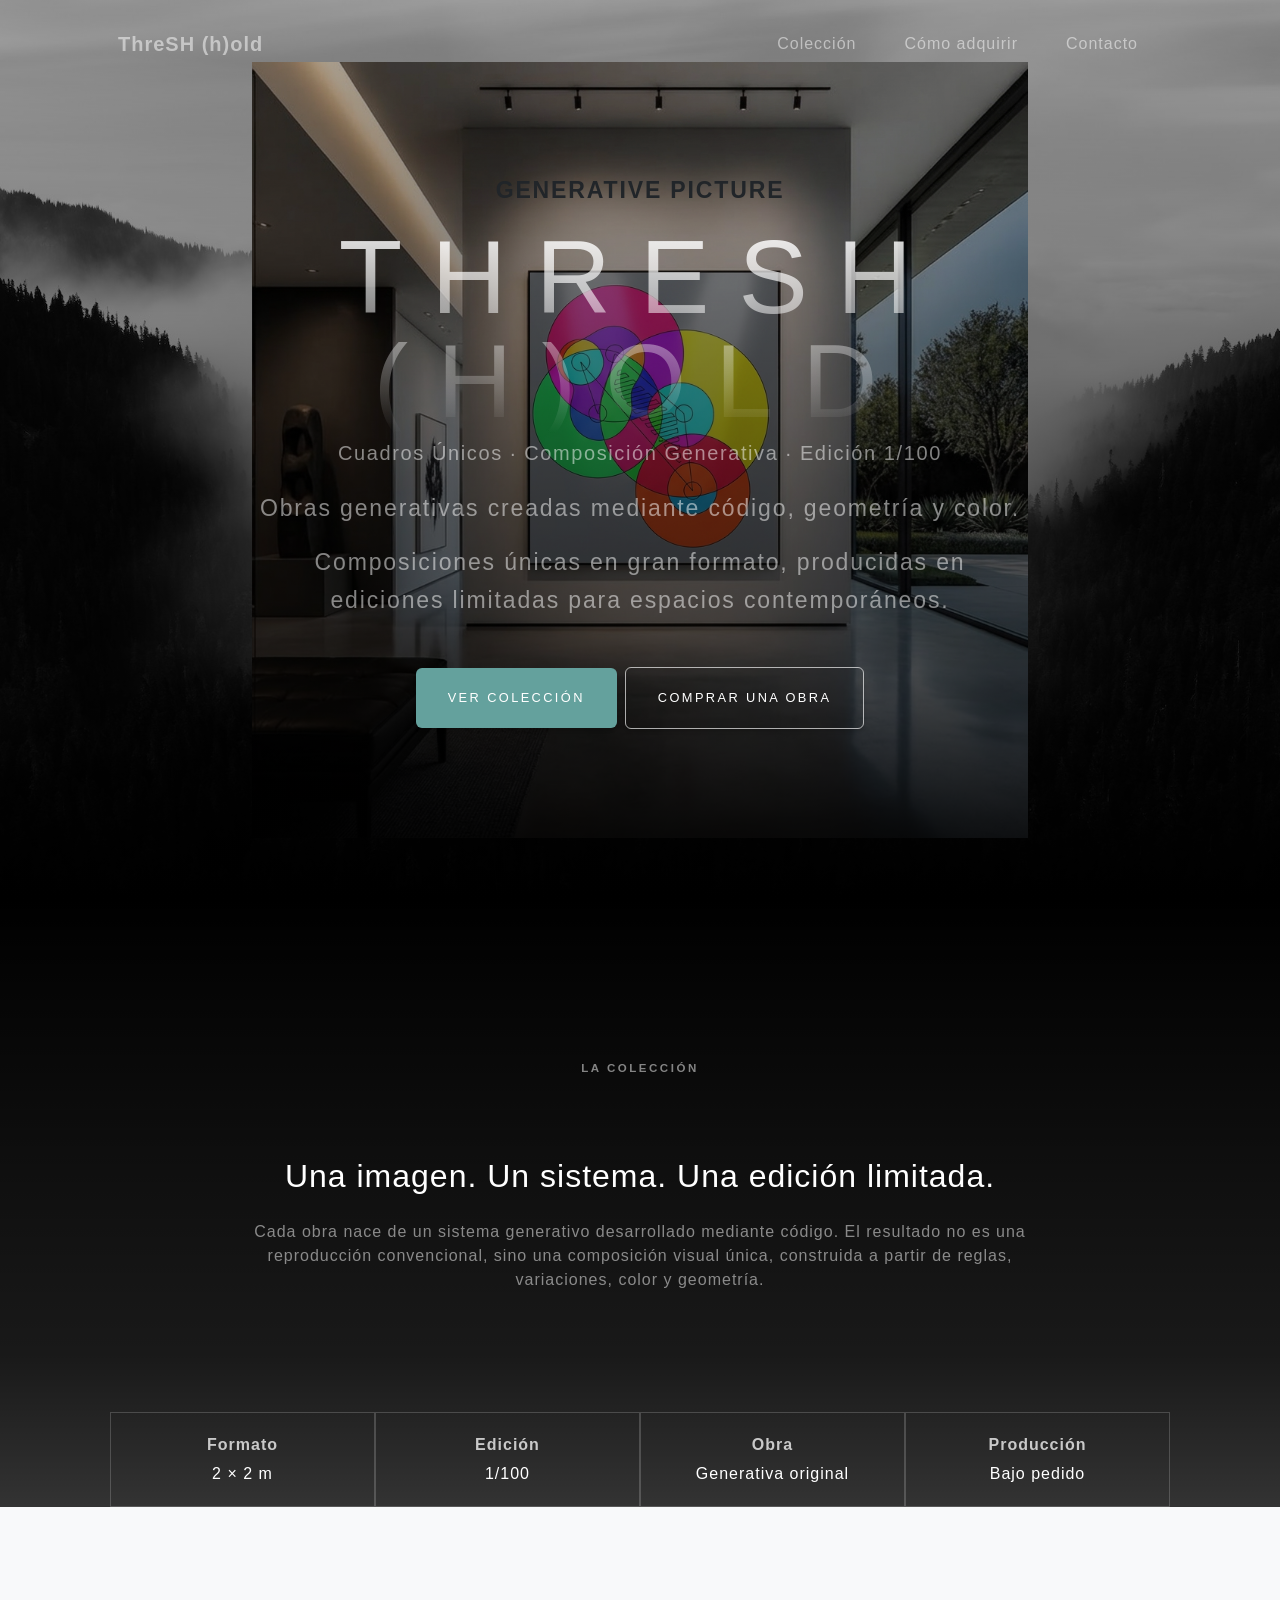
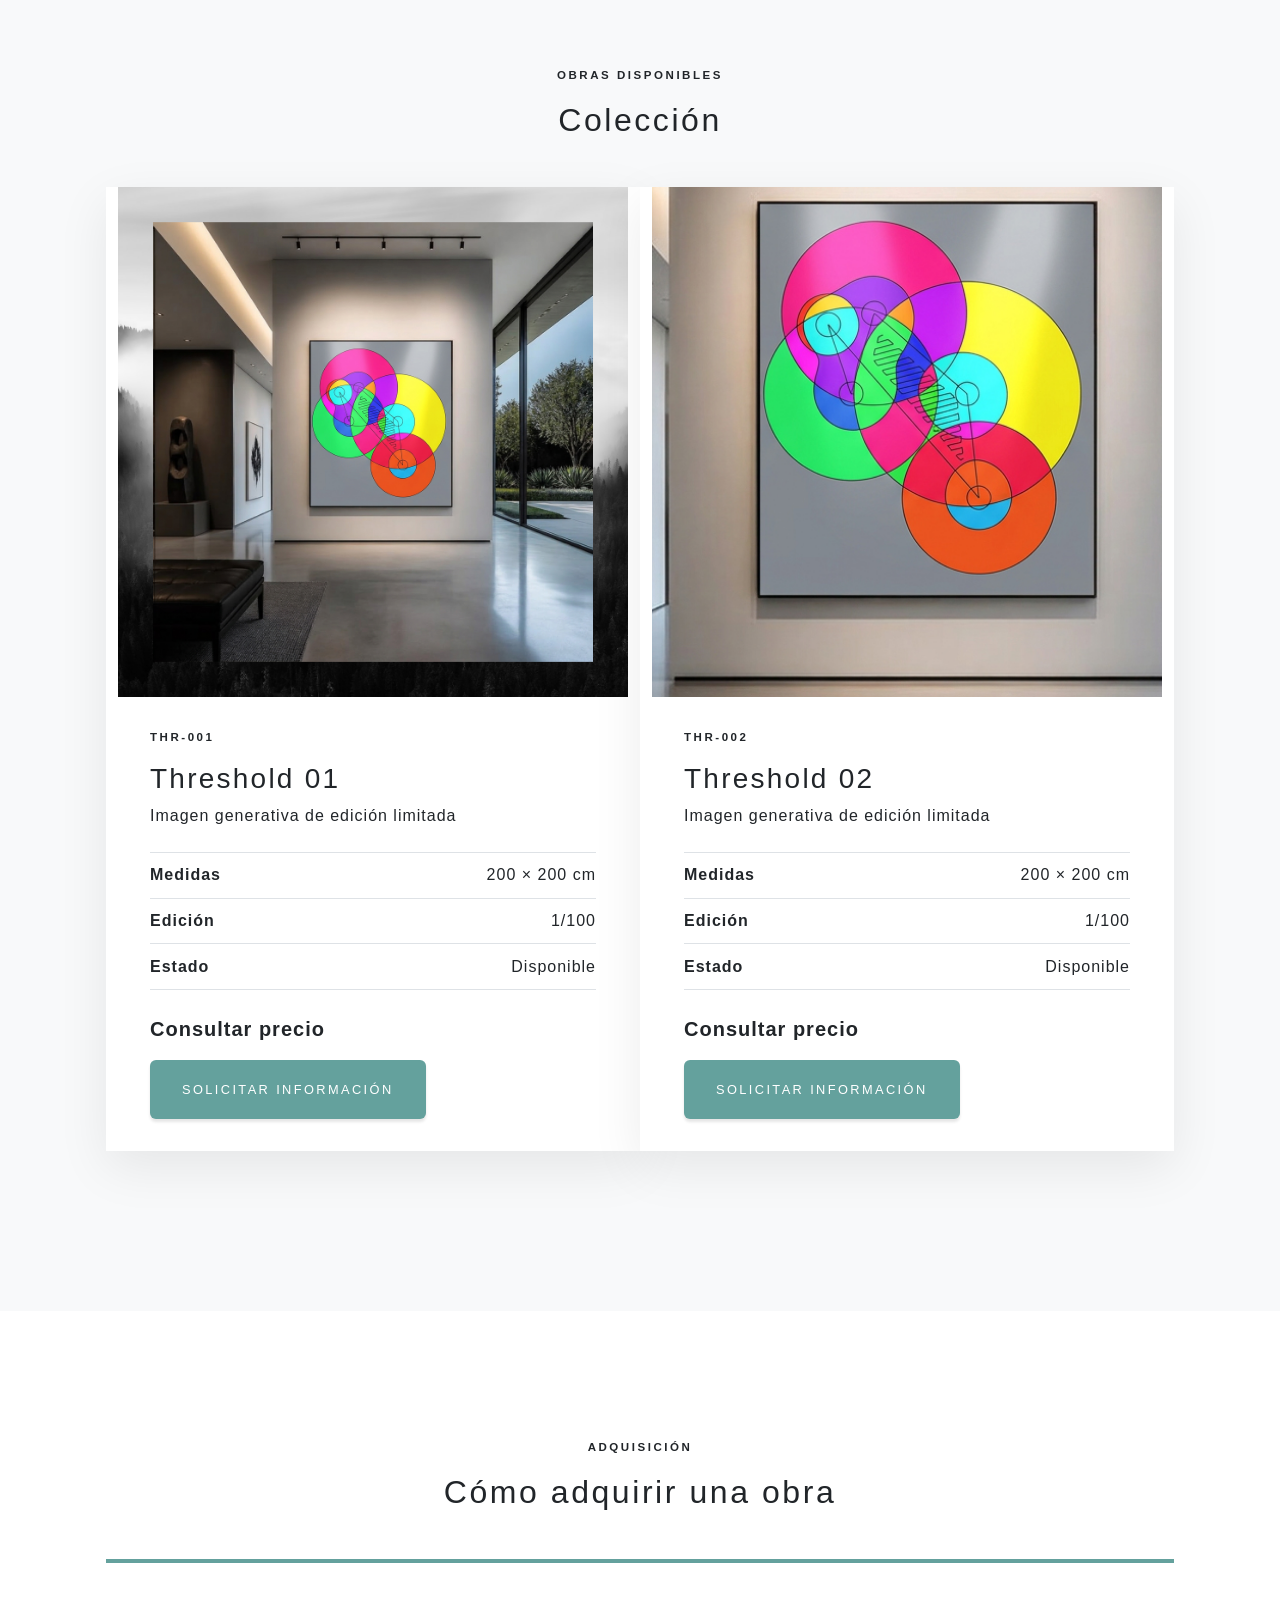
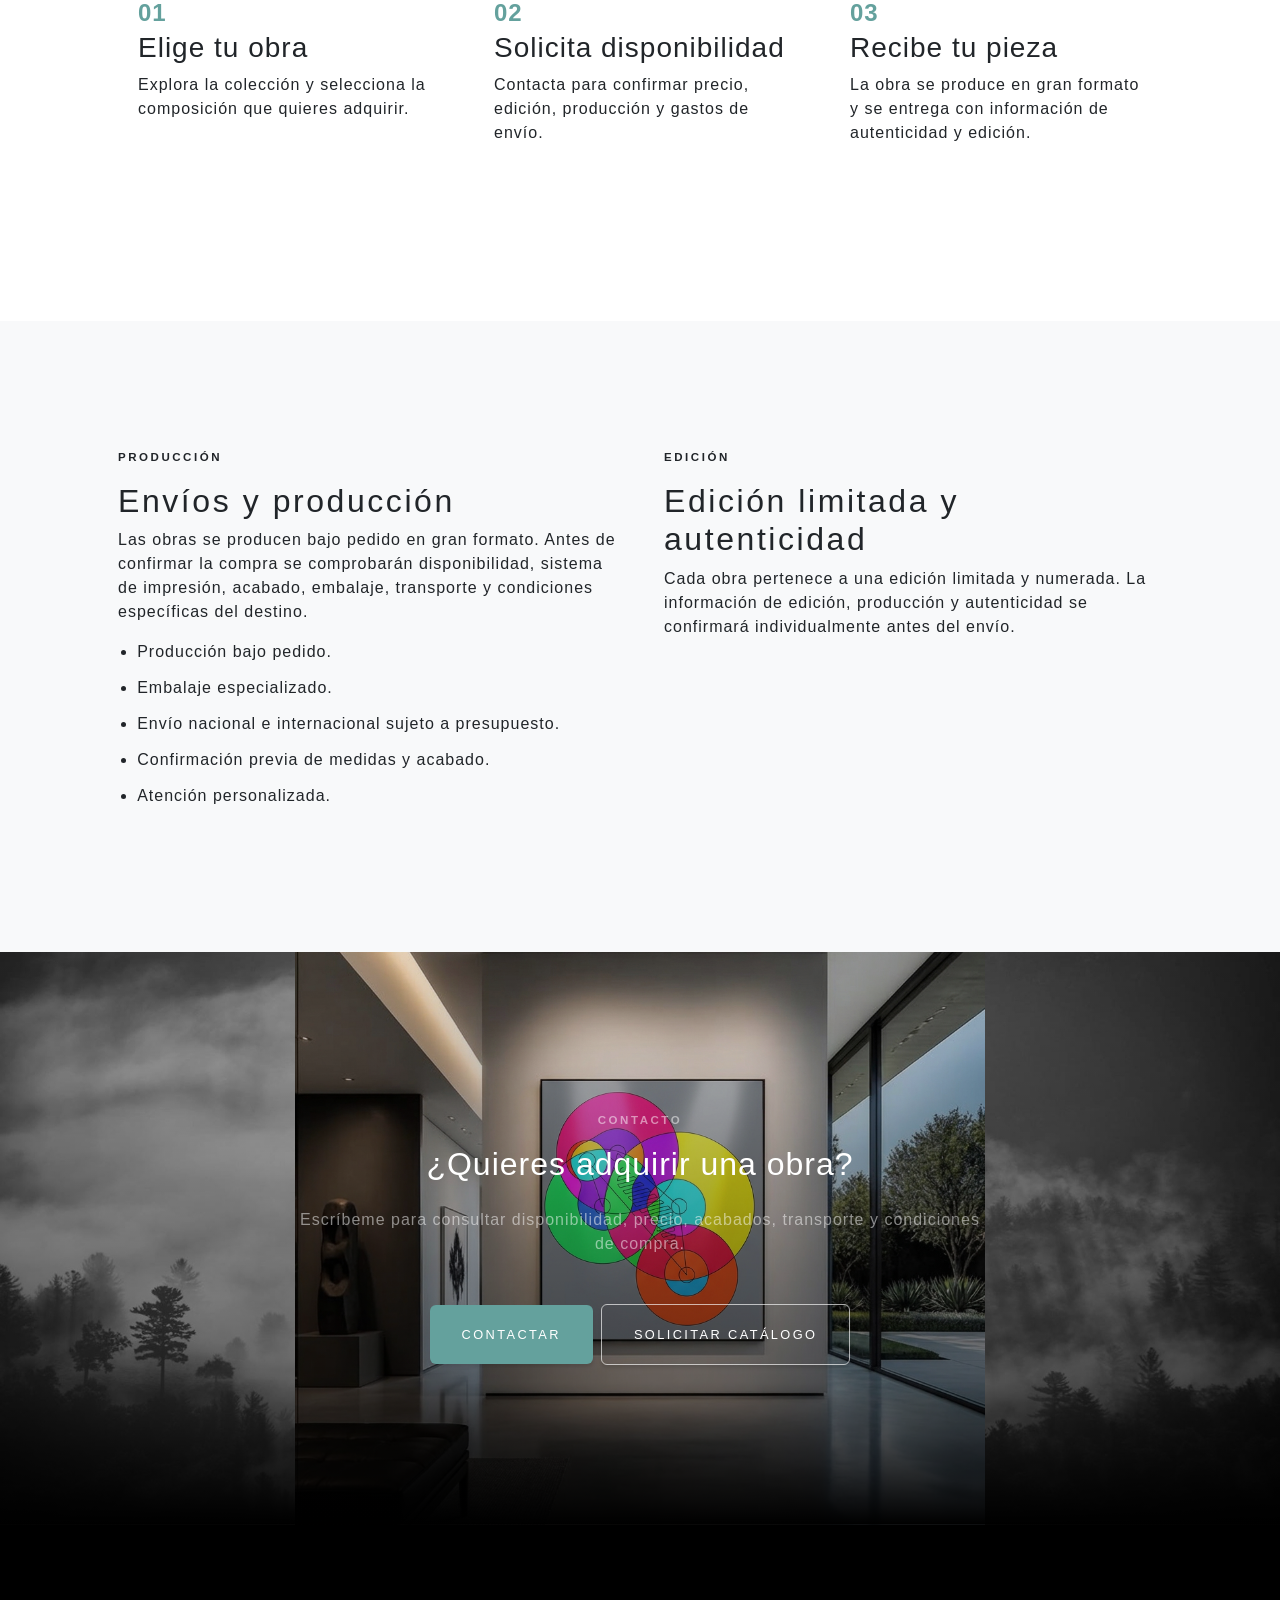
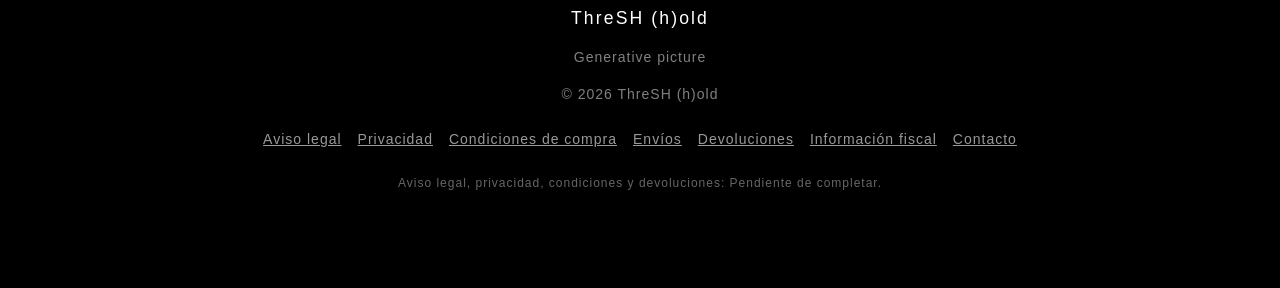
<file: index.html>
<!DOCTYPE html>
<html lang="es">
<head>
    <meta charset="utf-8" />
    <meta name="viewport" content="width=device-width, initial-scale=1" />
    <meta name="description" content="Cuadros generativos originales de ThreSH (h)old." />
    <title>ThreSH (h)old · Generative picture</title>
    <link rel="icon" type="image/x-icon" href="assets/favicon.ico" />
    <link href="css/styles.css" rel="stylesheet" />
</head>
<body id="page-top">
    <nav class="navbar navbar-expand-lg navbar-light fixed-top" id="mainNav"><div class="container px-4 px-lg-5"><a class="navbar-brand" href="#page-top">ThreSH (h)old</a><button class="navbar-toggler navbar-toggler-right" type="button" aria-controls="navbarResponsive" aria-expanded="false" aria-label="Abrir menú">Menú</button><div class="collapse navbar-collapse" id="navbarResponsive"><ul class="navbar-nav ms-auto"><li class="nav-item"><a class="nav-link" href="#coleccion">Colección</a></li><li class="nav-item"><a class="nav-link" href="#proceso">Cómo adquirir</a></li><li class="nav-item"><a class="nav-link" href="#contacto">Contacto</a></li></ul></div></div></nav>
    <header class="masthead" id="inicio"><div class="container px-4 px-lg-5 d-flex h-100 align-items-center justify-content-center"><div class="text-center hero-copy"><p class="eyebrow">Generative picture</p><h1 class="mx-auto my-0 text-uppercase">ThreSH (h)old</h1><h2 class="text-white-50 mx-auto mt-2 mb-4">Cuadros Únicos · Composición Generativa · Edición 1/100</h2><p class="text-white-50 mx-auto">Obras generativas creadas mediante código, geometría y color.</p><p class="text-white-50 mx-auto mb-5">Composiciones únicas en gran formato, producidas en ediciones limitadas para espacios contemporáneos.</p><a class="btn btn-primary me-2" href="#coleccion">Ver colección</a><a class="btn btn-outline-light" href="#contacto">Comprar una obra</a></div></div></header>
    <main>
        <section class="about-section text-center" id="sobre-la-coleccion"><div class="container px-4 px-lg-5"><div class="row justify-content-center"><div class="col-lg-9"><p class="eyebrow text-white-50">La colección</p><h2 class="text-white mb-4">Una imagen. Un sistema. Una edición limitada.</h2><p class="text-white-50">Cada obra nace de un sistema generativo desarrollado mediante código. El resultado no es una reproducción convencional, sino una composición visual única, construida a partir de reglas, variaciones, color y geometría.</p></div></div><div class="collection-facts row g-3 mt-4"><div class="col-md-3"><strong>Formato</strong><span>2 × 2 m</span></div><div class="col-md-3"><strong>Edición</strong><span>1/100</span></div><div class="col-md-3"><strong>Obra</strong><span>Generativa original</span></div><div class="col-md-3"><strong>Producción</strong><span>Bajo pedido</span></div></div></div></section>
        <section class="projects-section bg-light" id="coleccion"><div class="container px-4 px-lg-5"><div class="section-heading text-center"><p class="eyebrow">Obras disponibles</p><h2>Colección</h2></div><div class="row g-4"><article class="col-lg-6 artwork-card"><img class="img-fluid" src="assets/img/bg-masthead.jpg" alt="Threshold 01, composición generativa en tonos oscuros" /><div class="artwork-info"><p class="eyebrow">THR-001</p><h3>Threshold 01</h3><p>Imagen generativa de edición limitada</p><dl><dt>Medidas</dt><dd>200 × 200 cm</dd><dt>Edición</dt><dd>1/100</dd><dt>Estado</dt><dd>Disponible</dd></dl><strong class="artwork-price">Consultar precio</strong><div class="artwork-actions"><!-- FUTURO ENLACE DE PAGO PAYPAL O STRIPE --><a class="btn btn-primary" href="mailto:hola@threshhold.com?subject=Consulta%20sobre%20Threshold%2001">Solicitar información</a></div></div></article><article class="col-lg-6 artwork-card"><img class="img-fluid" src="assets/img/demo-image-01.jpg" alt="Threshold 02, marcador visual provisional" /><div class="artwork-info"><p class="eyebrow">THR-002</p><h3>Threshold 02</h3><p>Imagen generativa de edición limitada</p><dl><dt>Medidas</dt><dd>200 × 200 cm</dd><dt>Edición</dt><dd>1/100</dd><dt>Estado</dt><dd>Disponible</dd></dl><strong class="artwork-price">Consultar precio</strong><div class="artwork-actions"><!-- Imagen provisional: sustituir cuando exista el recurso definitivo. --><!-- FUTURO ENLACE DE PAGO PAYPAL O STRIPE --><a class="btn btn-primary" href="mailto:hola@threshhold.com?subject=Consulta%20sobre%20Threshold%2002">Solicitar información</a></div></div></article></div></div></section>
        <section class="process-section" id="proceso"><div class="container px-4 px-lg-5"><div class="section-heading text-center"><p class="eyebrow">Adquisición</p><h2>Cómo adquirir una obra</h2></div><div class="row g-4"><div class="col-md-4 process-step"><span>01</span><h3>Elige tu obra</h3><p>Explora la colección y selecciona la composición que quieres adquirir.</p></div><div class="col-md-4 process-step"><span>02</span><h3>Solicita disponibilidad</h3><p>Contacta para confirmar precio, edición, producción y gastos de envío.</p></div><div class="col-md-4 process-step"><span>03</span><h3>Recibe tu pieza</h3><p>La obra se produce en gran formato y se entrega con información de autenticidad y edición.</p></div></div></div></section>
        <section class="info-section bg-light" id="envios"><div class="container px-4 px-lg-5"><div class="row g-5"><div class="col-lg-6"><p class="eyebrow">Producción</p><h2>Envíos y producción</h2><p>Las obras se producen bajo pedido en gran formato. Antes de confirmar la compra se comprobarán disponibilidad, sistema de impresión, acabado, embalaje, transporte y condiciones específicas del destino.</p><ul class="feature-list"><li>Producción bajo pedido.</li><li>Embalaje especializado.</li><li>Envío nacional e internacional sujeto a presupuesto.</li><li>Confirmación previa de medidas y acabado.</li><li>Atención personalizada.</li></ul></div><div class="col-lg-6"><p class="eyebrow">Edición</p><h2>Edición limitada y autenticidad</h2><p>Cada obra pertenece a una edición limitada y numerada. La información de edición, producción y autenticidad se confirmará individualmente antes del envío.</p></div></div></div></section>
        <section class="signup-section" id="contacto"><div class="container px-4 px-lg-5"><div class="row justify-content-center"><div class="col-lg-8 text-center"><p class="eyebrow text-white-50">Contacto</p><h2 class="text-white mb-4">¿Quieres adquirir una obra?</h2><p class="text-white-50 mb-5">Escríbeme para consultar disponibilidad, precio, acabados, transporte y condiciones de compra.</p><a class="btn btn-primary me-2" href="mailto:hola@threshhold.com">Contactar</a><a class="btn btn-outline-light" href="mailto:hola@threshhold.com?subject=Solicitud%20de%20catálogo">Solicitar catálogo</a></div></div></div></section>
    </main>
    <footer class="footer bg-black small text-center text-white-50"><div class="container px-4 px-lg-5"><p class="brand-footer">ThreSH (h)old</p><p>Generative picture</p><p>© 2026 ThreSH (h)old</p><nav class="footer-links"><a href="legal.html">Aviso legal</a><a href="privacidad.html">Privacidad</a><a href="compra.html">Condiciones de compra</a><a href="envios.html">Envíos</a><a href="devoluciones.html">Devoluciones</a><a href="fiscal.html">Información fiscal</a><a href="contacto.html">Contacto</a></nav><p class="pending-note">Aviso legal, privacidad, condiciones y devoluciones: Pendiente de completar.</p></div></footer>
    <script src="js/scripts.js"></script>
    <script>
        document.querySelectorAll('a[href^="mailto:"]').forEach(function (link) {
            link.href = 'contacto.html';
        });
    </script>
</body>
</html>
</file>
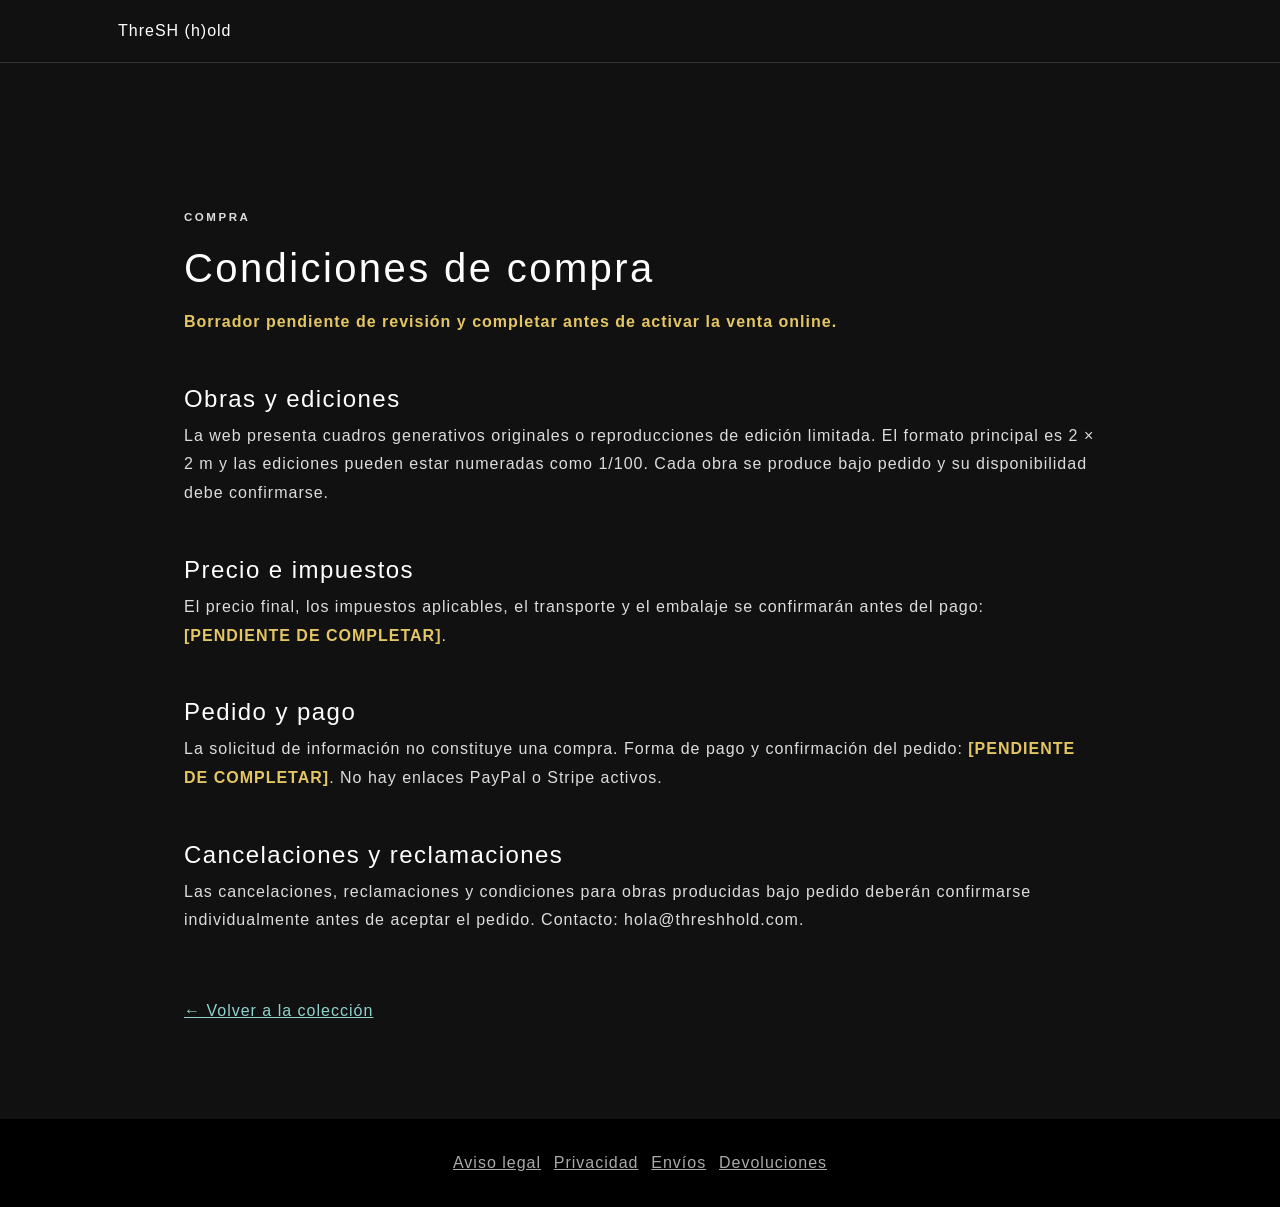
<file: compra.html>
<!doctype html><html lang="es"><head><meta charset="utf-8"><meta name="viewport" content="width=device-width,initial-scale=1"><title>Condiciones de compra · ThreSH (h)old</title><link rel="stylesheet" href="css/styles.css"><link rel="stylesheet" href="legal.css"></head><body class="legal-page"><nav class="legal-nav"><div class="container px-4 px-lg-5"><a href="index.html">ThreSH (h)old</a></div></nav><main class="legal-main"><p class="eyebrow">Compra</p><h1>Condiciones de compra</h1><p class="pending">Borrador pendiente de revisión y completar antes de activar la venta online.</p><h2>Obras y ediciones</h2><p>La web presenta cuadros generativos originales o reproducciones de edición limitada. El formato principal es 2 × 2 m y las ediciones pueden estar numeradas como 1/100. Cada obra se produce bajo pedido y su disponibilidad debe confirmarse.</p><h2>Precio e impuestos</h2><p>El precio final, los impuestos aplicables, el transporte y el embalaje se confirmarán antes del pago: <span class="pending">[PENDIENTE DE COMPLETAR]</span>.</p><h2>Pedido y pago</h2><p>La solicitud de información no constituye una compra. Forma de pago y confirmación del pedido: <span class="pending">[PENDIENTE DE COMPLETAR]</span>. No hay enlaces PayPal o Stripe activos.</p><h2>Cancelaciones y reclamaciones</h2><p>Las cancelaciones, reclamaciones y condiciones para obras producidas bajo pedido deberán confirmarse individualmente antes de aceptar el pedido. Contacto: hola@threshhold.com.</p><a class="legal-back" href="index.html">← Volver a la colección</a></main><footer class="legal-footer"><a href="legal.html">Aviso legal</a><a href="privacidad.html">Privacidad</a><a href="envios.html">Envíos</a><a href="devoluciones.html">Devoluciones</a></footer></body></html>
</file>
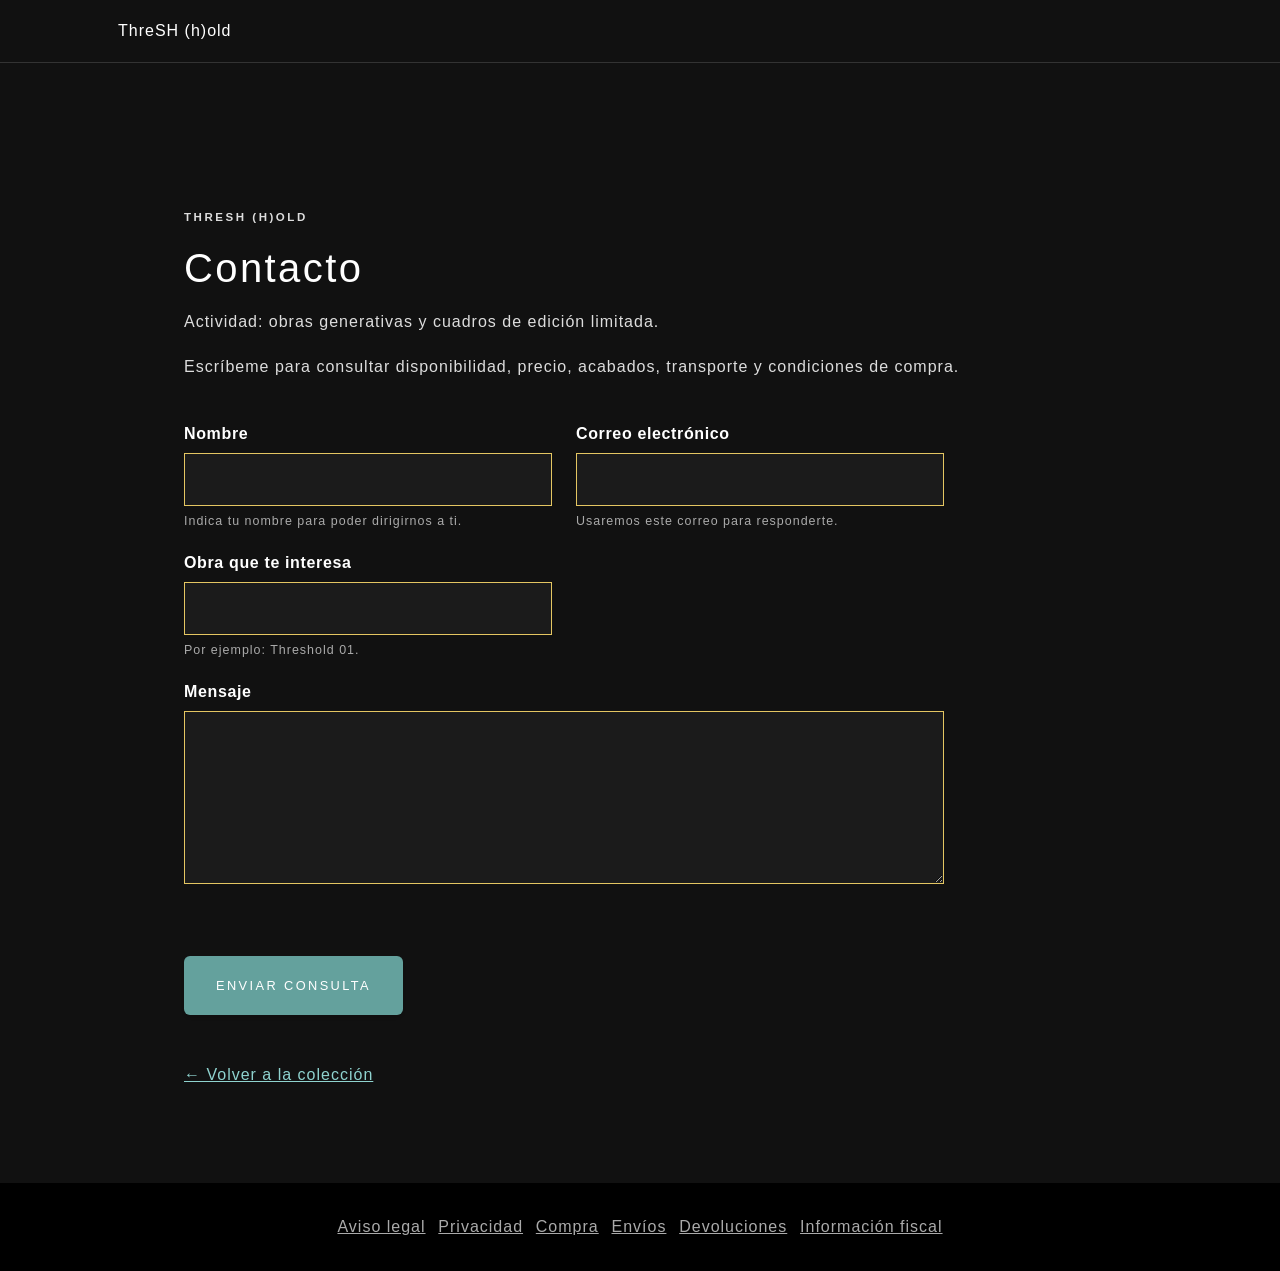
<file: contacto.html>
<!doctype html>
<html lang="es">
<head>
    <meta charset="utf-8">
    <meta name="viewport" content="width=device-width, initial-scale=1">
    <title>Contacto · ThreSH (h)old</title>
    <link rel="stylesheet" href="css/styles.css">
    <link rel="stylesheet" href="legal.css">
</head>
<body class="legal-page">
    <nav class="legal-nav"><div class="container px-4 px-lg-5"><a href="index.html">ThreSH (h)old</a></div></nav>
    <main class="legal-main">
        <p class="eyebrow">ThreSH (h)old</p>
        <h1>Contacto</h1>
        <p>Actividad: obras generativas y cuadros de edición limitada.</p>
        <p>Escríbeme para consultar disponibilidad, precio, acabados, transporte y condiciones de compra.</p>
        <form id="contactForm" class="contact-form">
            <div class="contact-honeypot" aria-hidden="true"><label for="website">No rellenar este campo</label><input id="website" name="website" type="text" tabindex="-1" autocomplete="off" maxlength="0"></div>
            <div class="contact-form-field"><label for="nombre">Nombre</label><input id="nombre" name="nombre" type="text" autocomplete="name" required minlength="2" title="Escribe tu nombre (mínimo 2 caracteres)."><small>Indica tu nombre para poder dirigirnos a ti.</small></div>
            <div class="contact-form-field"><label for="email">Correo electrónico</label><input id="email" name="email" type="email" autocomplete="email" required title="Introduce un correo electrónico válido."><small>Usaremos este correo para responderte.</small></div>
            <div class="contact-form-field"><label for="obra">Obra que te interesa</label><input id="obra" name="obra" type="text" required minlength="2" title="Indica la obra que te interesa."><small>Por ejemplo: Threshold 01.</small></div>
            <div class="contact-form-field contact-form-field-full"><label for="mensaje">Mensaje</label><textarea name="mensaje" id="mensaje" rows="6" required minlength="10" title="Escribe tu consulta (mínimo 10 caracteres)."></textarea></div>
            <p class="contact-form-status" id="contactStatus" aria-live="polite"></p>
            <button class="btn btn-primary contact-form-submit" id="contactSubmit" type="submit">ENVIAR CONSULTA</button>
        </form>
        <a class="legal-back" href="index.html">← Volver a la colección</a>
    </main>
    <footer class="legal-footer"><a href="legal.html">Aviso legal</a><a href="privacidad.html">Privacidad</a><a href="compra.html">Compra</a><a href="envios.html">Envíos</a><a href="devoluciones.html">Devoluciones</a><a href="fiscal.html">Información fiscal</a></footer>
    <script src="js/scripts.js"></script>
</body>
</html>
</file>
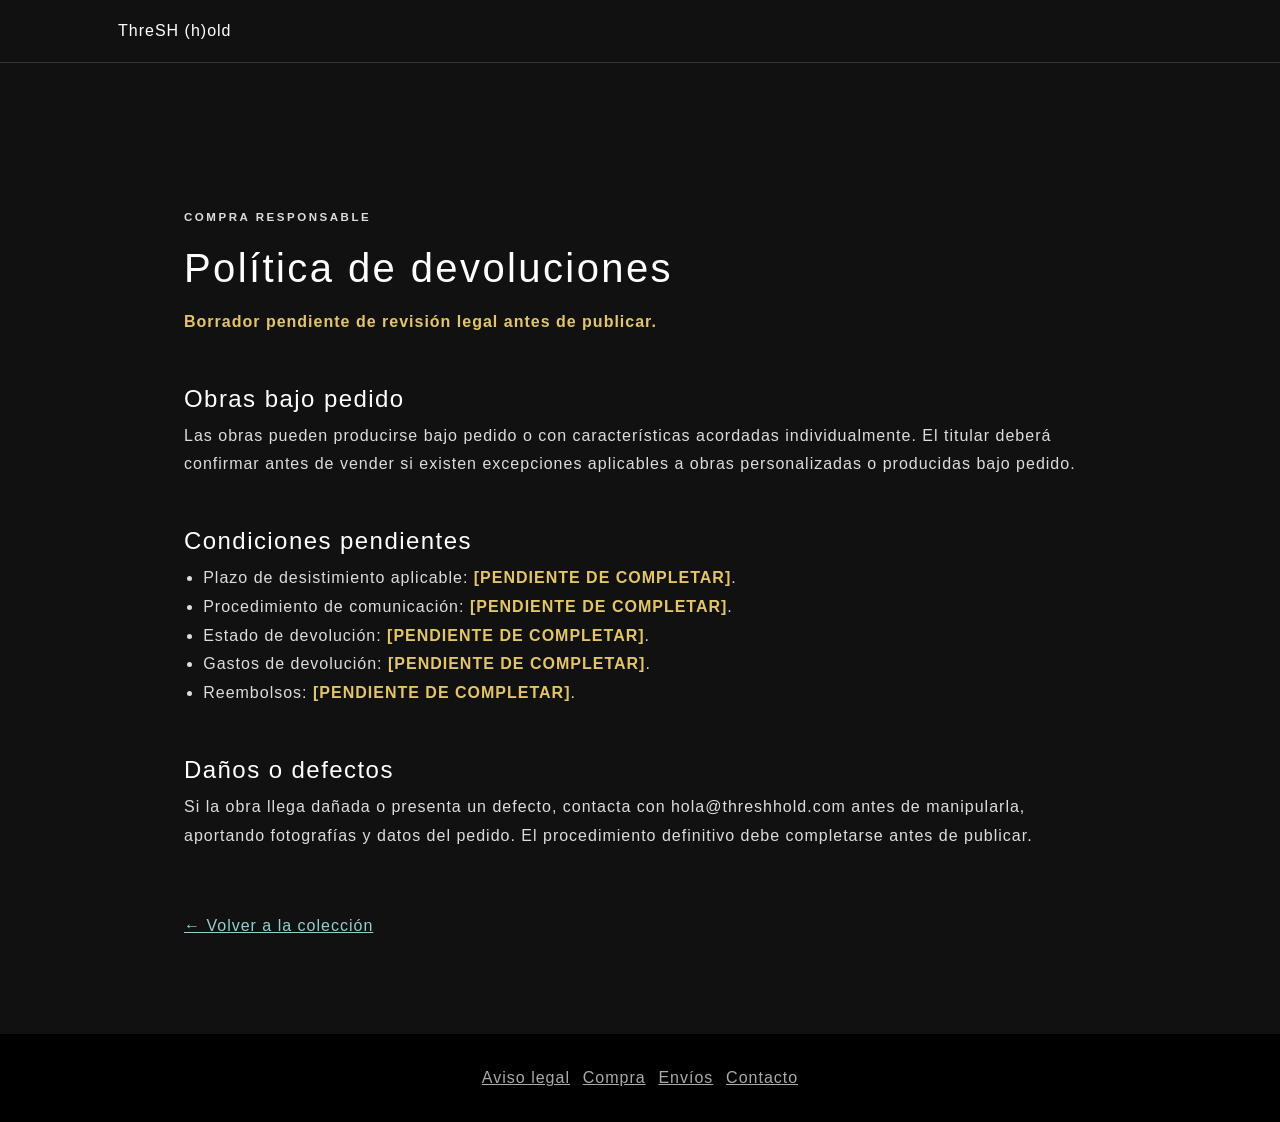
<file: devoluciones.html>
<!doctype html><html lang="es"><head><meta charset="utf-8"><meta name="viewport" content="width=device-width,initial-scale=1"><title>Devoluciones · ThreSH (h)old</title><link rel="stylesheet" href="css/styles.css"><link rel="stylesheet" href="legal.css"></head><body class="legal-page"><nav class="legal-nav"><div class="container px-4 px-lg-5"><a href="index.html">ThreSH (h)old</a></div></nav><main class="legal-main"><p class="eyebrow">Compra responsable</p><h1>Política de devoluciones</h1><p class="pending">Borrador pendiente de revisión legal antes de publicar.</p><h2>Obras bajo pedido</h2><p>Las obras pueden producirse bajo pedido o con características acordadas individualmente. El titular deberá confirmar antes de vender si existen excepciones aplicables a obras personalizadas o producidas bajo pedido.</p><h2>Condiciones pendientes</h2><ul class="legal-list"><li>Plazo de desistimiento aplicable: <span class="pending">[PENDIENTE DE COMPLETAR]</span>.</li><li>Procedimiento de comunicación: <span class="pending">[PENDIENTE DE COMPLETAR]</span>.</li><li>Estado de devolución: <span class="pending">[PENDIENTE DE COMPLETAR]</span>.</li><li>Gastos de devolución: <span class="pending">[PENDIENTE DE COMPLETAR]</span>.</li><li>Reembolsos: <span class="pending">[PENDIENTE DE COMPLETAR]</span>.</li></ul><h2>Daños o defectos</h2><p>Si la obra llega dañada o presenta un defecto, contacta con hola@threshhold.com antes de manipularla, aportando fotografías y datos del pedido. El procedimiento definitivo debe completarse antes de publicar.</p><a class="legal-back" href="index.html">← Volver a la colección</a></main><footer class="legal-footer"><a href="legal.html">Aviso legal</a><a href="compra.html">Compra</a><a href="envios.html">Envíos</a><a href="contacto.html">Contacto</a></footer></body></html>
</file>
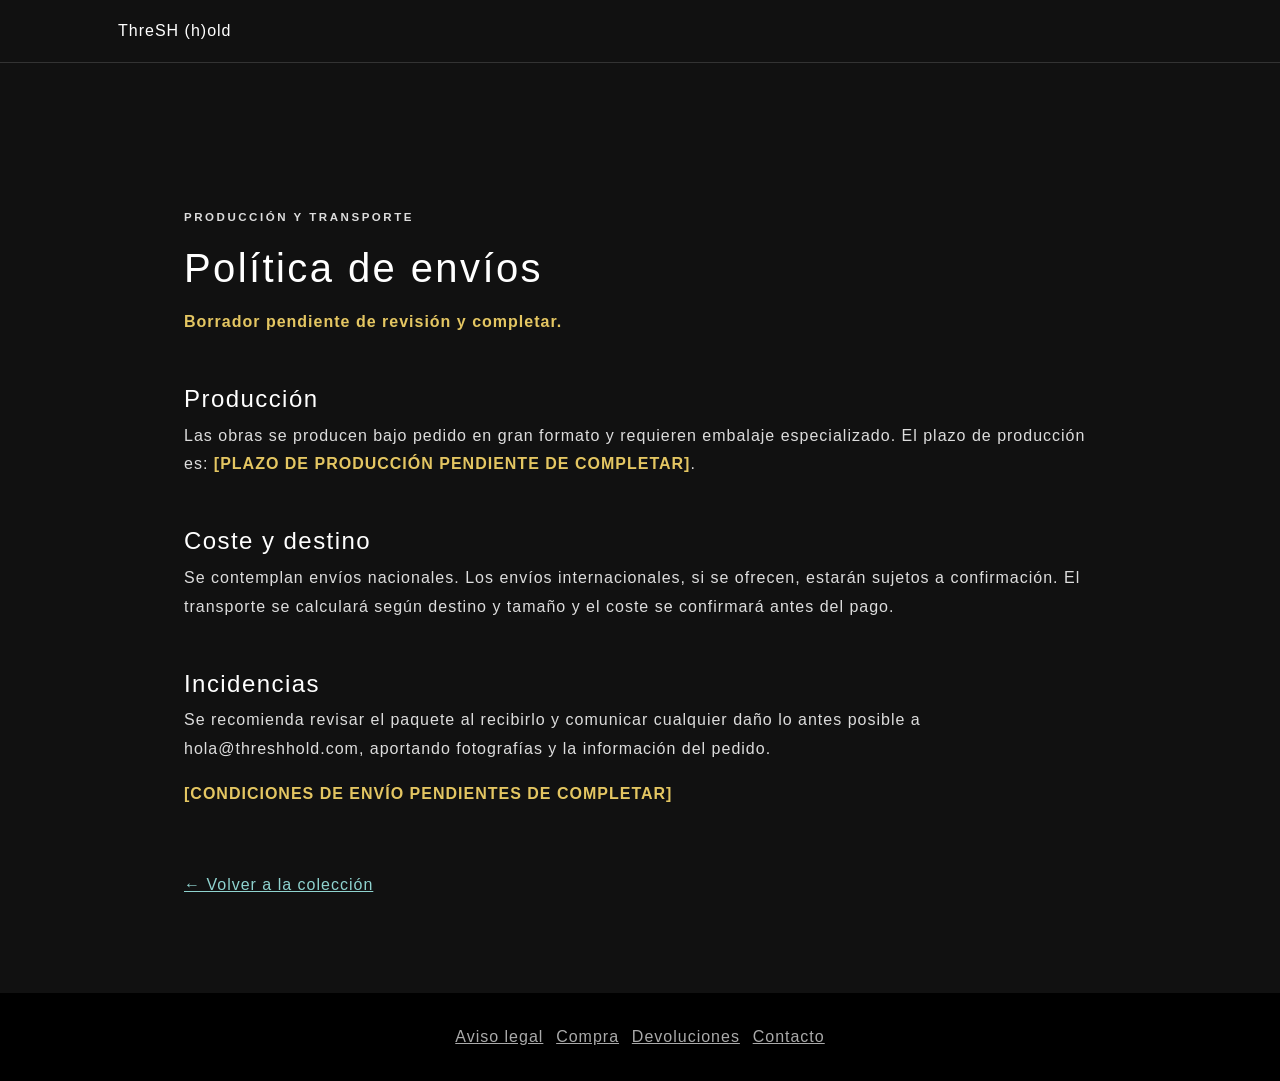
<file: envios.html>
<!doctype html><html lang="es"><head><meta charset="utf-8"><meta name="viewport" content="width=device-width,initial-scale=1"><title>Envíos · ThreSH (h)old</title><link rel="stylesheet" href="css/styles.css"><link rel="stylesheet" href="legal.css"></head><body class="legal-page"><nav class="legal-nav"><div class="container px-4 px-lg-5"><a href="index.html">ThreSH (h)old</a></div></nav><main class="legal-main"><p class="eyebrow">Producción y transporte</p><h1>Política de envíos</h1><p class="pending">Borrador pendiente de revisión y completar.</p><h2>Producción</h2><p>Las obras se producen bajo pedido en gran formato y requieren embalaje especializado. El plazo de producción es: <span class="pending">[PLAZO DE PRODUCCIÓN PENDIENTE DE COMPLETAR]</span>.</p><h2>Coste y destino</h2><p>Se contemplan envíos nacionales. Los envíos internacionales, si se ofrecen, estarán sujetos a confirmación. El transporte se calculará según destino y tamaño y el coste se confirmará antes del pago.</p><h2>Incidencias</h2><p>Se recomienda revisar el paquete al recibirlo y comunicar cualquier daño lo antes posible a hola@threshhold.com, aportando fotografías y la información del pedido.</p><p class="pending">[CONDICIONES DE ENVÍO PENDIENTES DE COMPLETAR]</p><a class="legal-back" href="index.html">← Volver a la colección</a></main><footer class="legal-footer"><a href="legal.html">Aviso legal</a><a href="compra.html">Compra</a><a href="devoluciones.html">Devoluciones</a><a href="contacto.html">Contacto</a></footer></body></html>
</file>
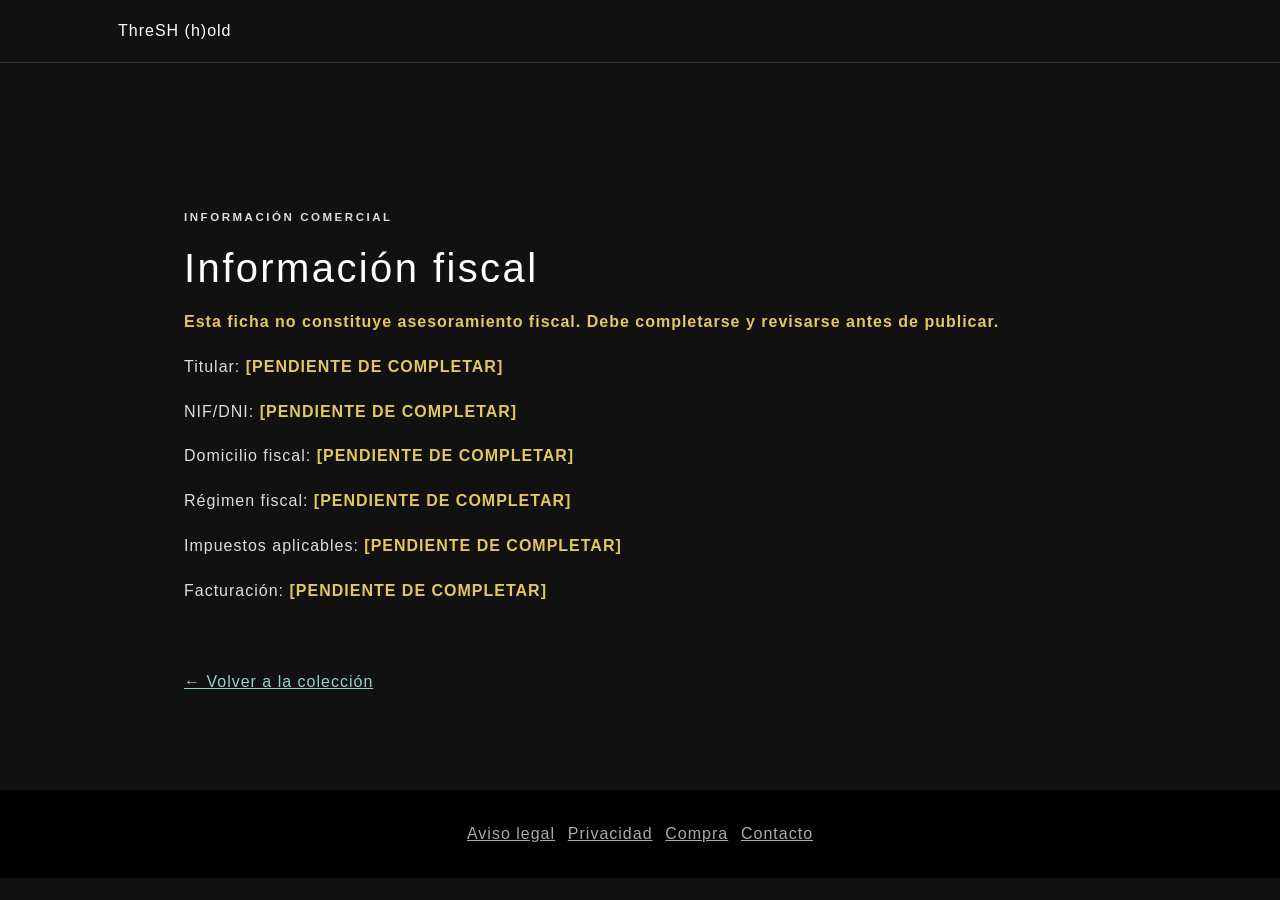
<file: fiscal.html>
<!doctype html><html lang="es"><head><meta charset="utf-8"><meta name="viewport" content="width=device-width,initial-scale=1"><title>Información fiscal · ThreSH (h)old</title><link rel="stylesheet" href="css/styles.css"><link rel="stylesheet" href="legal.css"></head><body class="legal-page"><nav class="legal-nav"><div class="container px-4 px-lg-5"><a href="index.html">ThreSH (h)old</a></div></nav><main class="legal-main"><p class="eyebrow">Información comercial</p><h1>Información fiscal</h1><p class="pending">Esta ficha no constituye asesoramiento fiscal. Debe completarse y revisarse antes de publicar.</p><p>Titular: <span class="pending">[PENDIENTE DE COMPLETAR]</span></p><p>NIF/DNI: <span class="pending">[PENDIENTE DE COMPLETAR]</span></p><p>Domicilio fiscal: <span class="pending">[PENDIENTE DE COMPLETAR]</span></p><p>Régimen fiscal: <span class="pending">[PENDIENTE DE COMPLETAR]</span></p><p>Impuestos aplicables: <span class="pending">[PENDIENTE DE COMPLETAR]</span></p><p>Facturación: <span class="pending">[PENDIENTE DE COMPLETAR]</span></p><a class="legal-back" href="index.html">← Volver a la colección</a></main><footer class="legal-footer"><a href="legal.html">Aviso legal</a><a href="privacidad.html">Privacidad</a><a href="compra.html">Compra</a><a href="contacto.html">Contacto</a></footer></body></html>
</file>
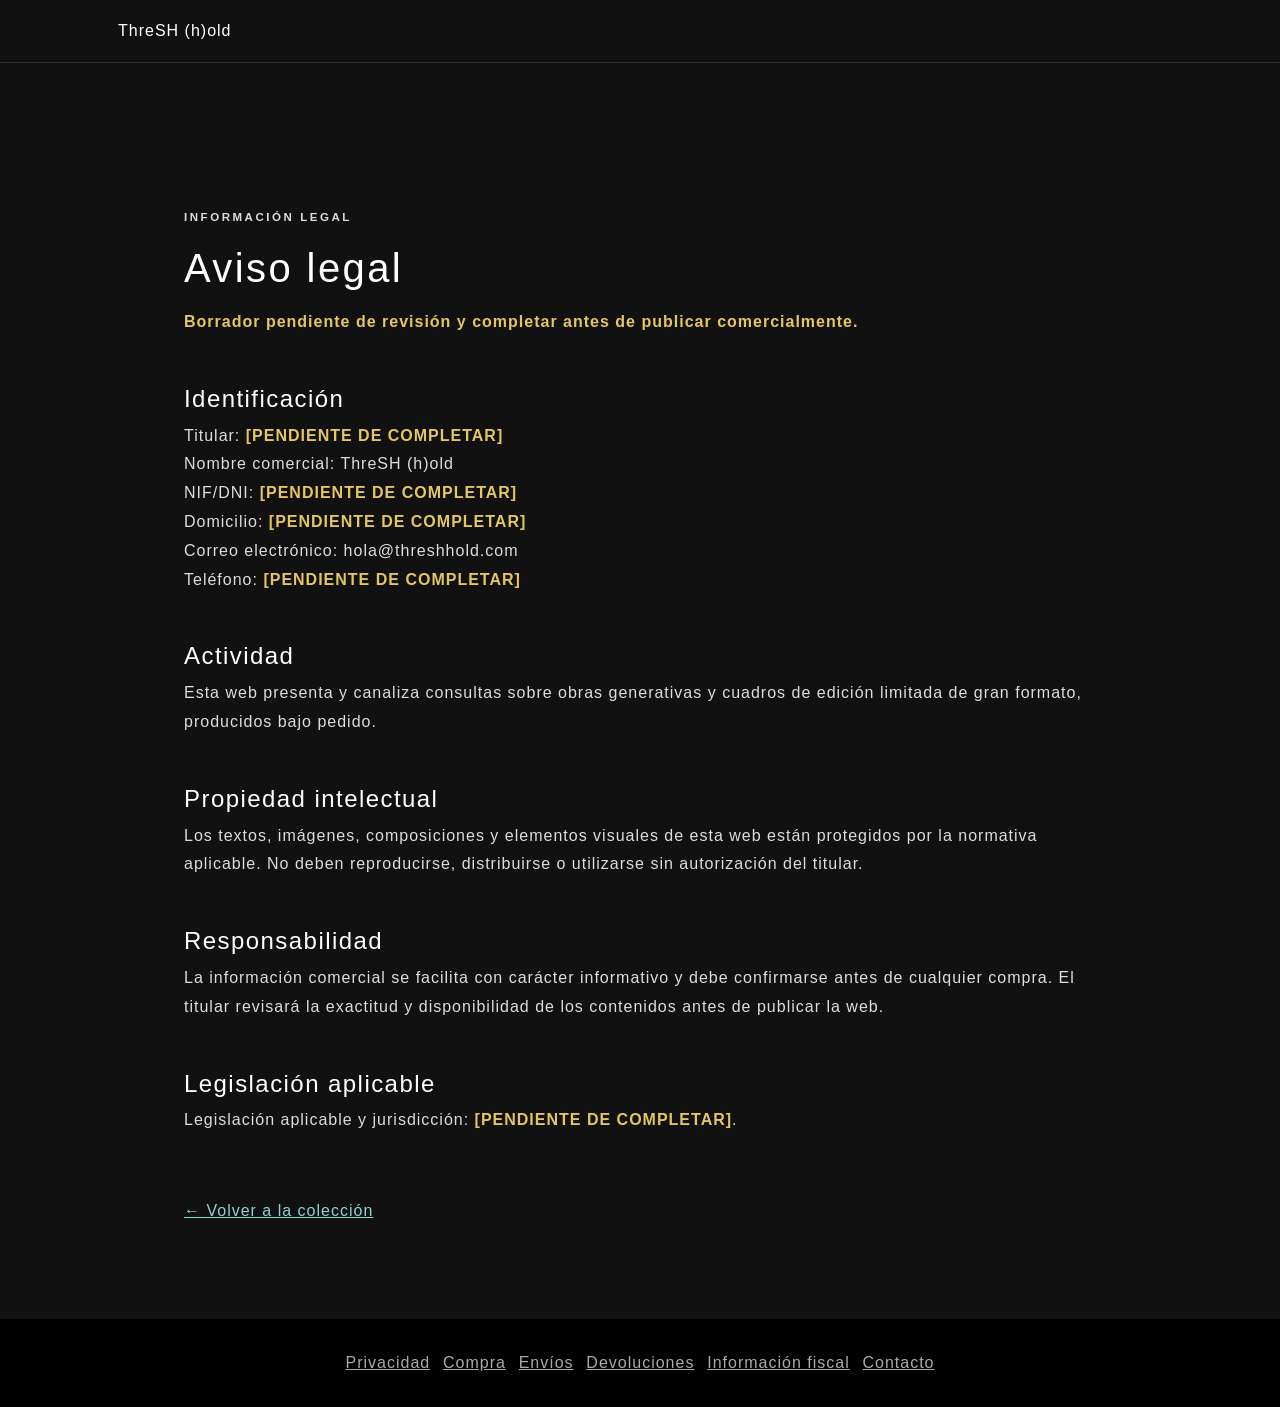
<file: legal.html>
<!doctype html><html lang="es"><head><meta charset="utf-8"><meta name="viewport" content="width=device-width,initial-scale=1"><title>Aviso legal · ThreSH (h)old</title><link rel="stylesheet" href="css/styles.css"><link rel="stylesheet" href="legal.css"></head><body class="legal-page"><nav class="legal-nav"><div class="container px-4 px-lg-5"><a href="index.html">ThreSH (h)old</a></div></nav><main class="legal-main"><p class="eyebrow">Información legal</p><h1>Aviso legal</h1><p class="pending">Borrador pendiente de revisión y completar antes de publicar comercialmente.</p><h2>Identificación</h2><p>Titular: <span class="pending">[PENDIENTE DE COMPLETAR]</span><br>Nombre comercial: ThreSH (h)old<br>NIF/DNI: <span class="pending">[PENDIENTE DE COMPLETAR]</span><br>Domicilio: <span class="pending">[PENDIENTE DE COMPLETAR]</span><br>Correo electrónico: hola@threshhold.com<br>Teléfono: <span class="pending">[PENDIENTE DE COMPLETAR]</span></p><h2>Actividad</h2><p>Esta web presenta y canaliza consultas sobre obras generativas y cuadros de edición limitada de gran formato, producidos bajo pedido.</p><h2>Propiedad intelectual</h2><p>Los textos, imágenes, composiciones y elementos visuales de esta web están protegidos por la normativa aplicable. No deben reproducirse, distribuirse o utilizarse sin autorización del titular.</p><h2>Responsabilidad</h2><p>La información comercial se facilita con carácter informativo y debe confirmarse antes de cualquier compra. El titular revisará la exactitud y disponibilidad de los contenidos antes de publicar la web.</p><h2>Legislación aplicable</h2><p>Legislación aplicable y jurisdicción: <span class="pending">[PENDIENTE DE COMPLETAR]</span>.</p><a class="legal-back" href="index.html">← Volver a la colección</a></main><footer class="legal-footer"><a href="privacidad.html">Privacidad</a><a href="compra.html">Compra</a><a href="envios.html">Envíos</a><a href="devoluciones.html">Devoluciones</a><a href="fiscal.html">Información fiscal</a><a href="contacto.html">Contacto</a></footer></body></html>
</file>
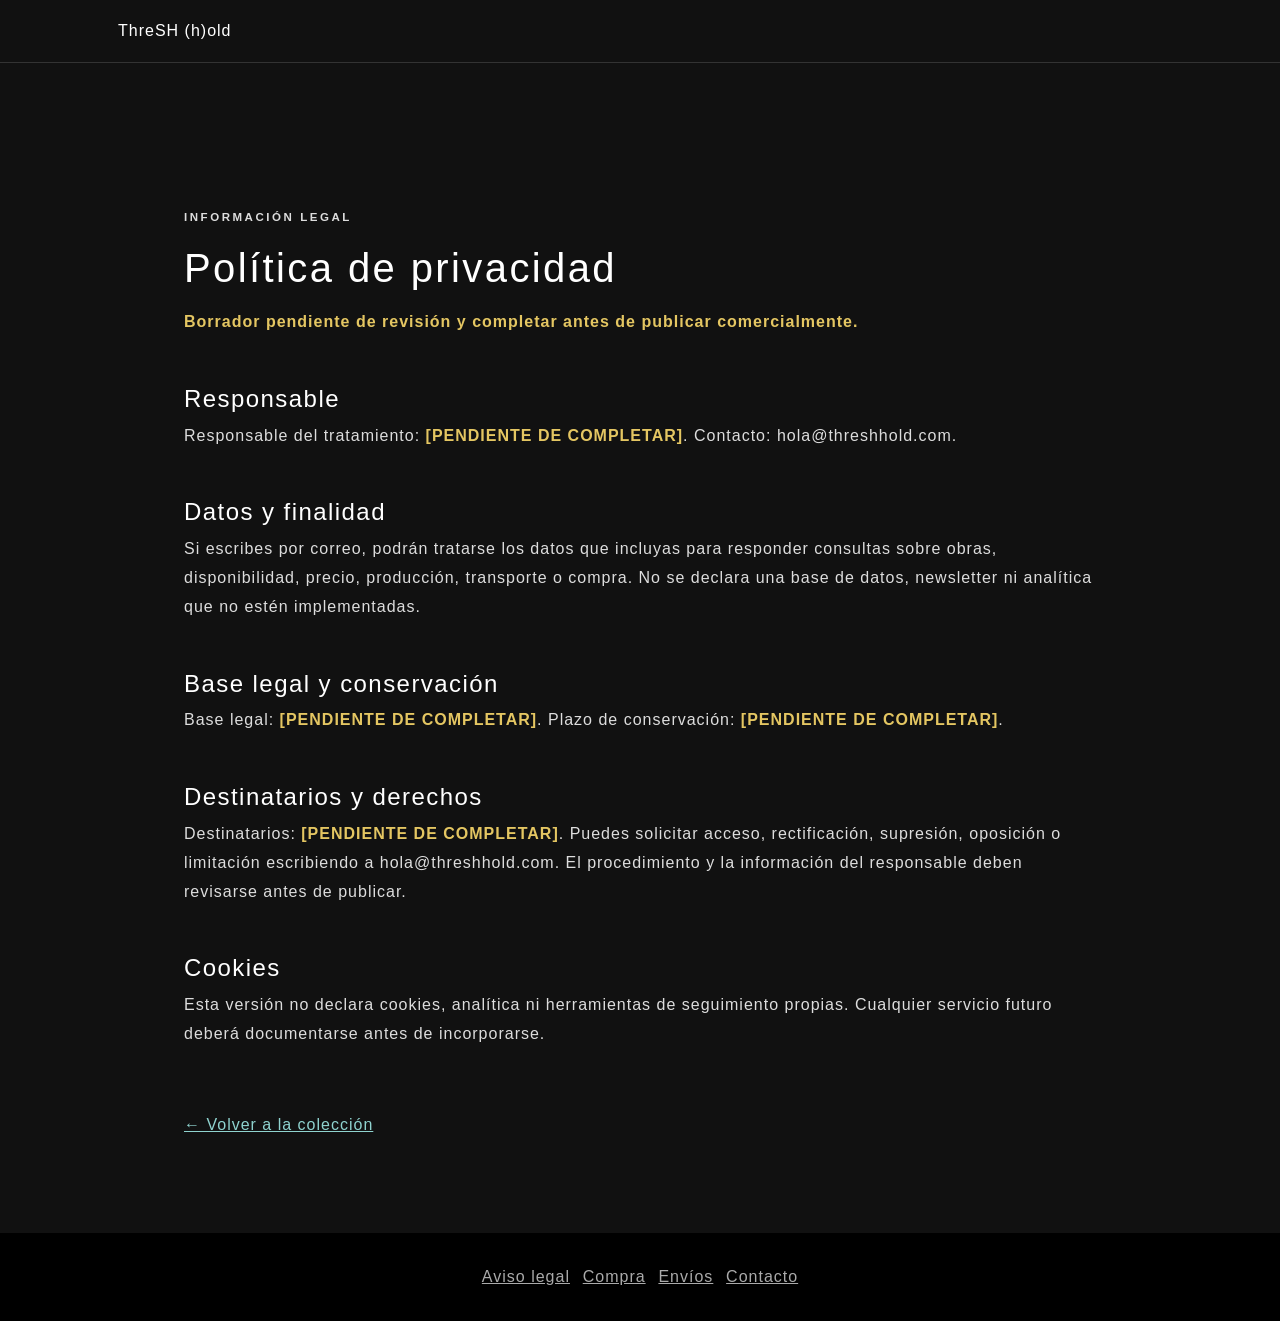
<file: privacidad.html>
<!doctype html><html lang="es"><head><meta charset="utf-8"><meta name="viewport" content="width=device-width,initial-scale=1"><title>Privacidad · ThreSH (h)old</title><link rel="stylesheet" href="css/styles.css"><link rel="stylesheet" href="legal.css"></head><body class="legal-page"><nav class="legal-nav"><div class="container px-4 px-lg-5"><a href="index.html">ThreSH (h)old</a></div></nav><main class="legal-main"><p class="eyebrow">Información legal</p><h1>Política de privacidad</h1><p class="pending">Borrador pendiente de revisión y completar antes de publicar comercialmente.</p><h2>Responsable</h2><p>Responsable del tratamiento: <span class="pending">[PENDIENTE DE COMPLETAR]</span>. Contacto: hola@threshhold.com.</p><h2>Datos y finalidad</h2><p>Si escribes por correo, podrán tratarse los datos que incluyas para responder consultas sobre obras, disponibilidad, precio, producción, transporte o compra. No se declara una base de datos, newsletter ni analítica que no estén implementadas.</p><h2>Base legal y conservación</h2><p>Base legal: <span class="pending">[PENDIENTE DE COMPLETAR]</span>. Plazo de conservación: <span class="pending">[PENDIENTE DE COMPLETAR]</span>.</p><h2>Destinatarios y derechos</h2><p>Destinatarios: <span class="pending">[PENDIENTE DE COMPLETAR]</span>. Puedes solicitar acceso, rectificación, supresión, oposición o limitación escribiendo a hola@threshhold.com. El procedimiento y la información del responsable deben revisarse antes de publicar.</p><h2>Cookies</h2><p>Esta versión no declara cookies, analítica ni herramientas de seguimiento propias. Cualquier servicio futuro deberá documentarse antes de incorporarse.</p><a class="legal-back" href="index.html">← Volver a la colección</a></main><footer class="legal-footer"><a href="legal.html">Aviso legal</a><a href="compra.html">Compra</a><a href="envios.html">Envíos</a><a href="contacto.html">Contacto</a></footer></body></html>
</file>
<file: css/styles.css>
@charset "UTF-8";
/* Base styles */
/* Layout and component styles */
:root {
  --bs-blue: #0d6efd;
  --bs-indigo: #6610f2;
  --bs-purple: #7464a1;
  --bs-pink: #d63384;
  --bs-red: #a16468;
  --bs-orange: #fd7e14;
  --bs-yellow: #e4c662;
  --bs-green: #67c29c;
  --bs-teal: #64a19d;
  --bs-cyan: #1cabc4;
  --bs-black: #000;
  --bs-white: #fff;
  --bs-gray: #6c757d;
  --bs-gray-dark: #343a40;
  --bs-gray-100: #f8f9fa;
  --bs-gray-200: #e9ecef;
  --bs-gray-300: #dee2e6;
  --bs-gray-400: #ced4da;
  --bs-gray-500: #adb5bd;
  --bs-gray-600: #6c757d;
  --bs-gray-700: #495057;
  --bs-gray-800: #343a40;
  --bs-gray-900: #212529;
  --bs-primary: #64a19d;
  --bs-secondary: #7464a1;
  --bs-success: #67c29c;
  --bs-info: #1cabc4;
  --bs-warning: #e4c662;
  --bs-danger: #a16468;
  --bs-light: #f8f9fa;
  --bs-dark: #212529;
  --bs-black: #000;
  --bs-white: #fff;
  --bs-primary-rgb: 100, 161, 157;
  --bs-secondary-rgb: 116, 100, 161;
  --bs-success-rgb: 103, 194, 156;
  --bs-info-rgb: 28, 171, 196;
  --bs-warning-rgb: 228, 198, 98;
  --bs-danger-rgb: 161, 100, 104;
  --bs-light-rgb: 248, 249, 250;
  --bs-dark-rgb: 33, 37, 41;
  --bs-black-rgb: 0, 0, 0;
  --bs-white-rgb: 255, 255, 255;
  --bs-white-rgb: 255, 255, 255;
  --bs-black-rgb: 0, 0, 0;
  --bs-body-color-rgb: 33, 37, 41;
  --bs-body-bg-rgb: 255, 255, 255;
  --bs-font-sans-serif: system-ui, -apple-system, "Segoe UI", Roboto, "Helvetica Neue", "Noto Sans", "Liberation Sans", Arial, sans-serif, "Apple Color Emoji", "Segoe UI Emoji", "Segoe UI Symbol", "Noto Color Emoji";
  --bs-font-monospace: SFMono-Regular, Menlo, Monaco, Consolas, "Liberation Mono", "Courier New", monospace;
  --bs-gradient: linear-gradient(180deg, rgba(255, 255, 255, 0.15), rgba(255, 255, 255, 0));
  --bs-body-font-family: Nunito, -apple-system, BlinkMacSystemFont, Segoe UI, Roboto, Helvetica Neue, Arial, sans-serif, Apple Color Emoji, Segoe UI Emoji, Segoe UI Symbol, Noto Color Emoji;
  --bs-body-font-size: 1rem;
  --bs-body-font-weight: 400;
  --bs-body-line-height: 1.5;
  --bs-body-color: #212529;
  --bs-body-bg: #fff;
  --bs-border-width: 1px;
  --bs-border-style: solid;
  --bs-border-color: #dee2e6;
  --bs-border-color-translucent: rgba(0, 0, 0, 0.175);
  --bs-border-radius: 0.375rem;
  --bs-border-radius-sm: 0.25rem;
  --bs-border-radius-lg: 0.5rem;
  --bs-border-radius-xl: 1rem;
  --bs-border-radius-2xl: 2rem;
  --bs-border-radius-pill: 50rem;
  --bs-link-color: #64a19d;
  --bs-link-hover-color: #50817e;
  --bs-code-color: #d63384;
  --bs-highlight-bg: #faf4e0;
}

*,
*::before,
*::after {
  box-sizing: border-box;
}

@media (prefers-reduced-motion: no-preference) {
  :root {
    scroll-behavior: smooth;
  }
}

body {
  margin: 0;
  font-family: var(--bs-body-font-family);
  font-size: var(--bs-body-font-size);
  font-weight: var(--bs-body-font-weight);
  line-height: var(--bs-body-line-height);
  color: var(--bs-body-color);
  text-align: var(--bs-body-text-align);
  background-color: var(--bs-body-bg);
  -webkit-text-size-adjust: 100%;
  -webkit-tap-highlight-color: rgba(0, 0, 0, 0);
}

hr {
  margin: 1rem 0;
  color: inherit;
  border: 0;
  border-top: 1px solid;
  opacity: 0.25;
}

h6, .h6, h5, .h5, h4, .h4, h3, .h3, h2, .h2, h1, .h1 {
  margin-top: 0;
  margin-bottom: 0.5rem;
  font-weight: 500;
  line-height: 1.2;
}

h1, .h1 {
  font-size: calc(1.375rem + 1.5vw);
}
@media (min-width: 1200px) {
  h1, .h1 {
    font-size: 2.5rem;
  }
}

h2, .h2 {
  font-size: calc(1.325rem + 0.9vw);
}
@media (min-width: 1200px) {
  h2, .h2 {
    font-size: 2rem;
  }
}

h3, .h3 {
  font-size: calc(1.3rem + 0.6vw);
}
@media (min-width: 1200px) {
  h3, .h3 {
    font-size: 1.75rem;
  }
}

h4, .h4 {
  font-size: calc(1.275rem + 0.3vw);
}
@media (min-width: 1200px) {
  h4, .h4 {
    font-size: 1.5rem;
  }
}

h5, .h5 {
  font-size: 1.25rem;
}

h6, .h6 {
  font-size: 1rem;
}

p {
  margin-top: 0;
  margin-bottom: 1rem;
}

abbr[title] {
  -webkit-text-decoration: underline dotted;
          text-decoration: underline dotted;
  cursor: help;
  -webkit-text-decoration-skip-ink: none;
          text-decoration-skip-ink: none;
}

address {
  margin-bottom: 1rem;
  font-style: normal;
  line-height: inherit;
}

ol,
ul {
  padding-left: 2rem;
}

ol,
ul,
dl {
  margin-top: 0;
  margin-bottom: 1rem;
}

ol ol,
ul ul,
ol ul,
ul ol {
  margin-bottom: 0;
}

dt {
  font-weight: 700;
}

dd {
  margin-bottom: 0.5rem;
  margin-left: 0;
}

blockquote {
  margin: 0 0 1rem;
}

b,
strong {
  font-weight: bolder;
}

small, .small {
  font-size: 0.875em;
}

mark, .mark {
  padding: 0.1875em;
  background-color: var(--bs-highlight-bg);
}

sub,
sup {
  position: relative;
  font-size: 0.75em;
  line-height: 0;
  vertical-align: baseline;
}

sub {
  bottom: -0.25em;
}

sup {
  top: -0.5em;
}

a {
  color: var(--bs-link-color);
  text-decoration: underline;
}
a:hover {
  color: var(--bs-link-hover-color);
}

a:not([href]):not([class]), a:not([href]):not([class]):hover {
  color: inherit;
  text-decoration: none;
}

pre,
code,
kbd,
samp {
  font-family: var(--bs-font-monospace);
  font-size: 1em;
}

pre {
  display: block;
  margin-top: 0;
  margin-bottom: 1rem;
  overflow: auto;
  font-size: 0.875em;
}
pre code {
  font-size: inherit;
  color: inherit;
  word-break: normal;
}

code {
  font-size: 0.875em;
  color: var(--bs-code-color);
  word-wrap: break-word;
}
a > code {
  color: inherit;
}

kbd {
  padding: 0.1875rem 0.375rem;
  font-size: 0.875em;
  color: var(--bs-body-bg);
  background-color: var(--bs-body-color);
  border-radius: 0.25rem;
}
kbd kbd {
  padding: 0;
  font-size: 1em;
}

figure {
  margin: 0 0 1rem;
}

img,
svg {
  vertical-align: middle;
}

table {
  caption-side: bottom;
  border-collapse: collapse;
}

caption {
  padding-top: 0.5rem;
  padding-bottom: 0.5rem;
  color: #6c757d;
  text-align: left;
}

th {
  text-align: inherit;
  text-align: -webkit-match-parent;
}

thead,
tbody,
tfoot,
tr,
td,
th {
  border-color: inherit;
  border-style: solid;
  border-width: 0;
}

label {
  display: inline-block;
}

button {
  border-radius: 0;
}

button:focus:not(:focus-visible) {
  outline: 0;
}

input,
button,
select,
optgroup,
textarea {
  margin: 0;
  font-family: inherit;
  font-size: inherit;
  line-height: inherit;
}

button,
select {
  text-transform: none;
}

[role=button] {
  cursor: pointer;
}

select {
  word-wrap: normal;
}
select:disabled {
  opacity: 1;
}

[list]:not([type=date]):not([type=datetime-local]):not([type=month]):not([type=week]):not([type=time])::-webkit-calendar-picker-indicator {
  display: none !important;
}

button,
[type=button],
[type=reset],
[type=submit] {
  -webkit-appearance: button;
}
button:not(:disabled),
[type=button]:not(:disabled),
[type=reset]:not(:disabled),
[type=submit]:not(:disabled) {
  cursor: pointer;
}

::-moz-focus-inner {
  padding: 0;
  border-style: none;
}

textarea {
  resize: vertical;
}

fieldset {
  min-width: 0;
  padding: 0;
  margin: 0;
  border: 0;
}

legend {
  float: left;
  width: 100%;
  padding: 0;
  margin-bottom: 0.5rem;
  font-size: calc(1.275rem + 0.3vw);
  line-height: inherit;
}
@media (min-width: 1200px) {
  legend {
    font-size: 1.5rem;
  }
}
legend + * {
  clear: left;
}

::-webkit-datetime-edit-fields-wrapper,
::-webkit-datetime-edit-text,
::-webkit-datetime-edit-minute,
::-webkit-datetime-edit-hour-field,
::-webkit-datetime-edit-day-field,
::-webkit-datetime-edit-month-field,
::-webkit-datetime-edit-year-field {
  padding: 0;
}

::-webkit-inner-spin-button {
  height: auto;
}

[type=search] {
  outline-offset: -2px;
  -webkit-appearance: textfield;
}

/* rtl:raw:
[type="tel"],
[type="url"],
[type="email"],
[type="number"] {
  direction: ltr;
}
*/
::-webkit-search-decoration {
  -webkit-appearance: none;
}

::-webkit-color-swatch-wrapper {
  padding: 0;
}

::file-selector-button {
  font: inherit;
  -webkit-appearance: button;
}

output {
  display: inline-block;
}

iframe {
  border: 0;
}

summary {
  display: list-item;
  cursor: pointer;
}

progress {
  vertical-align: baseline;
}

[hidden] {
  display: none !important;
}

.lead {
  font-size: 1.25rem;
  font-weight: 300;
}

.display-1 {
  font-size: calc(1.625rem + 4.5vw);
  font-weight: 300;
  line-height: 1.2;
}
@media (min-width: 1200px) {
  .display-1 {
    font-size: 5rem;
  }
}

.display-2 {
  font-size: calc(1.575rem + 3.9vw);
  font-weight: 300;
  line-height: 1.2;
}
@media (min-width: 1200px) {
  .display-2 {
    font-size: 4.5rem;
  }
}

.display-3 {
  font-size: calc(1.525rem + 3.3vw);
  font-weight: 300;
  line-height: 1.2;
}
@media (min-width: 1200px) {
  .display-3 {
    font-size: 4rem;
  }
}

.display-4 {
  font-size: calc(1.475rem + 2.7vw);
  font-weight: 300;
  line-height: 1.2;
}
@media (min-width: 1200px) {
  .display-4 {
    font-size: 3.5rem;
  }
}

.display-5 {
  font-size: calc(1.425rem + 2.1vw);
  font-weight: 300;
  line-height: 1.2;
}
@media (min-width: 1200px) {
  .display-5 {
    font-size: 3rem;
  }
}

.display-6 {
  font-size: calc(1.375rem + 1.5vw);
  font-weight: 300;
  line-height: 1.2;
}
@media (min-width: 1200px) {
  .display-6 {
    font-size: 2.5rem;
  }
}

.list-unstyled {
  padding-left: 0;
  list-style: none;
}

.list-inline {
  padding-left: 0;
  list-style: none;
}

.list-inline-item {
  display: inline-block;
}
.list-inline-item:not(:last-child) {
  margin-right: 0.5rem;
}

.initialism {
  font-size: 0.875em;
  text-transform: uppercase;
}

.blockquote {
  margin-bottom: 1rem;
  font-size: 1.25rem;
}
.blockquote > :last-child {
  margin-bottom: 0;
}

.blockquote-footer {
  margin-top: -1rem;
  margin-bottom: 1rem;
  font-size: 0.875em;
  color: #6c757d;
}
.blockquote-footer::before {
  content: "— ";
}

.img-fluid {
  max-width: 100%;
  height: auto;
}

.img-thumbnail {
  padding: 0.25rem;
  background-color: #fff;
  border: 1px solid var(--bs-border-color);
  border-radius: 0.375rem;
  max-width: 100%;
  height: auto;
}

.figure {
  display: inline-block;
}

.figure-img {
  margin-bottom: 0.5rem;
  line-height: 1;
}

.figure-caption {
  font-size: 0.875em;
  color: #6c757d;
}

.container,
.container-fluid,
.container-xxl,
.container-xl,
.container-lg,
.container-md,
.container-sm {
  --bs-gutter-x: 1.5rem;
  --bs-gutter-y: 0;
  width: 100%;
  padding-right: calc(var(--bs-gutter-x) * 0.5);
  padding-left: calc(var(--bs-gutter-x) * 0.5);
  margin-right: auto;
  margin-left: auto;
}

@media (min-width: 576px) {
  .container-sm, .container {
    max-width: 540px;
  }
}
@media (min-width: 768px) {
  .container-md, .container-sm, .container {
    max-width: 720px;
  }
}
@media (min-width: 992px) {
  .container-lg, .container-md, .container-sm, .container {
    max-width: 960px;
  }
}
@media (min-width: 1200px) {
  .container-xl, .container-lg, .container-md, .container-sm, .container {
    max-width: 1140px;
  }
}
@media (min-width: 1400px) {
  .container-xxl, .container-xl, .container-lg, .container-md, .container-sm, .container {
    max-width: 1320px;
  }
}
.row {
  --bs-gutter-x: 1.5rem;
  --bs-gutter-y: 0;
  display: flex;
  flex-wrap: wrap;
  margin-top: calc(-1 * var(--bs-gutter-y));
  margin-right: calc(-0.5 * var(--bs-gutter-x));
  margin-left: calc(-0.5 * var(--bs-gutter-x));
}
.row > * {
  flex-shrink: 0;
  width: 100%;
  max-width: 100%;
  padding-right: calc(var(--bs-gutter-x) * 0.5);
  padding-left: calc(var(--bs-gutter-x) * 0.5);
  margin-top: var(--bs-gutter-y);
}

.col {
  flex: 1 0 0%;
}

.row-cols-auto > * {
  flex: 0 0 auto;
  width: auto;
}

.row-cols-1 > * {
  flex: 0 0 auto;
  width: 100%;
}

.row-cols-2 > * {
  flex: 0 0 auto;
  width: 50%;
}

.row-cols-3 > * {
  flex: 0 0 auto;
  width: 33.3333333333%;
}

.row-cols-4 > * {
  flex: 0 0 auto;
  width: 25%;
}

.row-cols-5 > * {
  flex: 0 0 auto;
  width: 20%;
}

.row-cols-6 > * {
  flex: 0 0 auto;
  width: 16.6666666667%;
}

.col-auto {
  flex: 0 0 auto;
  width: auto;
}

.col-1 {
  flex: 0 0 auto;
  width: 8.33333333%;
}

.col-2 {
  flex: 0 0 auto;
  width: 16.66666667%;
}

.col-3 {
  flex: 0 0 auto;
  width: 25%;
}

.col-4 {
  flex: 0 0 auto;
  width: 33.33333333%;
}

.col-5 {
  flex: 0 0 auto;
  width: 41.66666667%;
}

.col-6 {
  flex: 0 0 auto;
  width: 50%;
}

.col-7 {
  flex: 0 0 auto;
  width: 58.33333333%;
}

.col-8 {
  flex: 0 0 auto;
  width: 66.66666667%;
}

.col-9 {
  flex: 0 0 auto;
  width: 75%;
}

.col-10 {
  flex: 0 0 auto;
  width: 83.33333333%;
}

.col-11 {
  flex: 0 0 auto;
  width: 91.66666667%;
}

.col-12 {
  flex: 0 0 auto;
  width: 100%;
}

.offset-1 {
  margin-left: 8.33333333%;
}

.offset-2 {
  margin-left: 16.66666667%;
}

.offset-3 {
  margin-left: 25%;
}

.offset-4 {
  margin-left: 33.33333333%;
}

.offset-5 {
  margin-left: 41.66666667%;
}

.offset-6 {
  margin-left: 50%;
}

.offset-7 {
  margin-left: 58.33333333%;
}

.offset-8 {
  margin-left: 66.66666667%;
}

.offset-9 {
  margin-left: 75%;
}

.offset-10 {
  margin-left: 83.33333333%;
}

.offset-11 {
  margin-left: 91.66666667%;
}

.g-0,
.gx-0 {
  --bs-gutter-x: 0;
}

.g-0,
.gy-0 {
  --bs-gutter-y: 0;
}

.g-1,
.gx-1 {
  --bs-gutter-x: 0.25rem;
}

.g-1,
.gy-1 {
  --bs-gutter-y: 0.25rem;
}

.g-2,
.gx-2 {
  --bs-gutter-x: 0.5rem;
}

.g-2,
.gy-2 {
  --bs-gutter-y: 0.5rem;
}

.g-3,
.gx-3 {
  --bs-gutter-x: 1rem;
}

.g-3,
.gy-3 {
  --bs-gutter-y: 1rem;
}

.g-4,
.gx-4 {
  --bs-gutter-x: 1.5rem;
}

.g-4,
.gy-4 {
  --bs-gutter-y: 1.5rem;
}

.g-5,
.gx-5 {
  --bs-gutter-x: 3rem;
}

.g-5,
.gy-5 {
  --bs-gutter-y: 3rem;
}

@media (min-width: 576px) {
  .col-sm {
    flex: 1 0 0%;
  }
  .row-cols-sm-auto > * {
    flex: 0 0 auto;
    width: auto;
  }
  .row-cols-sm-1 > * {
    flex: 0 0 auto;
    width: 100%;
  }
  .row-cols-sm-2 > * {
    flex: 0 0 auto;
    width: 50%;
  }
  .row-cols-sm-3 > * {
    flex: 0 0 auto;
    width: 33.3333333333%;
  }
  .row-cols-sm-4 > * {
    flex: 0 0 auto;
    width: 25%;
  }
  .row-cols-sm-5 > * {
    flex: 0 0 auto;
    width: 20%;
  }
  .row-cols-sm-6 > * {
    flex: 0 0 auto;
    width: 16.6666666667%;
  }
  .col-sm-auto {
    flex: 0 0 auto;
    width: auto;
  }
  .col-sm-1 {
    flex: 0 0 auto;
    width: 8.33333333%;
  }
  .col-sm-2 {
    flex: 0 0 auto;
    width: 16.66666667%;
  }
  .col-sm-3 {
    flex: 0 0 auto;
    width: 25%;
  }
  .col-sm-4 {
    flex: 0 0 auto;
    width: 33.33333333%;
  }
  .col-sm-5 {
    flex: 0 0 auto;
    width: 41.66666667%;
  }
  .col-sm-6 {
    flex: 0 0 auto;
    width: 50%;
  }
  .col-sm-7 {
    flex: 0 0 auto;
    width: 58.33333333%;
  }
  .col-sm-8 {
    flex: 0 0 auto;
    width: 66.66666667%;
  }
  .col-sm-9 {
    flex: 0 0 auto;
    width: 75%;
  }
  .col-sm-10 {
    flex: 0 0 auto;
    width: 83.33333333%;
  }
  .col-sm-11 {
    flex: 0 0 auto;
    width: 91.66666667%;
  }
  .col-sm-12 {
    flex: 0 0 auto;
    width: 100%;
  }
  .offset-sm-0 {
    margin-left: 0;
  }
  .offset-sm-1 {
    margin-left: 8.33333333%;
  }
  .offset-sm-2 {
    margin-left: 16.66666667%;
  }
  .offset-sm-3 {
    margin-left: 25%;
  }
  .offset-sm-4 {
    margin-left: 33.33333333%;
  }
  .offset-sm-5 {
    margin-left: 41.66666667%;
  }
  .offset-sm-6 {
    margin-left: 50%;
  }
  .offset-sm-7 {
    margin-left: 58.33333333%;
  }
  .offset-sm-8 {
    margin-left: 66.66666667%;
  }
  .offset-sm-9 {
    margin-left: 75%;
  }
  .offset-sm-10 {
    margin-left: 83.33333333%;
  }
  .offset-sm-11 {
    margin-left: 91.66666667%;
  }
  .g-sm-0,
  .gx-sm-0 {
    --bs-gutter-x: 0;
  }
  .g-sm-0,
  .gy-sm-0 {
    --bs-gutter-y: 0;
  }
  .g-sm-1,
  .gx-sm-1 {
    --bs-gutter-x: 0.25rem;
  }
  .g-sm-1,
  .gy-sm-1 {
    --bs-gutter-y: 0.25rem;
  }
  .g-sm-2,
  .gx-sm-2 {
    --bs-gutter-x: 0.5rem;
  }
  .g-sm-2,
  .gy-sm-2 {
    --bs-gutter-y: 0.5rem;
  }
  .g-sm-3,
  .gx-sm-3 {
    --bs-gutter-x: 1rem;
  }
  .g-sm-3,
  .gy-sm-3 {
    --bs-gutter-y: 1rem;
  }
  .g-sm-4,
  .gx-sm-4 {
    --bs-gutter-x: 1.5rem;
  }
  .g-sm-4,
  .gy-sm-4 {
    --bs-gutter-y: 1.5rem;
  }
  .g-sm-5,
  .gx-sm-5 {
    --bs-gutter-x: 3rem;
  }
  .g-sm-5,
  .gy-sm-5 {
    --bs-gutter-y: 3rem;
  }
}
@media (min-width: 768px) {
  .col-md {
    flex: 1 0 0%;
  }
  .row-cols-md-auto > * {
    flex: 0 0 auto;
    width: auto;
  }
  .row-cols-md-1 > * {
    flex: 0 0 auto;
    width: 100%;
  }
  .row-cols-md-2 > * {
    flex: 0 0 auto;
    width: 50%;
  }
  .row-cols-md-3 > * {
    flex: 0 0 auto;
    width: 33.3333333333%;
  }
  .row-cols-md-4 > * {
    flex: 0 0 auto;
    width: 25%;
  }
  .row-cols-md-5 > * {
    flex: 0 0 auto;
    width: 20%;
  }
  .row-cols-md-6 > * {
    flex: 0 0 auto;
    width: 16.6666666667%;
  }
  .col-md-auto {
    flex: 0 0 auto;
    width: auto;
  }
  .col-md-1 {
    flex: 0 0 auto;
    width: 8.33333333%;
  }
  .col-md-2 {
    flex: 0 0 auto;
    width: 16.66666667%;
  }
  .col-md-3 {
    flex: 0 0 auto;
    width: 25%;
  }
  .col-md-4 {
    flex: 0 0 auto;
    width: 33.33333333%;
  }
  .col-md-5 {
    flex: 0 0 auto;
    width: 41.66666667%;
  }
  .col-md-6 {
    flex: 0 0 auto;
    width: 50%;
  }
  .col-md-7 {
    flex: 0 0 auto;
    width: 58.33333333%;
  }
  .col-md-8 {
    flex: 0 0 auto;
    width: 66.66666667%;
  }
  .col-md-9 {
    flex: 0 0 auto;
    width: 75%;
  }
  .col-md-10 {
    flex: 0 0 auto;
    width: 83.33333333%;
  }
  .col-md-11 {
    flex: 0 0 auto;
    width: 91.66666667%;
  }
  .col-md-12 {
    flex: 0 0 auto;
    width: 100%;
  }
  .offset-md-0 {
    margin-left: 0;
  }
  .offset-md-1 {
    margin-left: 8.33333333%;
  }
  .offset-md-2 {
    margin-left: 16.66666667%;
  }
  .offset-md-3 {
    margin-left: 25%;
  }
  .offset-md-4 {
    margin-left: 33.33333333%;
  }
  .offset-md-5 {
    margin-left: 41.66666667%;
  }
  .offset-md-6 {
    margin-left: 50%;
  }
  .offset-md-7 {
    margin-left: 58.33333333%;
  }
  .offset-md-8 {
    margin-left: 66.66666667%;
  }
  .offset-md-9 {
    margin-left: 75%;
  }
  .offset-md-10 {
    margin-left: 83.33333333%;
  }
  .offset-md-11 {
    margin-left: 91.66666667%;
  }
  .g-md-0,
  .gx-md-0 {
    --bs-gutter-x: 0;
  }
  .g-md-0,
  .gy-md-0 {
    --bs-gutter-y: 0;
  }
  .g-md-1,
  .gx-md-1 {
    --bs-gutter-x: 0.25rem;
  }
  .g-md-1,
  .gy-md-1 {
    --bs-gutter-y: 0.25rem;
  }
  .g-md-2,
  .gx-md-2 {
    --bs-gutter-x: 0.5rem;
  }
  .g-md-2,
  .gy-md-2 {
    --bs-gutter-y: 0.5rem;
  }
  .g-md-3,
  .gx-md-3 {
    --bs-gutter-x: 1rem;
  }
  .g-md-3,
  .gy-md-3 {
    --bs-gutter-y: 1rem;
  }
  .g-md-4,
  .gx-md-4 {
    --bs-gutter-x: 1.5rem;
  }
  .g-md-4,
  .gy-md-4 {
    --bs-gutter-y: 1.5rem;
  }
  .g-md-5,
  .gx-md-5 {
    --bs-gutter-x: 3rem;
  }
  .g-md-5,
  .gy-md-5 {
    --bs-gutter-y: 3rem;
  }
}
@media (min-width: 992px) {
  .col-lg {
    flex: 1 0 0%;
  }
  .row-cols-lg-auto > * {
    flex: 0 0 auto;
    width: auto;
  }
  .row-cols-lg-1 > * {
    flex: 0 0 auto;
    width: 100%;
  }
  .row-cols-lg-2 > * {
    flex: 0 0 auto;
    width: 50%;
  }
  .row-cols-lg-3 > * {
    flex: 0 0 auto;
    width: 33.3333333333%;
  }
  .row-cols-lg-4 > * {
    flex: 0 0 auto;
    width: 25%;
  }
  .row-cols-lg-5 > * {
    flex: 0 0 auto;
    width: 20%;
  }
  .row-cols-lg-6 > * {
    flex: 0 0 auto;
    width: 16.6666666667%;
  }
  .col-lg-auto {
    flex: 0 0 auto;
    width: auto;
  }
  .col-lg-1 {
    flex: 0 0 auto;
    width: 8.33333333%;
  }
  .col-lg-2 {
    flex: 0 0 auto;
    width: 16.66666667%;
  }
  .col-lg-3 {
    flex: 0 0 auto;
    width: 25%;
  }
  .col-lg-4 {
    flex: 0 0 auto;
    width: 33.33333333%;
  }
  .col-lg-5 {
    flex: 0 0 auto;
    width: 41.66666667%;
  }
  .col-lg-6 {
    flex: 0 0 auto;
    width: 50%;
  }
  .col-lg-7 {
    flex: 0 0 auto;
    width: 58.33333333%;
  }
  .col-lg-8 {
    flex: 0 0 auto;
    width: 66.66666667%;
  }
  .col-lg-9 {
    flex: 0 0 auto;
    width: 75%;
  }
  .col-lg-10 {
    flex: 0 0 auto;
    width: 83.33333333%;
  }
  .col-lg-11 {
    flex: 0 0 auto;
    width: 91.66666667%;
  }
  .col-lg-12 {
    flex: 0 0 auto;
    width: 100%;
  }
  .offset-lg-0 {
    margin-left: 0;
  }
  .offset-lg-1 {
    margin-left: 8.33333333%;
  }
  .offset-lg-2 {
    margin-left: 16.66666667%;
  }
  .offset-lg-3 {
    margin-left: 25%;
  }
  .offset-lg-4 {
    margin-left: 33.33333333%;
  }
  .offset-lg-5 {
    margin-left: 41.66666667%;
  }
  .offset-lg-6 {
    margin-left: 50%;
  }
  .offset-lg-7 {
    margin-left: 58.33333333%;
  }
  .offset-lg-8 {
    margin-left: 66.66666667%;
  }
  .offset-lg-9 {
    margin-left: 75%;
  }
  .offset-lg-10 {
    margin-left: 83.33333333%;
  }
  .offset-lg-11 {
    margin-left: 91.66666667%;
  }
  .g-lg-0,
  .gx-lg-0 {
    --bs-gutter-x: 0;
  }
  .g-lg-0,
  .gy-lg-0 {
    --bs-gutter-y: 0;
  }
  .g-lg-1,
  .gx-lg-1 {
    --bs-gutter-x: 0.25rem;
  }
  .g-lg-1,
  .gy-lg-1 {
    --bs-gutter-y: 0.25rem;
  }
  .g-lg-2,
  .gx-lg-2 {
    --bs-gutter-x: 0.5rem;
  }
  .g-lg-2,
  .gy-lg-2 {
    --bs-gutter-y: 0.5rem;
  }
  .g-lg-3,
  .gx-lg-3 {
    --bs-gutter-x: 1rem;
  }
  .g-lg-3,
  .gy-lg-3 {
    --bs-gutter-y: 1rem;
  }
  .g-lg-4,
  .gx-lg-4 {
    --bs-gutter-x: 1.5rem;
  }
  .g-lg-4,
  .gy-lg-4 {
    --bs-gutter-y: 1.5rem;
  }
  .g-lg-5,
  .gx-lg-5 {
    --bs-gutter-x: 3rem;
  }
  .g-lg-5,
  .gy-lg-5 {
    --bs-gutter-y: 3rem;
  }
}
@media (min-width: 1200px) {
  .col-xl {
    flex: 1 0 0%;
  }
  .row-cols-xl-auto > * {
    flex: 0 0 auto;
    width: auto;
  }
  .row-cols-xl-1 > * {
    flex: 0 0 auto;
    width: 100%;
  }
  .row-cols-xl-2 > * {
    flex: 0 0 auto;
    width: 50%;
  }
  .row-cols-xl-3 > * {
    flex: 0 0 auto;
    width: 33.3333333333%;
  }
  .row-cols-xl-4 > * {
    flex: 0 0 auto;
    width: 25%;
  }
  .row-cols-xl-5 > * {
    flex: 0 0 auto;
    width: 20%;
  }
  .row-cols-xl-6 > * {
    flex: 0 0 auto;
    width: 16.6666666667%;
  }
  .col-xl-auto {
    flex: 0 0 auto;
    width: auto;
  }
  .col-xl-1 {
    flex: 0 0 auto;
    width: 8.33333333%;
  }
  .col-xl-2 {
    flex: 0 0 auto;
    width: 16.66666667%;
  }
  .col-xl-3 {
    flex: 0 0 auto;
    width: 25%;
  }
  .col-xl-4 {
    flex: 0 0 auto;
    width: 33.33333333%;
  }
  .col-xl-5 {
    flex: 0 0 auto;
    width: 41.66666667%;
  }
  .col-xl-6 {
    flex: 0 0 auto;
    width: 50%;
  }
  .col-xl-7 {
    flex: 0 0 auto;
    width: 58.33333333%;
  }
  .col-xl-8 {
    flex: 0 0 auto;
    width: 66.66666667%;
  }
  .col-xl-9 {
    flex: 0 0 auto;
    width: 75%;
  }
  .col-xl-10 {
    flex: 0 0 auto;
    width: 83.33333333%;
  }
  .col-xl-11 {
    flex: 0 0 auto;
    width: 91.66666667%;
  }
  .col-xl-12 {
    flex: 0 0 auto;
    width: 100%;
  }
  .offset-xl-0 {
    margin-left: 0;
  }
  .offset-xl-1 {
    margin-left: 8.33333333%;
  }
  .offset-xl-2 {
    margin-left: 16.66666667%;
  }
  .offset-xl-3 {
    margin-left: 25%;
  }
  .offset-xl-4 {
    margin-left: 33.33333333%;
  }
  .offset-xl-5 {
    margin-left: 41.66666667%;
  }
  .offset-xl-6 {
    margin-left: 50%;
  }
  .offset-xl-7 {
    margin-left: 58.33333333%;
  }
  .offset-xl-8 {
    margin-left: 66.66666667%;
  }
  .offset-xl-9 {
    margin-left: 75%;
  }
  .offset-xl-10 {
    margin-left: 83.33333333%;
  }
  .offset-xl-11 {
    margin-left: 91.66666667%;
  }
  .g-xl-0,
  .gx-xl-0 {
    --bs-gutter-x: 0;
  }
  .g-xl-0,
  .gy-xl-0 {
    --bs-gutter-y: 0;
  }
  .g-xl-1,
  .gx-xl-1 {
    --bs-gutter-x: 0.25rem;
  }
  .g-xl-1,
  .gy-xl-1 {
    --bs-gutter-y: 0.25rem;
  }
  .g-xl-2,
  .gx-xl-2 {
    --bs-gutter-x: 0.5rem;
  }
  .g-xl-2,
  .gy-xl-2 {
    --bs-gutter-y: 0.5rem;
  }
  .g-xl-3,
  .gx-xl-3 {
    --bs-gutter-x: 1rem;
  }
  .g-xl-3,
  .gy-xl-3 {
    --bs-gutter-y: 1rem;
  }
  .g-xl-4,
  .gx-xl-4 {
    --bs-gutter-x: 1.5rem;
  }
  .g-xl-4,
  .gy-xl-4 {
    --bs-gutter-y: 1.5rem;
  }
  .g-xl-5,
  .gx-xl-5 {
    --bs-gutter-x: 3rem;
  }
  .g-xl-5,
  .gy-xl-5 {
    --bs-gutter-y: 3rem;
  }
}
@media (min-width: 1400px) {
  .col-xxl {
    flex: 1 0 0%;
  }
  .row-cols-xxl-auto > * {
    flex: 0 0 auto;
    width: auto;
  }
  .row-cols-xxl-1 > * {
    flex: 0 0 auto;
    width: 100%;
  }
  .row-cols-xxl-2 > * {
    flex: 0 0 auto;
    width: 50%;
  }
  .row-cols-xxl-3 > * {
    flex: 0 0 auto;
    width: 33.3333333333%;
  }
  .row-cols-xxl-4 > * {
    flex: 0 0 auto;
    width: 25%;
  }
  .row-cols-xxl-5 > * {
    flex: 0 0 auto;
    width: 20%;
  }
  .row-cols-xxl-6 > * {
    flex: 0 0 auto;
    width: 16.6666666667%;
  }
  .col-xxl-auto {
    flex: 0 0 auto;
    width: auto;
  }
  .col-xxl-1 {
    flex: 0 0 auto;
    width: 8.33333333%;
  }
  .col-xxl-2 {
    flex: 0 0 auto;
    width: 16.66666667%;
  }
  .col-xxl-3 {
    flex: 0 0 auto;
    width: 25%;
  }
  .col-xxl-4 {
    flex: 0 0 auto;
    width: 33.33333333%;
  }
  .col-xxl-5 {
    flex: 0 0 auto;
    width: 41.66666667%;
  }
  .col-xxl-6 {
    flex: 0 0 auto;
    width: 50%;
  }
  .col-xxl-7 {
    flex: 0 0 auto;
    width: 58.33333333%;
  }
  .col-xxl-8 {
    flex: 0 0 auto;
    width: 66.66666667%;
  }
  .col-xxl-9 {
    flex: 0 0 auto;
    width: 75%;
  }
  .col-xxl-10 {
    flex: 0 0 auto;
    width: 83.33333333%;
  }
  .col-xxl-11 {
    flex: 0 0 auto;
    width: 91.66666667%;
  }
  .col-xxl-12 {
    flex: 0 0 auto;
    width: 100%;
  }
  .offset-xxl-0 {
    margin-left: 0;
  }
  .offset-xxl-1 {
    margin-left: 8.33333333%;
  }
  .offset-xxl-2 {
    margin-left: 16.66666667%;
  }
  .offset-xxl-3 {
    margin-left: 25%;
  }
  .offset-xxl-4 {
    margin-left: 33.33333333%;
  }
  .offset-xxl-5 {
    margin-left: 41.66666667%;
  }
  .offset-xxl-6 {
    margin-left: 50%;
  }
  .offset-xxl-7 {
    margin-left: 58.33333333%;
  }
  .offset-xxl-8 {
    margin-left: 66.66666667%;
  }
  .offset-xxl-9 {
    margin-left: 75%;
  }
  .offset-xxl-10 {
    margin-left: 83.33333333%;
  }
  .offset-xxl-11 {
    margin-left: 91.66666667%;
  }
  .g-xxl-0,
  .gx-xxl-0 {
    --bs-gutter-x: 0;
  }
  .g-xxl-0,
  .gy-xxl-0 {
    --bs-gutter-y: 0;
  }
  .g-xxl-1,
  .gx-xxl-1 {
    --bs-gutter-x: 0.25rem;
  }
  .g-xxl-1,
  .gy-xxl-1 {
    --bs-gutter-y: 0.25rem;
  }
  .g-xxl-2,
  .gx-xxl-2 {
    --bs-gutter-x: 0.5rem;
  }
  .g-xxl-2,
  .gy-xxl-2 {
    --bs-gutter-y: 0.5rem;
  }
  .g-xxl-3,
  .gx-xxl-3 {
    --bs-gutter-x: 1rem;
  }
  .g-xxl-3,
  .gy-xxl-3 {
    --bs-gutter-y: 1rem;
  }
  .g-xxl-4,
  .gx-xxl-4 {
    --bs-gutter-x: 1.5rem;
  }
  .g-xxl-4,
  .gy-xxl-4 {
    --bs-gutter-y: 1.5rem;
  }
  .g-xxl-5,
  .gx-xxl-5 {
    --bs-gutter-x: 3rem;
  }
  .g-xxl-5,
  .gy-xxl-5 {
    --bs-gutter-y: 3rem;
  }
}
.table {
  --bs-table-color: var(--bs-body-color);
  --bs-table-bg: transparent;
  --bs-table-border-color: var(--bs-border-color);
  --bs-table-accent-bg: transparent;
  --bs-table-striped-color: var(--bs-body-color);
  --bs-table-striped-bg: rgba(0, 0, 0, 0.05);
  --bs-table-active-color: var(--bs-body-color);
  --bs-table-active-bg: rgba(0, 0, 0, 0.1);
  --bs-table-hover-color: var(--bs-body-color);
  --bs-table-hover-bg: rgba(0, 0, 0, 0.075);
  width: 100%;
  margin-bottom: 1rem;
  color: var(--bs-table-color);
  vertical-align: top;
  border-color: var(--bs-table-border-color);
}
.table > :not(caption) > * > * {
  padding: 0.5rem 0.5rem;
  background-color: var(--bs-table-bg);
  border-bottom-width: 1px;
  box-shadow: inset 0 0 0 9999px var(--bs-table-accent-bg);
}
.table > tbody {
  vertical-align: inherit;
}
.table > thead {
  vertical-align: bottom;
}

.table-group-divider {
  border-top: 2px solid currentcolor;
}

.caption-top {
  caption-side: top;
}

.table-sm > :not(caption) > * > * {
  padding: 0.25rem 0.25rem;
}

.table-bordered > :not(caption) > * {
  border-width: 1px 0;
}
.table-bordered > :not(caption) > * > * {
  border-width: 0 1px;
}

.table-borderless > :not(caption) > * > * {
  border-bottom-width: 0;
}
.table-borderless > :not(:first-child) {
  border-top-width: 0;
}

.table-striped > tbody > tr:nth-of-type(odd) > * {
  --bs-table-accent-bg: var(--bs-table-striped-bg);
  color: var(--bs-table-striped-color);
}

.table-striped-columns > :not(caption) > tr > :nth-child(even) {
  --bs-table-accent-bg: var(--bs-table-striped-bg);
  color: var(--bs-table-striped-color);
}

.table-active {
  --bs-table-accent-bg: var(--bs-table-active-bg);
  color: var(--bs-table-active-color);
}

.table-hover > tbody > tr:hover > * {
  --bs-table-accent-bg: var(--bs-table-hover-bg);
  color: var(--bs-table-hover-color);
}

.table-primary {
  --bs-table-color: #000;
  --bs-table-bg: #e0eceb;
  --bs-table-border-color: #cad4d4;
  --bs-table-striped-bg: #d5e0df;
  --bs-table-striped-color: #000;
  --bs-table-active-bg: #cad4d4;
  --bs-table-active-color: #000;
  --bs-table-hover-bg: #cfdad9;
  --bs-table-hover-color: #000;
  color: var(--bs-table-color);
  border-color: var(--bs-table-border-color);
}

.table-secondary {
  --bs-table-color: #000;
  --bs-table-bg: #e3e0ec;
  --bs-table-border-color: #cccad4;
  --bs-table-striped-bg: #d8d5e0;
  --bs-table-striped-color: #000;
  --bs-table-active-bg: #cccad4;
  --bs-table-active-color: #000;
  --bs-table-hover-bg: #d2cfda;
  --bs-table-hover-color: #000;
  color: var(--bs-table-color);
  border-color: var(--bs-table-border-color);
}

.table-success {
  --bs-table-color: #000;
  --bs-table-bg: #e1f3eb;
  --bs-table-border-color: #cbdbd4;
  --bs-table-striped-bg: #d6e7df;
  --bs-table-striped-color: #000;
  --bs-table-active-bg: #cbdbd4;
  --bs-table-active-color: #000;
  --bs-table-hover-bg: #d0e1d9;
  --bs-table-hover-color: #000;
  color: var(--bs-table-color);
  border-color: var(--bs-table-border-color);
}

.table-info {
  --bs-table-color: #000;
  --bs-table-bg: #d2eef3;
  --bs-table-border-color: #bdd6db;
  --bs-table-striped-bg: #c8e2e7;
  --bs-table-striped-color: #000;
  --bs-table-active-bg: #bdd6db;
  --bs-table-active-color: #000;
  --bs-table-hover-bg: #c2dce1;
  --bs-table-hover-color: #000;
  color: var(--bs-table-color);
  border-color: var(--bs-table-border-color);
}

.table-warning {
  --bs-table-color: #000;
  --bs-table-bg: #faf4e0;
  --bs-table-border-color: #e1dcca;
  --bs-table-striped-bg: #eee8d5;
  --bs-table-striped-color: #000;
  --bs-table-active-bg: #e1dcca;
  --bs-table-active-color: #000;
  --bs-table-hover-bg: #e7e2cf;
  --bs-table-hover-color: #000;
  color: var(--bs-table-color);
  border-color: var(--bs-table-border-color);
}

.table-danger {
  --bs-table-color: #000;
  --bs-table-bg: #ece0e1;
  --bs-table-border-color: #d4cacb;
  --bs-table-striped-bg: #e0d5d6;
  --bs-table-striped-color: #000;
  --bs-table-active-bg: #d4cacb;
  --bs-table-active-color: #000;
  --bs-table-hover-bg: #dacfd0;
  --bs-table-hover-color: #000;
  color: var(--bs-table-color);
  border-color: var(--bs-table-border-color);
}

.table-light {
  --bs-table-color: #000;
  --bs-table-bg: #f8f9fa;
  --bs-table-border-color: #dfe0e1;
  --bs-table-striped-bg: #ecedee;
  --bs-table-striped-color: #000;
  --bs-table-active-bg: #dfe0e1;
  --bs-table-active-color: #000;
  --bs-table-hover-bg: #e5e6e7;
  --bs-table-hover-color: #000;
  color: var(--bs-table-color);
  border-color: var(--bs-table-border-color);
}

.table-dark {
  --bs-table-color: #fff;
  --bs-table-bg: #212529;
  --bs-table-border-color: #373b3e;
  --bs-table-striped-bg: #2c3034;
  --bs-table-striped-color: #fff;
  --bs-table-active-bg: #373b3e;
  --bs-table-active-color: #fff;
  --bs-table-hover-bg: #323539;
  --bs-table-hover-color: #fff;
  color: var(--bs-table-color);
  border-color: var(--bs-table-border-color);
}

.table-responsive {
  overflow-x: auto;
  -webkit-overflow-scrolling: touch;
}

@media (max-width: 575.98px) {
  .table-responsive-sm {
    overflow-x: auto;
    -webkit-overflow-scrolling: touch;
  }
}
@media (max-width: 767.98px) {
  .table-responsive-md {
    overflow-x: auto;
    -webkit-overflow-scrolling: touch;
  }
}
@media (max-width: 991.98px) {
  .table-responsive-lg {
    overflow-x: auto;
    -webkit-overflow-scrolling: touch;
  }
}
@media (max-width: 1199.98px) {
  .table-responsive-xl {
    overflow-x: auto;
    -webkit-overflow-scrolling: touch;
  }
}
@media (max-width: 1399.98px) {
  .table-responsive-xxl {
    overflow-x: auto;
    -webkit-overflow-scrolling: touch;
  }
}
.form-label {
  margin-bottom: 0.5rem;
}

.col-form-label {
  padding-top: calc(0.375rem + 1px);
  padding-bottom: calc(0.375rem + 1px);
  margin-bottom: 0;
  font-size: inherit;
  line-height: 1.5;
}

.col-form-label-lg {
  padding-top: calc(0.5rem + 1px);
  padding-bottom: calc(0.5rem + 1px);
  font-size: 1.25rem;
}

.col-form-label-sm {
  padding-top: calc(0.25rem + 1px);
  padding-bottom: calc(0.25rem + 1px);
  font-size: 0.875rem;
}

.form-text {
  margin-top: 0.25rem;
  font-size: 0.875em;
  color: #6c757d;
}

.form-control {
  display: block;
  width: 100%;
  padding: 0.375rem 0.75rem;
  font-size: 1rem;
  font-weight: 400;
  line-height: 1.5;
  color: #212529;
  background-color: #fff;
  background-clip: padding-box;
  border: 1px solid #ced4da;
  -webkit-appearance: none;
     -moz-appearance: none;
          appearance: none;
  border-radius: 0.375rem;
  transition: border-color 0.15s ease-in-out, box-shadow 0.15s ease-in-out;
}
@media (prefers-reduced-motion: reduce) {
  .form-control {
    transition: none;
  }
}
.form-control[type=file] {
  overflow: hidden;
}
.form-control[type=file]:not(:disabled):not([readonly]) {
  cursor: pointer;
}
.form-control:focus {
  color: #212529;
  background-color: #fff;
  border-color: #b2d0ce;
  outline: 0;
  box-shadow: 0 0 0 0.25rem rgba(100, 161, 157, 0.25);
}
.form-control::-webkit-date-and-time-value {
  height: 1.5em;
}
.form-control::-moz-placeholder {
  color: #6c757d;
  opacity: 1;
}
.form-control::placeholder {
  color: #6c757d;
  opacity: 1;
}
.form-control:disabled {
  background-color: #e9ecef;
  opacity: 1;
}
.form-control::file-selector-button {
  padding: 0.375rem 0.75rem;
  margin: -0.375rem -0.75rem;
  -webkit-margin-end: 0.75rem;
          margin-inline-end: 0.75rem;
  color: #212529;
  background-color: #e9ecef;
  pointer-events: none;
  border-color: inherit;
  border-style: solid;
  border-width: 0;
  border-inline-end-width: 1px;
  border-radius: 0;
  transition: color 0.15s ease-in-out, background-color 0.15s ease-in-out, border-color 0.15s ease-in-out, box-shadow 0.15s ease-in-out;
}
@media (prefers-reduced-motion: reduce) {
  .form-control::file-selector-button {
    transition: none;
  }
}
.form-control:hover:not(:disabled):not([readonly])::file-selector-button {
  background-color: #dde0e3;
}

.form-control-plaintext {
  display: block;
  width: 100%;
  padding: 0.375rem 0;
  margin-bottom: 0;
  line-height: 1.5;
  color: #212529;
  background-color: transparent;
  border: solid transparent;
  border-width: 1px 0;
}
.form-control-plaintext:focus {
  outline: 0;
}
.form-control-plaintext.form-control-sm, .form-control-plaintext.form-control-lg {
  padding-right: 0;
  padding-left: 0;
}

.form-control-sm {
  min-height: calc(1.5em + 0.5rem + 2px);
  padding: 0.25rem 0.5rem;
  font-size: 0.875rem;
  border-radius: 0.25rem;
}
.form-control-sm::file-selector-button {
  padding: 0.25rem 0.5rem;
  margin: -0.25rem -0.5rem;
  -webkit-margin-end: 0.5rem;
          margin-inline-end: 0.5rem;
}

.form-control-lg {
  min-height: calc(1.5em + 1rem + 2px);
  padding: 0.5rem 1rem;
  font-size: 1.25rem;
  border-radius: 0.5rem;
}
.form-control-lg::file-selector-button {
  padding: 0.5rem 1rem;
  margin: -0.5rem -1rem;
  -webkit-margin-end: 1rem;
          margin-inline-end: 1rem;
}

textarea.form-control {
  min-height: calc(1.5em + 0.75rem + 2px);
}
textarea.form-control-sm {
  min-height: calc(1.5em + 0.5rem + 2px);
}
textarea.form-control-lg {
  min-height: calc(1.5em + 1rem + 2px);
}

.form-control-color {
  width: 3rem;
  height: calc(1.5em + 0.75rem + 2px);
  padding: 0.375rem;
}
.form-control-color:not(:disabled):not([readonly]) {
  cursor: pointer;
}
.form-control-color::-moz-color-swatch {
  border: 0 !important;
  border-radius: 0.375rem;
}
.form-control-color::-webkit-color-swatch {
  border-radius: 0.375rem;
}
.form-control-color.form-control-sm {
  height: calc(1.5em + 0.5rem + 2px);
}
.form-control-color.form-control-lg {
  height: calc(1.5em + 1rem + 2px);
}

.form-select {
  display: block;
  width: 100%;
  padding: 0.375rem 2.25rem 0.375rem 0.75rem;
  -moz-padding-start: calc(0.75rem - 3px);
  font-size: 1rem;
  font-weight: 400;
  line-height: 1.5;
  color: #212529;
  background-color: #fff;
  background-image: url("data:image/svg+xml,%3csvg xmlns='http://www.w3.org/2000/svg' viewBox='0 0 16 16'%3e%3cpath fill='none' stroke='%23343a40' stroke-linecap='round' stroke-linejoin='round' stroke-width='2' d='m2 5 6 6 6-6'/%3e%3c/svg%3e");
  background-repeat: no-repeat;
  background-position: right 0.75rem center;
  background-size: 16px 12px;
  border: 1px solid #ced4da;
  border-radius: 0.375rem;
  transition: border-color 0.15s ease-in-out, box-shadow 0.15s ease-in-out;
  -webkit-appearance: none;
     -moz-appearance: none;
          appearance: none;
}
@media (prefers-reduced-motion: reduce) {
  .form-select {
    transition: none;
  }
}
.form-select:focus {
  border-color: #b2d0ce;
  outline: 0;
  box-shadow: 0 0 0 0.25rem rgba(100, 161, 157, 0.25);
}
.form-select[multiple], .form-select[size]:not([size="1"]) {
  padding-right: 0.75rem;
  background-image: none;
}
.form-select:disabled {
  background-color: #e9ecef;
}
.form-select:-moz-focusring {
  color: transparent;
  text-shadow: 0 0 0 #212529;
}

.form-select-sm {
  padding-top: 0.25rem;
  padding-bottom: 0.25rem;
  padding-left: 0.5rem;
  font-size: 0.875rem;
  border-radius: 0.25rem;
}

.form-select-lg {
  padding-top: 0.5rem;
  padding-bottom: 0.5rem;
  padding-left: 1rem;
  font-size: 1.25rem;
  border-radius: 0.5rem;
}

.form-check {
  display: block;
  min-height: 1.5rem;
  padding-left: 1.5em;
  margin-bottom: 0.125rem;
}
.form-check .form-check-input {
  float: left;
  margin-left: -1.5em;
}

.form-check-reverse {
  padding-right: 1.5em;
  padding-left: 0;
  text-align: right;
}
.form-check-reverse .form-check-input {
  float: right;
  margin-right: -1.5em;
  margin-left: 0;
}

.form-check-input {
  width: 1em;
  height: 1em;
  margin-top: 0.25em;
  vertical-align: top;
  background-color: #fff;
  background-repeat: no-repeat;
  background-position: center;
  background-size: contain;
  border: 1px solid rgba(0, 0, 0, 0.25);
  -webkit-appearance: none;
     -moz-appearance: none;
          appearance: none;
  -webkit-print-color-adjust: exact;
          print-color-adjust: exact;
}
.form-check-input[type=checkbox] {
  border-radius: 0.25em;
}
.form-check-input[type=radio] {
  border-radius: 50%;
}
.form-check-input:active {
  filter: brightness(90%);
}
.form-check-input:focus {
  border-color: #b2d0ce;
  outline: 0;
  box-shadow: 0 0 0 0.25rem rgba(100, 161, 157, 0.25);
}
.form-check-input:checked {
  background-color: #64a19d;
  border-color: #64a19d;
}
.form-check-input:checked[type=checkbox] {
  background-image: url("data:image/svg+xml,%3csvg xmlns='http://www.w3.org/2000/svg' viewBox='0 0 20 20'%3e%3cpath fill='none' stroke='%23fff' stroke-linecap='round' stroke-linejoin='round' stroke-width='3' d='m6 10 3 3 6-6'/%3e%3c/svg%3e");
}
.form-check-input:checked[type=radio] {
  background-image: url("data:image/svg+xml,%3csvg xmlns='http://www.w3.org/2000/svg' viewBox='-4 -4 8 8'%3e%3ccircle r='2' fill='%23fff'/%3e%3c/svg%3e");
}
.form-check-input[type=checkbox]:indeterminate {
  background-color: #64a19d;
  border-color: #64a19d;
  background-image: url("data:image/svg+xml,%3csvg xmlns='http://www.w3.org/2000/svg' viewBox='0 0 20 20'%3e%3cpath fill='none' stroke='%23fff' stroke-linecap='round' stroke-linejoin='round' stroke-width='3' d='M6 10h8'/%3e%3c/svg%3e");
}
.form-check-input:disabled {
  pointer-events: none;
  filter: none;
  opacity: 0.5;
}
.form-check-input[disabled] ~ .form-check-label, .form-check-input:disabled ~ .form-check-label {
  cursor: default;
  opacity: 0.5;
}

.form-switch {
  padding-left: 2.5em;
}
.form-switch .form-check-input {
  width: 2em;
  margin-left: -2.5em;
  background-image: url("data:image/svg+xml,%3csvg xmlns='http://www.w3.org/2000/svg' viewBox='-4 -4 8 8'%3e%3ccircle r='3' fill='rgba%280, 0, 0, 0.25%29'/%3e%3c/svg%3e");
  background-position: left center;
  border-radius: 2em;
  transition: background-position 0.15s ease-in-out;
}
@media (prefers-reduced-motion: reduce) {
  .form-switch .form-check-input {
    transition: none;
  }
}
.form-switch .form-check-input:focus {
  background-image: url("data:image/svg+xml,%3csvg xmlns='http://www.w3.org/2000/svg' viewBox='-4 -4 8 8'%3e%3ccircle r='3' fill='%23b2d0ce'/%3e%3c/svg%3e");
}
.form-switch .form-check-input:checked {
  background-position: right center;
  background-image: url("data:image/svg+xml,%3csvg xmlns='http://www.w3.org/2000/svg' viewBox='-4 -4 8 8'%3e%3ccircle r='3' fill='%23fff'/%3e%3c/svg%3e");
}
.form-switch.form-check-reverse {
  padding-right: 2.5em;
  padding-left: 0;
}
.form-switch.form-check-reverse .form-check-input {
  margin-right: -2.5em;
  margin-left: 0;
}

.form-check-inline {
  display: inline-block;
  margin-right: 1rem;
}

.btn-check {
  position: absolute;
  clip: rect(0, 0, 0, 0);
  pointer-events: none;
}
.btn-check[disabled] + .btn, .btn-check:disabled + .btn {
  pointer-events: none;
  filter: none;
  opacity: 0.65;
}

.form-range {
  width: 100%;
  height: 1.5rem;
  padding: 0;
  background-color: transparent;
  -webkit-appearance: none;
     -moz-appearance: none;
          appearance: none;
}
.form-range:focus {
  outline: 0;
}
.form-range:focus::-webkit-slider-thumb {
  box-shadow: 0 0 0 1px #fff, 0 0 0 0.25rem rgba(100, 161, 157, 0.25);
}
.form-range:focus::-moz-range-thumb {
  box-shadow: 0 0 0 1px #fff, 0 0 0 0.25rem rgba(100, 161, 157, 0.25);
}
.form-range::-moz-focus-outer {
  border: 0;
}
.form-range::-webkit-slider-thumb {
  width: 1rem;
  height: 1rem;
  margin-top: -0.25rem;
  background-color: #64a19d;
  border: 0;
  border-radius: 1rem;
  -webkit-transition: background-color 0.15s ease-in-out, border-color 0.15s ease-in-out, box-shadow 0.15s ease-in-out;
  transition: background-color 0.15s ease-in-out, border-color 0.15s ease-in-out, box-shadow 0.15s ease-in-out;
  -webkit-appearance: none;
          appearance: none;
}
@media (prefers-reduced-motion: reduce) {
  .form-range::-webkit-slider-thumb {
    -webkit-transition: none;
    transition: none;
  }
}
.form-range::-webkit-slider-thumb:active {
  background-color: #d1e3e2;
}
.form-range::-webkit-slider-runnable-track {
  width: 100%;
  height: 0.5rem;
  color: transparent;
  cursor: pointer;
  background-color: #dee2e6;
  border-color: transparent;
  border-radius: 1rem;
}
.form-range::-moz-range-thumb {
  width: 1rem;
  height: 1rem;
  background-color: #64a19d;
  border: 0;
  border-radius: 1rem;
  -moz-transition: background-color 0.15s ease-in-out, border-color 0.15s ease-in-out, box-shadow 0.15s ease-in-out;
  transition: background-color 0.15s ease-in-out, border-color 0.15s ease-in-out, box-shadow 0.15s ease-in-out;
  -moz-appearance: none;
       appearance: none;
}
@media (prefers-reduced-motion: reduce) {
  .form-range::-moz-range-thumb {
    -moz-transition: none;
    transition: none;
  }
}
.form-range::-moz-range-thumb:active {
  background-color: #d1e3e2;
}
.form-range::-moz-range-track {
  width: 100%;
  height: 0.5rem;
  color: transparent;
  cursor: pointer;
  background-color: #dee2e6;
  border-color: transparent;
  border-radius: 1rem;
}
.form-range:disabled {
  pointer-events: none;
}
.form-range:disabled::-webkit-slider-thumb {
  background-color: #adb5bd;
}
.form-range:disabled::-moz-range-thumb {
  background-color: #adb5bd;
}

.form-floating {
  position: relative;
}
.form-floating > .form-control,
.form-floating > .form-control-plaintext,
.form-floating > .form-select {
  height: calc(3.5rem + 2px);
  line-height: 1.25;
}
.form-floating > label {
  position: absolute;
  top: 0;
  left: 0;
  width: 100%;
  height: 100%;
  padding: 1rem 0.75rem;
  overflow: hidden;
  text-align: start;
  text-overflow: ellipsis;
  white-space: nowrap;
  pointer-events: none;
  border: 1px solid transparent;
  transform-origin: 0 0;
  transition: opacity 0.1s ease-in-out, transform 0.1s ease-in-out;
}
@media (prefers-reduced-motion: reduce) {
  .form-floating > label {
    transition: none;
  }
}
.form-floating > .form-control,
.form-floating > .form-control-plaintext {
  padding: 1rem 0.75rem;
}
.form-floating > .form-control::-moz-placeholder, .form-floating > .form-control-plaintext::-moz-placeholder {
  color: transparent;
}
.form-floating > .form-control::placeholder,
.form-floating > .form-control-plaintext::placeholder {
  color: transparent;
}
.form-floating > .form-control:not(:-moz-placeholder-shown), .form-floating > .form-control-plaintext:not(:-moz-placeholder-shown) {
  padding-top: 1.625rem;
  padding-bottom: 0.625rem;
}
.form-floating > .form-control:focus, .form-floating > .form-control:not(:placeholder-shown),
.form-floating > .form-control-plaintext:focus,
.form-floating > .form-control-plaintext:not(:placeholder-shown) {
  padding-top: 1.625rem;
  padding-bottom: 0.625rem;
}
.form-floating > .form-control:-webkit-autofill,
.form-floating > .form-control-plaintext:-webkit-autofill {
  padding-top: 1.625rem;
  padding-bottom: 0.625rem;
}
.form-floating > .form-select {
  padding-top: 1.625rem;
  padding-bottom: 0.625rem;
}
.form-floating > .form-control:not(:-moz-placeholder-shown) ~ label {
  opacity: 0.65;
  transform: scale(0.85) translateY(-0.5rem) translateX(0.15rem);
}
.form-floating > .form-control:focus ~ label,
.form-floating > .form-control:not(:placeholder-shown) ~ label,
.form-floating > .form-control-plaintext ~ label,
.form-floating > .form-select ~ label {
  opacity: 0.65;
  transform: scale(0.85) translateY(-0.5rem) translateX(0.15rem);
}
.form-floating > .form-control:-webkit-autofill ~ label {
  opacity: 0.65;
  transform: scale(0.85) translateY(-0.5rem) translateX(0.15rem);
}
.form-floating > .form-control-plaintext ~ label {
  border-width: 1px 0;
}

.input-group {
  position: relative;
  display: flex;
  flex-wrap: wrap;
  align-items: stretch;
  width: 100%;
}
.input-group > .form-control,
.input-group > .form-select,
.input-group > .form-floating {
  position: relative;
  flex: 1 1 auto;
  width: 1%;
  min-width: 0;
}
.input-group > .form-control:focus,
.input-group > .form-select:focus,
.input-group > .form-floating:focus-within {
  z-index: 5;
}
.input-group .btn {
  position: relative;
  z-index: 2;
}
.input-group .btn:focus {
  z-index: 5;
}

.input-group-text {
  display: flex;
  align-items: center;
  padding: 0.375rem 0.75rem;
  font-size: 1rem;
  font-weight: 400;
  line-height: 1.5;
  color: #212529;
  text-align: center;
  white-space: nowrap;
  background-color: #e9ecef;
  border: 1px solid #ced4da;
  border-radius: 0.375rem;
}

.input-group-lg > .form-control,
.input-group-lg > .form-select,
.input-group-lg > .input-group-text,
.input-group-lg > .btn {
  padding: 0.5rem 1rem;
  font-size: 1.25rem;
  border-radius: 0.5rem;
}

.input-group-sm > .form-control,
.input-group-sm > .form-select,
.input-group-sm > .input-group-text,
.input-group-sm > .btn {
  padding: 0.25rem 0.5rem;
  font-size: 0.875rem;
  border-radius: 0.25rem;
}

.input-group-lg > .form-select,
.input-group-sm > .form-select {
  padding-right: 3rem;
}

.input-group:not(.has-validation) > :not(:last-child):not(.dropdown-toggle):not(.dropdown-menu):not(.form-floating),
.input-group:not(.has-validation) > .dropdown-toggle:nth-last-child(n+3),
.input-group:not(.has-validation) > .form-floating:not(:last-child) > .form-control,
.input-group:not(.has-validation) > .form-floating:not(:last-child) > .form-select {
  border-top-right-radius: 0;
  border-bottom-right-radius: 0;
}
.input-group.has-validation > :nth-last-child(n+3):not(.dropdown-toggle):not(.dropdown-menu):not(.form-floating),
.input-group.has-validation > .dropdown-toggle:nth-last-child(n+4),
.input-group.has-validation > .form-floating:nth-last-child(n+3) > .form-control,
.input-group.has-validation > .form-floating:nth-last-child(n+3) > .form-select {
  border-top-right-radius: 0;
  border-bottom-right-radius: 0;
}
.input-group > :not(:first-child):not(.dropdown-menu):not(.valid-tooltip):not(.valid-feedback):not(.invalid-tooltip):not(.invalid-feedback) {
  margin-left: -1px;
  border-top-left-radius: 0;
  border-bottom-left-radius: 0;
}
.input-group > .form-floating:not(:first-child) > .form-control,
.input-group > .form-floating:not(:first-child) > .form-select {
  border-top-left-radius: 0;
  border-bottom-left-radius: 0;
}

.valid-feedback {
  display: none;
  width: 100%;
  margin-top: 0.25rem;
  font-size: 0.875em;
  color: #67c29c;
}

.valid-tooltip {
  position: absolute;
  top: 100%;
  z-index: 5;
  display: none;
  max-width: 100%;
  padding: 0.25rem 0.5rem;
  margin-top: 0.1rem;
  font-size: 0.875rem;
  color: #000;
  background-color: rgba(103, 194, 156, 0.9);
  border-radius: 0.375rem;
}

.was-validated :valid ~ .valid-feedback,
.was-validated :valid ~ .valid-tooltip,
.is-valid ~ .valid-feedback,
.is-valid ~ .valid-tooltip {
  display: block;
}

.was-validated .form-control:valid, .form-control.is-valid {
  border-color: #67c29c;
  padding-right: calc(1.5em + 0.75rem);
  background-image: url("data:image/svg+xml,%3csvg xmlns='http://www.w3.org/2000/svg' viewBox='0 0 8 8'%3e%3cpath fill='%2367c29c' d='M2.3 6.73.6 4.53c-.4-1.04.46-1.4 1.1-.8l1.1 1.4 3.4-3.8c.6-.63 1.6-.27 1.2.7l-4 4.6c-.43.5-.8.4-1.1.1z'/%3e%3c/svg%3e");
  background-repeat: no-repeat;
  background-position: right calc(0.375em + 0.1875rem) center;
  background-size: calc(0.75em + 0.375rem) calc(0.75em + 0.375rem);
}
.was-validated .form-control:valid:focus, .form-control.is-valid:focus {
  border-color: #67c29c;
  box-shadow: 0 0 0 0.25rem rgba(103, 194, 156, 0.25);
}

.was-validated textarea.form-control:valid, textarea.form-control.is-valid {
  padding-right: calc(1.5em + 0.75rem);
  background-position: top calc(0.375em + 0.1875rem) right calc(0.375em + 0.1875rem);
}

.was-validated .form-select:valid, .form-select.is-valid {
  border-color: #67c29c;
}
.was-validated .form-select:valid:not([multiple]):not([size]), .was-validated .form-select:valid:not([multiple])[size="1"], .form-select.is-valid:not([multiple]):not([size]), .form-select.is-valid:not([multiple])[size="1"] {
  padding-right: 4.125rem;
  background-image: url("data:image/svg+xml,%3csvg xmlns='http://www.w3.org/2000/svg' viewBox='0 0 16 16'%3e%3cpath fill='none' stroke='%23343a40' stroke-linecap='round' stroke-linejoin='round' stroke-width='2' d='m2 5 6 6 6-6'/%3e%3c/svg%3e"), url("data:image/svg+xml,%3csvg xmlns='http://www.w3.org/2000/svg' viewBox='0 0 8 8'%3e%3cpath fill='%2367c29c' d='M2.3 6.73.6 4.53c-.4-1.04.46-1.4 1.1-.8l1.1 1.4 3.4-3.8c.6-.63 1.6-.27 1.2.7l-4 4.6c-.43.5-.8.4-1.1.1z'/%3e%3c/svg%3e");
  background-position: right 0.75rem center, center right 2.25rem;
  background-size: 16px 12px, calc(0.75em + 0.375rem) calc(0.75em + 0.375rem);
}
.was-validated .form-select:valid:focus, .form-select.is-valid:focus {
  border-color: #67c29c;
  box-shadow: 0 0 0 0.25rem rgba(103, 194, 156, 0.25);
}

.was-validated .form-control-color:valid, .form-control-color.is-valid {
  width: calc(3rem + calc(1.5em + 0.75rem));
}

.was-validated .form-check-input:valid, .form-check-input.is-valid {
  border-color: #67c29c;
}
.was-validated .form-check-input:valid:checked, .form-check-input.is-valid:checked {
  background-color: #67c29c;
}
.was-validated .form-check-input:valid:focus, .form-check-input.is-valid:focus {
  box-shadow: 0 0 0 0.25rem rgba(103, 194, 156, 0.25);
}
.was-validated .form-check-input:valid ~ .form-check-label, .form-check-input.is-valid ~ .form-check-label {
  color: #67c29c;
}

.form-check-inline .form-check-input ~ .valid-feedback {
  margin-left: 0.5em;
}

.was-validated .input-group > .form-control:not(:focus):valid, .input-group > .form-control:not(:focus).is-valid,
.was-validated .input-group > .form-select:not(:focus):valid,
.input-group > .form-select:not(:focus).is-valid,
.was-validated .input-group > .form-floating:not(:focus-within):valid,
.input-group > .form-floating:not(:focus-within).is-valid {
  z-index: 3;
}

.invalid-feedback {
  display: none;
  width: 100%;
  margin-top: 0.25rem;
  font-size: 0.875em;
  color: #a16468;
}

.invalid-tooltip {
  position: absolute;
  top: 100%;
  z-index: 5;
  display: none;
  max-width: 100%;
  padding: 0.25rem 0.5rem;
  margin-top: 0.1rem;
  font-size: 0.875rem;
  color: #fff;
  background-color: rgba(161, 100, 104, 0.9);
  border-radius: 0.375rem;
}

.was-validated :invalid ~ .invalid-feedback,
.was-validated :invalid ~ .invalid-tooltip,
.is-invalid ~ .invalid-feedback,
.is-invalid ~ .invalid-tooltip {
  display: block;
}

.was-validated .form-control:invalid, .form-control.is-invalid {
  border-color: #a16468;
  padding-right: calc(1.5em + 0.75rem);
  background-image: url("data:image/svg+xml,%3csvg xmlns='http://www.w3.org/2000/svg' viewBox='0 0 12 12' width='12' height='12' fill='none' stroke='%23a16468'%3e%3ccircle cx='6' cy='6' r='4.5'/%3e%3cpath stroke-linejoin='round' d='M5.8 3.6h.4L6 6.5z'/%3e%3ccircle cx='6' cy='8.2' r='.6' fill='%23a16468' stroke='none'/%3e%3c/svg%3e");
  background-repeat: no-repeat;
  background-position: right calc(0.375em + 0.1875rem) center;
  background-size: calc(0.75em + 0.375rem) calc(0.75em + 0.375rem);
}
.was-validated .form-control:invalid:focus, .form-control.is-invalid:focus {
  border-color: #a16468;
  box-shadow: 0 0 0 0.25rem rgba(161, 100, 104, 0.25);
}

.was-validated textarea.form-control:invalid, textarea.form-control.is-invalid {
  padding-right: calc(1.5em + 0.75rem);
  background-position: top calc(0.375em + 0.1875rem) right calc(0.375em + 0.1875rem);
}

.was-validated .form-select:invalid, .form-select.is-invalid {
  border-color: #a16468;
}
.was-validated .form-select:invalid:not([multiple]):not([size]), .was-validated .form-select:invalid:not([multiple])[size="1"], .form-select.is-invalid:not([multiple]):not([size]), .form-select.is-invalid:not([multiple])[size="1"] {
  padding-right: 4.125rem;
  background-image: url("data:image/svg+xml,%3csvg xmlns='http://www.w3.org/2000/svg' viewBox='0 0 16 16'%3e%3cpath fill='none' stroke='%23343a40' stroke-linecap='round' stroke-linejoin='round' stroke-width='2' d='m2 5 6 6 6-6'/%3e%3c/svg%3e"), url("data:image/svg+xml,%3csvg xmlns='http://www.w3.org/2000/svg' viewBox='0 0 12 12' width='12' height='12' fill='none' stroke='%23a16468'%3e%3ccircle cx='6' cy='6' r='4.5'/%3e%3cpath stroke-linejoin='round' d='M5.8 3.6h.4L6 6.5z'/%3e%3ccircle cx='6' cy='8.2' r='.6' fill='%23a16468' stroke='none'/%3e%3c/svg%3e");
  background-position: right 0.75rem center, center right 2.25rem;
  background-size: 16px 12px, calc(0.75em + 0.375rem) calc(0.75em + 0.375rem);
}
.was-validated .form-select:invalid:focus, .form-select.is-invalid:focus {
  border-color: #a16468;
  box-shadow: 0 0 0 0.25rem rgba(161, 100, 104, 0.25);
}

.was-validated .form-control-color:invalid, .form-control-color.is-invalid {
  width: calc(3rem + calc(1.5em + 0.75rem));
}

.was-validated .form-check-input:invalid, .form-check-input.is-invalid {
  border-color: #a16468;
}
.was-validated .form-check-input:invalid:checked, .form-check-input.is-invalid:checked {
  background-color: #a16468;
}
.was-validated .form-check-input:invalid:focus, .form-check-input.is-invalid:focus {
  box-shadow: 0 0 0 0.25rem rgba(161, 100, 104, 0.25);
}
.was-validated .form-check-input:invalid ~ .form-check-label, .form-check-input.is-invalid ~ .form-check-label {
  color: #a16468;
}

.form-check-inline .form-check-input ~ .invalid-feedback {
  margin-left: 0.5em;
}

.was-validated .input-group > .form-control:not(:focus):invalid, .input-group > .form-control:not(:focus).is-invalid,
.was-validated .input-group > .form-select:not(:focus):invalid,
.input-group > .form-select:not(:focus).is-invalid,
.was-validated .input-group > .form-floating:not(:focus-within):invalid,
.input-group > .form-floating:not(:focus-within).is-invalid {
  z-index: 4;
}

.btn {
  --bs-btn-padding-x: 0.75rem;
  --bs-btn-padding-y: 0.375rem;
  --bs-btn-font-family: ;
  --bs-btn-font-size: 1rem;
  --bs-btn-font-weight: 400;
  --bs-btn-line-height: 1.5;
  --bs-btn-color: #212529;
  --bs-btn-bg: transparent;
  --bs-btn-border-width: 1px;
  --bs-btn-border-color: transparent;
  --bs-btn-border-radius: 0.375rem;
  --bs-btn-hover-border-color: transparent;
  --bs-btn-box-shadow: inset 0 1px 0 rgba(255, 255, 255, 0.15), 0 1px 1px rgba(0, 0, 0, 0.075);
  --bs-btn-disabled-opacity: 0.65;
  --bs-btn-focus-box-shadow: 0 0 0 0.25rem rgba(var(--bs-btn-focus-shadow-rgb), .5);
  display: inline-block;
  padding: var(--bs-btn-padding-y) var(--bs-btn-padding-x);
  font-family: var(--bs-btn-font-family);
  font-size: var(--bs-btn-font-size);
  font-weight: var(--bs-btn-font-weight);
  line-height: var(--bs-btn-line-height);
  color: var(--bs-btn-color);
  text-align: center;
  text-decoration: none;
  vertical-align: middle;
  cursor: pointer;
  -webkit-user-select: none;
     -moz-user-select: none;
          user-select: none;
  border: var(--bs-btn-border-width) solid var(--bs-btn-border-color);
  border-radius: var(--bs-btn-border-radius);
  background-color: var(--bs-btn-bg);
  transition: color 0.15s ease-in-out, background-color 0.15s ease-in-out, border-color 0.15s ease-in-out, box-shadow 0.15s ease-in-out;
}
@media (prefers-reduced-motion: reduce) {
  .btn {
    transition: none;
  }
}
.btn:hover {
  color: var(--bs-btn-hover-color);
  background-color: var(--bs-btn-hover-bg);
  border-color: var(--bs-btn-hover-border-color);
}
.btn-check + .btn:hover {
  color: var(--bs-btn-color);
  background-color: var(--bs-btn-bg);
  border-color: var(--bs-btn-border-color);
}
.btn:focus-visible {
  color: var(--bs-btn-hover-color);
  background-color: var(--bs-btn-hover-bg);
  border-color: var(--bs-btn-hover-border-color);
  outline: 0;
  box-shadow: var(--bs-btn-focus-box-shadow);
}
.btn-check:focus-visible + .btn {
  border-color: var(--bs-btn-hover-border-color);
  outline: 0;
  box-shadow: var(--bs-btn-focus-box-shadow);
}
.btn-check:checked + .btn, :not(.btn-check) + .btn:active, .btn:first-child:active, .btn.active, .btn.show {
  color: var(--bs-btn-active-color);
  background-color: var(--bs-btn-active-bg);
  border-color: var(--bs-btn-active-border-color);
}
.btn-check:checked + .btn:focus-visible, :not(.btn-check) + .btn:active:focus-visible, .btn:first-child:active:focus-visible, .btn.active:focus-visible, .btn.show:focus-visible {
  box-shadow: var(--bs-btn-focus-box-shadow);
}
.btn:disabled, .btn.disabled, fieldset:disabled .btn {
  color: var(--bs-btn-disabled-color);
  pointer-events: none;
  background-color: var(--bs-btn-disabled-bg);
  border-color: var(--bs-btn-disabled-border-color);
  opacity: var(--bs-btn-disabled-opacity);
}

.btn-primary {
  --bs-btn-color: #fff;
  --bs-btn-bg: #64a19d;
  --bs-btn-border-color: #64a19d;
  --bs-btn-hover-color: #fff;
  --bs-btn-hover-bg: #558985;
  --bs-btn-hover-border-color: #50817e;
  --bs-btn-focus-shadow-rgb: 123, 175, 172;
  --bs-btn-active-color: #fff;
  --bs-btn-active-bg: #50817e;
  --bs-btn-active-border-color: #4b7976;
  --bs-btn-active-shadow: inset 0 3px 5px rgba(0, 0, 0, 0.125);
  --bs-btn-disabled-color: #fff;
  --bs-btn-disabled-bg: #64a19d;
  --bs-btn-disabled-border-color: #64a19d;
}

.btn-secondary {
  --bs-btn-color: #fff;
  --bs-btn-bg: #7464a1;
  --bs-btn-border-color: #7464a1;
  --bs-btn-hover-color: #fff;
  --bs-btn-hover-bg: #635589;
  --bs-btn-hover-border-color: #5d5081;
  --bs-btn-focus-shadow-rgb: 137, 123, 175;
  --bs-btn-active-color: #fff;
  --bs-btn-active-bg: #5d5081;
  --bs-btn-active-border-color: #574b79;
  --bs-btn-active-shadow: inset 0 3px 5px rgba(0, 0, 0, 0.125);
  --bs-btn-disabled-color: #fff;
  --bs-btn-disabled-bg: #7464a1;
  --bs-btn-disabled-border-color: #7464a1;
}

.btn-success {
  --bs-btn-color: #000;
  --bs-btn-bg: #67c29c;
  --bs-btn-border-color: #67c29c;
  --bs-btn-hover-color: #000;
  --bs-btn-hover-bg: #7ecbab;
  --bs-btn-hover-border-color: #76c8a6;
  --bs-btn-focus-shadow-rgb: 88, 165, 133;
  --bs-btn-active-color: #000;
  --bs-btn-active-bg: #85ceb0;
  --bs-btn-active-border-color: #76c8a6;
  --bs-btn-active-shadow: inset 0 3px 5px rgba(0, 0, 0, 0.125);
  --bs-btn-disabled-color: #000;
  --bs-btn-disabled-bg: #67c29c;
  --bs-btn-disabled-border-color: #67c29c;
}

.btn-info {
  --bs-btn-color: #fff;
  --bs-btn-bg: #1cabc4;
  --bs-btn-border-color: #1cabc4;
  --bs-btn-hover-color: #fff;
  --bs-btn-hover-bg: #1891a7;
  --bs-btn-hover-border-color: #16899d;
  --bs-btn-focus-shadow-rgb: 62, 184, 205;
  --bs-btn-active-color: #fff;
  --bs-btn-active-bg: #16899d;
  --bs-btn-active-border-color: #158093;
  --bs-btn-active-shadow: inset 0 3px 5px rgba(0, 0, 0, 0.125);
  --bs-btn-disabled-color: #fff;
  --bs-btn-disabled-bg: #1cabc4;
  --bs-btn-disabled-border-color: #1cabc4;
}

.btn-warning {
  --bs-btn-color: #000;
  --bs-btn-bg: #e4c662;
  --bs-btn-border-color: #e4c662;
  --bs-btn-hover-color: #000;
  --bs-btn-hover-bg: #e8cf7a;
  --bs-btn-hover-border-color: #e7cc72;
  --bs-btn-focus-shadow-rgb: 194, 168, 83;
  --bs-btn-active-color: #000;
  --bs-btn-active-bg: #e9d181;
  --bs-btn-active-border-color: #e7cc72;
  --bs-btn-active-shadow: inset 0 3px 5px rgba(0, 0, 0, 0.125);
  --bs-btn-disabled-color: #000;
  --bs-btn-disabled-bg: #e4c662;
  --bs-btn-disabled-border-color: #e4c662;
}

.btn-danger {
  --bs-btn-color: #fff;
  --bs-btn-bg: #a16468;
  --bs-btn-border-color: #a16468;
  --bs-btn-hover-color: #fff;
  --bs-btn-hover-bg: #895558;
  --bs-btn-hover-border-color: #815053;
  --bs-btn-focus-shadow-rgb: 175, 123, 127;
  --bs-btn-active-color: #fff;
  --bs-btn-active-bg: #815053;
  --bs-btn-active-border-color: #794b4e;
  --bs-btn-active-shadow: inset 0 3px 5px rgba(0, 0, 0, 0.125);
  --bs-btn-disabled-color: #fff;
  --bs-btn-disabled-bg: #a16468;
  --bs-btn-disabled-border-color: #a16468;
}

.btn-light {
  --bs-btn-color: #000;
  --bs-btn-bg: #f8f9fa;
  --bs-btn-border-color: #f8f9fa;
  --bs-btn-hover-color: #000;
  --bs-btn-hover-bg: #d3d4d5;
  --bs-btn-hover-border-color: #c6c7c8;
  --bs-btn-focus-shadow-rgb: 211, 212, 213;
  --bs-btn-active-color: #000;
  --bs-btn-active-bg: #c6c7c8;
  --bs-btn-active-border-color: #babbbc;
  --bs-btn-active-shadow: inset 0 3px 5px rgba(0, 0, 0, 0.125);
  --bs-btn-disabled-color: #000;
  --bs-btn-disabled-bg: #f8f9fa;
  --bs-btn-disabled-border-color: #f8f9fa;
}

.btn-dark {
  --bs-btn-color: #fff;
  --bs-btn-bg: #212529;
  --bs-btn-border-color: #212529;
  --bs-btn-hover-color: #fff;
  --bs-btn-hover-bg: #424649;
  --bs-btn-hover-border-color: #373b3e;
  --bs-btn-focus-shadow-rgb: 66, 70, 73;
  --bs-btn-active-color: #fff;
  --bs-btn-active-bg: #4d5154;
  --bs-btn-active-border-color: #373b3e;
  --bs-btn-active-shadow: inset 0 3px 5px rgba(0, 0, 0, 0.125);
  --bs-btn-disabled-color: #fff;
  --bs-btn-disabled-bg: #212529;
  --bs-btn-disabled-border-color: #212529;
}

.btn-black {
  --bs-btn-color: #fff;
  --bs-btn-bg: #000;
  --bs-btn-border-color: #000;
  --bs-btn-hover-color: #fff;
  --bs-btn-hover-bg: black;
  --bs-btn-hover-border-color: black;
  --bs-btn-focus-shadow-rgb: 38, 38, 38;
  --bs-btn-active-color: #fff;
  --bs-btn-active-bg: black;
  --bs-btn-active-border-color: black;
  --bs-btn-active-shadow: inset 0 3px 5px rgba(0, 0, 0, 0.125);
  --bs-btn-disabled-color: #fff;
  --bs-btn-disabled-bg: #000;
  --bs-btn-disabled-border-color: #000;
}

.btn-white {
  --bs-btn-color: #000;
  --bs-btn-bg: #fff;
  --bs-btn-border-color: #fff;
  --bs-btn-hover-color: #000;
  --bs-btn-hover-bg: white;
  --bs-btn-hover-border-color: white;
  --bs-btn-focus-shadow-rgb: 217, 217, 217;
  --bs-btn-active-color: #000;
  --bs-btn-active-bg: white;
  --bs-btn-active-border-color: white;
  --bs-btn-active-shadow: inset 0 3px 5px rgba(0, 0, 0, 0.125);
  --bs-btn-disabled-color: #000;
  --bs-btn-disabled-bg: #fff;
  --bs-btn-disabled-border-color: #fff;
}

.btn-outline-primary {
  --bs-btn-color: #64a19d;
  --bs-btn-border-color: #64a19d;
  --bs-btn-hover-color: #fff;
  --bs-btn-hover-bg: #64a19d;
  --bs-btn-hover-border-color: #64a19d;
  --bs-btn-focus-shadow-rgb: 100, 161, 157;
  --bs-btn-active-color: #fff;
  --bs-btn-active-bg: #64a19d;
  --bs-btn-active-border-color: #64a19d;
  --bs-btn-active-shadow: inset 0 3px 5px rgba(0, 0, 0, 0.125);
  --bs-btn-disabled-color: #64a19d;
  --bs-btn-disabled-bg: transparent;
  --bs-btn-disabled-border-color: #64a19d;
  --bs-gradient: none;
}

.btn-outline-secondary {
  --bs-btn-color: #7464a1;
  --bs-btn-border-color: #7464a1;
  --bs-btn-hover-color: #fff;
  --bs-btn-hover-bg: #7464a1;
  --bs-btn-hover-border-color: #7464a1;
  --bs-btn-focus-shadow-rgb: 116, 100, 161;
  --bs-btn-active-color: #fff;
  --bs-btn-active-bg: #7464a1;
  --bs-btn-active-border-color: #7464a1;
  --bs-btn-active-shadow: inset 0 3px 5px rgba(0, 0, 0, 0.125);
  --bs-btn-disabled-color: #7464a1;
  --bs-btn-disabled-bg: transparent;
  --bs-btn-disabled-border-color: #7464a1;
  --bs-gradient: none;
}

.btn-outline-success {
  --bs-btn-color: #67c29c;
  --bs-btn-border-color: #67c29c;
  --bs-btn-hover-color: #000;
  --bs-btn-hover-bg: #67c29c;
  --bs-btn-hover-border-color: #67c29c;
  --bs-btn-focus-shadow-rgb: 103, 194, 156;
  --bs-btn-active-color: #000;
  --bs-btn-active-bg: #67c29c;
  --bs-btn-active-border-color: #67c29c;
  --bs-btn-active-shadow: inset 0 3px 5px rgba(0, 0, 0, 0.125);
  --bs-btn-disabled-color: #67c29c;
  --bs-btn-disabled-bg: transparent;
  --bs-btn-disabled-border-color: #67c29c;
  --bs-gradient: none;
}

.btn-outline-info {
  --bs-btn-color: #1cabc4;
  --bs-btn-border-color: #1cabc4;
  --bs-btn-hover-color: #fff;
  --bs-btn-hover-bg: #1cabc4;
  --bs-btn-hover-border-color: #1cabc4;
  --bs-btn-focus-shadow-rgb: 28, 171, 196;
  --bs-btn-active-color: #fff;
  --bs-btn-active-bg: #1cabc4;
  --bs-btn-active-border-color: #1cabc4;
  --bs-btn-active-shadow: inset 0 3px 5px rgba(0, 0, 0, 0.125);
  --bs-btn-disabled-color: #1cabc4;
  --bs-btn-disabled-bg: transparent;
  --bs-btn-disabled-border-color: #1cabc4;
  --bs-gradient: none;
}

.btn-outline-warning {
  --bs-btn-color: #e4c662;
  --bs-btn-border-color: #e4c662;
  --bs-btn-hover-color: #000;
  --bs-btn-hover-bg: #e4c662;
  --bs-btn-hover-border-color: #e4c662;
  --bs-btn-focus-shadow-rgb: 228, 198, 98;
  --bs-btn-active-color: #000;
  --bs-btn-active-bg: #e4c662;
  --bs-btn-active-border-color: #e4c662;
  --bs-btn-active-shadow: inset 0 3px 5px rgba(0, 0, 0, 0.125);
  --bs-btn-disabled-color: #e4c662;
  --bs-btn-disabled-bg: transparent;
  --bs-btn-disabled-border-color: #e4c662;
  --bs-gradient: none;
}

.btn-outline-danger {
  --bs-btn-color: #a16468;
  --bs-btn-border-color: #a16468;
  --bs-btn-hover-color: #fff;
  --bs-btn-hover-bg: #a16468;
  --bs-btn-hover-border-color: #a16468;
  --bs-btn-focus-shadow-rgb: 161, 100, 104;
  --bs-btn-active-color: #fff;
  --bs-btn-active-bg: #a16468;
  --bs-btn-active-border-color: #a16468;
  --bs-btn-active-shadow: inset 0 3px 5px rgba(0, 0, 0, 0.125);
  --bs-btn-disabled-color: #a16468;
  --bs-btn-disabled-bg: transparent;
  --bs-btn-disabled-border-color: #a16468;
  --bs-gradient: none;
}

.btn-outline-light {
  --bs-btn-color: #f8f9fa;
  --bs-btn-border-color: #f8f9fa;
  --bs-btn-hover-color: #000;
  --bs-btn-hover-bg: #f8f9fa;
  --bs-btn-hover-border-color: #f8f9fa;
  --bs-btn-focus-shadow-rgb: 248, 249, 250;
  --bs-btn-active-color: #000;
  --bs-btn-active-bg: #f8f9fa;
  --bs-btn-active-border-color: #f8f9fa;
  --bs-btn-active-shadow: inset 0 3px 5px rgba(0, 0, 0, 0.125);
  --bs-btn-disabled-color: #f8f9fa;
  --bs-btn-disabled-bg: transparent;
  --bs-btn-disabled-border-color: #f8f9fa;
  --bs-gradient: none;
}

.btn-outline-dark {
  --bs-btn-color: #212529;
  --bs-btn-border-color: #212529;
  --bs-btn-hover-color: #fff;
  --bs-btn-hover-bg: #212529;
  --bs-btn-hover-border-color: #212529;
  --bs-btn-focus-shadow-rgb: 33, 37, 41;
  --bs-btn-active-color: #fff;
  --bs-btn-active-bg: #212529;
  --bs-btn-active-border-color: #212529;
  --bs-btn-active-shadow: inset 0 3px 5px rgba(0, 0, 0, 0.125);
  --bs-btn-disabled-color: #212529;
  --bs-btn-disabled-bg: transparent;
  --bs-btn-disabled-border-color: #212529;
  --bs-gradient: none;
}

.btn-outline-black {
  --bs-btn-color: #000;
  --bs-btn-border-color: #000;
  --bs-btn-hover-color: #fff;
  --bs-btn-hover-bg: #000;
  --bs-btn-hover-border-color: #000;
  --bs-btn-focus-shadow-rgb: 0, 0, 0;
  --bs-btn-active-color: #fff;
  --bs-btn-active-bg: #000;
  --bs-btn-active-border-color: #000;
  --bs-btn-active-shadow: inset 0 3px 5px rgba(0, 0, 0, 0.125);
  --bs-btn-disabled-color: #000;
  --bs-btn-disabled-bg: transparent;
  --bs-btn-disabled-border-color: #000;
  --bs-gradient: none;
}

.btn-outline-white {
  --bs-btn-color: #fff;
  --bs-btn-border-color: #fff;
  --bs-btn-hover-color: #000;
  --bs-btn-hover-bg: #fff;
  --bs-btn-hover-border-color: #fff;
  --bs-btn-focus-shadow-rgb: 255, 255, 255;
  --bs-btn-active-color: #000;
  --bs-btn-active-bg: #fff;
  --bs-btn-active-border-color: #fff;
  --bs-btn-active-shadow: inset 0 3px 5px rgba(0, 0, 0, 0.125);
  --bs-btn-disabled-color: #fff;
  --bs-btn-disabled-bg: transparent;
  --bs-btn-disabled-border-color: #fff;
  --bs-gradient: none;
}

.btn-link {
  --bs-btn-font-weight: 400;
  --bs-btn-color: var(--bs-link-color);
  --bs-btn-bg: transparent;
  --bs-btn-border-color: transparent;
  --bs-btn-hover-color: var(--bs-link-hover-color);
  --bs-btn-hover-border-color: transparent;
  --bs-btn-active-color: var(--bs-link-hover-color);
  --bs-btn-active-border-color: transparent;
  --bs-btn-disabled-color: #6c757d;
  --bs-btn-disabled-border-color: transparent;
  --bs-btn-box-shadow: none;
  --bs-btn-focus-shadow-rgb: 123, 175, 172;
  text-decoration: underline;
}
.btn-link:focus-visible {
  color: var(--bs-btn-color);
}
.btn-link:hover {
  color: var(--bs-btn-hover-color);
}

.btn-lg, .btn-group-lg > .btn {
  --bs-btn-padding-y: 0.5rem;
  --bs-btn-padding-x: 1rem;
  --bs-btn-font-size: 1.25rem;
  --bs-btn-border-radius: 0.5rem;
}

.btn-sm, .btn-group-sm > .btn {
  --bs-btn-padding-y: 0.25rem;
  --bs-btn-padding-x: 0.5rem;
  --bs-btn-font-size: 0.875rem;
  --bs-btn-border-radius: 0.25rem;
}

.fade {
  transition: opacity 0.15s linear;
}
@media (prefers-reduced-motion: reduce) {
  .fade {
    transition: none;
  }
}
.fade:not(.show) {
  opacity: 0;
}

.collapse:not(.show) {
  display: none;
}

.collapsing {
  height: 0;
  overflow: hidden;
  transition: height 0.35s ease;
}
@media (prefers-reduced-motion: reduce) {
  .collapsing {
    transition: none;
  }
}
.collapsing.collapse-horizontal {
  width: 0;
  height: auto;
  transition: width 0.35s ease;
}
@media (prefers-reduced-motion: reduce) {
  .collapsing.collapse-horizontal {
    transition: none;
  }
}

.dropup,
.dropend,
.dropdown,
.dropstart,
.dropup-center,
.dropdown-center {
  position: relative;
}

.dropdown-toggle {
  white-space: nowrap;
}
.dropdown-toggle::after {
  display: inline-block;
  margin-left: 0.255em;
  vertical-align: 0.255em;
  content: "";
  border-top: 0.3em solid;
  border-right: 0.3em solid transparent;
  border-bottom: 0;
  border-left: 0.3em solid transparent;
}
.dropdown-toggle:empty::after {
  margin-left: 0;
}

.dropdown-menu {
  --bs-dropdown-zindex: 1000;
  --bs-dropdown-min-width: 10rem;
  --bs-dropdown-padding-x: 0;
  --bs-dropdown-padding-y: 0.5rem;
  --bs-dropdown-spacer: 0.125rem;
  --bs-dropdown-font-size: 1rem;
  --bs-dropdown-color: #212529;
  --bs-dropdown-bg: #fff;
  --bs-dropdown-border-color: var(--bs-border-color-translucent);
  --bs-dropdown-border-radius: 0.375rem;
  --bs-dropdown-border-width: 1px;
  --bs-dropdown-inner-border-radius: calc(0.375rem - 1px);
  --bs-dropdown-divider-bg: var(--bs-border-color-translucent);
  --bs-dropdown-divider-margin-y: 0.5rem;
  --bs-dropdown-box-shadow: 0 0.5rem 1rem rgba(0, 0, 0, 0.15);
  --bs-dropdown-link-color: #212529;
  --bs-dropdown-link-hover-color: #1e2125;
  --bs-dropdown-link-hover-bg: #e9ecef;
  --bs-dropdown-link-active-color: #fff;
  --bs-dropdown-link-active-bg: #64a19d;
  --bs-dropdown-link-disabled-color: #adb5bd;
  --bs-dropdown-item-padding-x: 1rem;
  --bs-dropdown-item-padding-y: 0.25rem;
  --bs-dropdown-header-color: #6c757d;
  --bs-dropdown-header-padding-x: 1rem;
  --bs-dropdown-header-padding-y: 0.5rem;
  position: absolute;
  z-index: var(--bs-dropdown-zindex);
  display: none;
  min-width: var(--bs-dropdown-min-width);
  padding: var(--bs-dropdown-padding-y) var(--bs-dropdown-padding-x);
  margin: 0;
  font-size: var(--bs-dropdown-font-size);
  color: var(--bs-dropdown-color);
  text-align: left;
  list-style: none;
  background-color: var(--bs-dropdown-bg);
  background-clip: padding-box;
  border: var(--bs-dropdown-border-width) solid var(--bs-dropdown-border-color);
  border-radius: var(--bs-dropdown-border-radius);
}
.dropdown-menu[data-bs-popper] {
  top: 100%;
  left: 0;
  margin-top: var(--bs-dropdown-spacer);
}

.dropdown-menu-start {
  --bs-position: start;
}
.dropdown-menu-start[data-bs-popper] {
  right: auto;
  left: 0;
}

.dropdown-menu-end {
  --bs-position: end;
}
.dropdown-menu-end[data-bs-popper] {
  right: 0;
  left: auto;
}

@media (min-width: 576px) {
  .dropdown-menu-sm-start {
    --bs-position: start;
  }
  .dropdown-menu-sm-start[data-bs-popper] {
    right: auto;
    left: 0;
  }
  .dropdown-menu-sm-end {
    --bs-position: end;
  }
  .dropdown-menu-sm-end[data-bs-popper] {
    right: 0;
    left: auto;
  }
}
@media (min-width: 768px) {
  .dropdown-menu-md-start {
    --bs-position: start;
  }
  .dropdown-menu-md-start[data-bs-popper] {
    right: auto;
    left: 0;
  }
  .dropdown-menu-md-end {
    --bs-position: end;
  }
  .dropdown-menu-md-end[data-bs-popper] {
    right: 0;
    left: auto;
  }
}
@media (min-width: 992px) {
  .dropdown-menu-lg-start {
    --bs-position: start;
  }
  .dropdown-menu-lg-start[data-bs-popper] {
    right: auto;
    left: 0;
  }
  .dropdown-menu-lg-end {
    --bs-position: end;
  }
  .dropdown-menu-lg-end[data-bs-popper] {
    right: 0;
    left: auto;
  }
}
@media (min-width: 1200px) {
  .dropdown-menu-xl-start {
    --bs-position: start;
  }
  .dropdown-menu-xl-start[data-bs-popper] {
    right: auto;
    left: 0;
  }
  .dropdown-menu-xl-end {
    --bs-position: end;
  }
  .dropdown-menu-xl-end[data-bs-popper] {
    right: 0;
    left: auto;
  }
}
@media (min-width: 1400px) {
  .dropdown-menu-xxl-start {
    --bs-position: start;
  }
  .dropdown-menu-xxl-start[data-bs-popper] {
    right: auto;
    left: 0;
  }
  .dropdown-menu-xxl-end {
    --bs-position: end;
  }
  .dropdown-menu-xxl-end[data-bs-popper] {
    right: 0;
    left: auto;
  }
}
.dropup .dropdown-menu[data-bs-popper] {
  top: auto;
  bottom: 100%;
  margin-top: 0;
  margin-bottom: var(--bs-dropdown-spacer);
}
.dropup .dropdown-toggle::after {
  display: inline-block;
  margin-left: 0.255em;
  vertical-align: 0.255em;
  content: "";
  border-top: 0;
  border-right: 0.3em solid transparent;
  border-bottom: 0.3em solid;
  border-left: 0.3em solid transparent;
}
.dropup .dropdown-toggle:empty::after {
  margin-left: 0;
}

.dropend .dropdown-menu[data-bs-popper] {
  top: 0;
  right: auto;
  left: 100%;
  margin-top: 0;
  margin-left: var(--bs-dropdown-spacer);
}
.dropend .dropdown-toggle::after {
  display: inline-block;
  margin-left: 0.255em;
  vertical-align: 0.255em;
  content: "";
  border-top: 0.3em solid transparent;
  border-right: 0;
  border-bottom: 0.3em solid transparent;
  border-left: 0.3em solid;
}
.dropend .dropdown-toggle:empty::after {
  margin-left: 0;
}
.dropend .dropdown-toggle::after {
  vertical-align: 0;
}

.dropstart .dropdown-menu[data-bs-popper] {
  top: 0;
  right: 100%;
  left: auto;
  margin-top: 0;
  margin-right: var(--bs-dropdown-spacer);
}
.dropstart .dropdown-toggle::after {
  display: inline-block;
  margin-left: 0.255em;
  vertical-align: 0.255em;
  content: "";
}
.dropstart .dropdown-toggle::after {
  display: none;
}
.dropstart .dropdown-toggle::before {
  display: inline-block;
  margin-right: 0.255em;
  vertical-align: 0.255em;
  content: "";
  border-top: 0.3em solid transparent;
  border-right: 0.3em solid;
  border-bottom: 0.3em solid transparent;
}
.dropstart .dropdown-toggle:empty::after {
  margin-left: 0;
}
.dropstart .dropdown-toggle::before {
  vertical-align: 0;
}

.dropdown-divider {
  height: 0;
  margin: var(--bs-dropdown-divider-margin-y) 0;
  overflow: hidden;
  border-top: 1px solid var(--bs-dropdown-divider-bg);
  opacity: 1;
}

.dropdown-item {
  display: block;
  width: 100%;
  padding: var(--bs-dropdown-item-padding-y) var(--bs-dropdown-item-padding-x);
  clear: both;
  font-weight: 400;
  color: var(--bs-dropdown-link-color);
  text-align: inherit;
  text-decoration: none;
  white-space: nowrap;
  background-color: transparent;
  border: 0;
}
.dropdown-item:hover, .dropdown-item:focus {
  color: var(--bs-dropdown-link-hover-color);
  background-color: var(--bs-dropdown-link-hover-bg);
}
.dropdown-item.active, .dropdown-item:active {
  color: var(--bs-dropdown-link-active-color);
  text-decoration: none;
  background-color: var(--bs-dropdown-link-active-bg);
}
.dropdown-item.disabled, .dropdown-item:disabled {
  color: var(--bs-dropdown-link-disabled-color);
  pointer-events: none;
  background-color: transparent;
}

.dropdown-menu.show {
  display: block;
}

.dropdown-header {
  display: block;
  padding: var(--bs-dropdown-header-padding-y) var(--bs-dropdown-header-padding-x);
  margin-bottom: 0;
  font-size: 0.875rem;
  color: var(--bs-dropdown-header-color);
  white-space: nowrap;
}

.dropdown-item-text {
  display: block;
  padding: var(--bs-dropdown-item-padding-y) var(--bs-dropdown-item-padding-x);
  color: var(--bs-dropdown-link-color);
}

.dropdown-menu-dark {
  --bs-dropdown-color: #dee2e6;
  --bs-dropdown-bg: #343a40;
  --bs-dropdown-border-color: var(--bs-border-color-translucent);
  --bs-dropdown-box-shadow: ;
  --bs-dropdown-link-color: #dee2e6;
  --bs-dropdown-link-hover-color: #fff;
  --bs-dropdown-divider-bg: var(--bs-border-color-translucent);
  --bs-dropdown-link-hover-bg: rgba(255, 255, 255, 0.15);
  --bs-dropdown-link-active-color: #fff;
  --bs-dropdown-link-active-bg: #64a19d;
  --bs-dropdown-link-disabled-color: #adb5bd;
  --bs-dropdown-header-color: #adb5bd;
}

.btn-group,
.btn-group-vertical {
  position: relative;
  display: inline-flex;
  vertical-align: middle;
}
.btn-group > .btn,
.btn-group-vertical > .btn {
  position: relative;
  flex: 1 1 auto;
}
.btn-group > .btn-check:checked + .btn,
.btn-group > .btn-check:focus + .btn,
.btn-group > .btn:hover,
.btn-group > .btn:focus,
.btn-group > .btn:active,
.btn-group > .btn.active,
.btn-group-vertical > .btn-check:checked + .btn,
.btn-group-vertical > .btn-check:focus + .btn,
.btn-group-vertical > .btn:hover,
.btn-group-vertical > .btn:focus,
.btn-group-vertical > .btn:active,
.btn-group-vertical > .btn.active {
  z-index: 1;
}

.btn-toolbar {
  display: flex;
  flex-wrap: wrap;
  justify-content: flex-start;
}
.btn-toolbar .input-group {
  width: auto;
}

.btn-group {
  border-radius: 0.375rem;
}
.btn-group > :not(.btn-check:first-child) + .btn,
.btn-group > .btn-group:not(:first-child) {
  margin-left: -1px;
}
.btn-group > .btn:not(:last-child):not(.dropdown-toggle),
.btn-group > .btn.dropdown-toggle-split:first-child,
.btn-group > .btn-group:not(:last-child) > .btn {
  border-top-right-radius: 0;
  border-bottom-right-radius: 0;
}
.btn-group > .btn:nth-child(n+3),
.btn-group > :not(.btn-check) + .btn,
.btn-group > .btn-group:not(:first-child) > .btn {
  border-top-left-radius: 0;
  border-bottom-left-radius: 0;
}

.dropdown-toggle-split {
  padding-right: 0.5625rem;
  padding-left: 0.5625rem;
}
.dropdown-toggle-split::after, .dropup .dropdown-toggle-split::after, .dropend .dropdown-toggle-split::after {
  margin-left: 0;
}
.dropstart .dropdown-toggle-split::before {
  margin-right: 0;
}

.btn-sm + .dropdown-toggle-split, .btn-group-sm > .btn + .dropdown-toggle-split {
  padding-right: 0.375rem;
  padding-left: 0.375rem;
}

.btn-lg + .dropdown-toggle-split, .btn-group-lg > .btn + .dropdown-toggle-split {
  padding-right: 0.75rem;
  padding-left: 0.75rem;
}

.btn-group-vertical {
  flex-direction: column;
  align-items: flex-start;
  justify-content: center;
}
.btn-group-vertical > .btn,
.btn-group-vertical > .btn-group {
  width: 100%;
}
.btn-group-vertical > .btn:not(:first-child),
.btn-group-vertical > .btn-group:not(:first-child) {
  margin-top: -1px;
}
.btn-group-vertical > .btn:not(:last-child):not(.dropdown-toggle),
.btn-group-vertical > .btn-group:not(:last-child) > .btn {
  border-bottom-right-radius: 0;
  border-bottom-left-radius: 0;
}
.btn-group-vertical > .btn ~ .btn,
.btn-group-vertical > .btn-group:not(:first-child) > .btn {
  border-top-left-radius: 0;
  border-top-right-radius: 0;
}

.nav {
  --bs-nav-link-padding-x: 1rem;
  --bs-nav-link-padding-y: 0.5rem;
  --bs-nav-link-font-weight: ;
  --bs-nav-link-color: var(--bs-link-color);
  --bs-nav-link-hover-color: var(--bs-link-hover-color);
  --bs-nav-link-disabled-color: #6c757d;
  display: flex;
  flex-wrap: wrap;
  padding-left: 0;
  margin-bottom: 0;
  list-style: none;
}

.nav-link {
  display: block;
  padding: var(--bs-nav-link-padding-y) var(--bs-nav-link-padding-x);
  font-size: var(--bs-nav-link-font-size);
  font-weight: var(--bs-nav-link-font-weight);
  color: var(--bs-nav-link-color);
  text-decoration: none;
  transition: color 0.15s ease-in-out, background-color 0.15s ease-in-out, border-color 0.15s ease-in-out;
}
@media (prefers-reduced-motion: reduce) {
  .nav-link {
    transition: none;
  }
}
.nav-link:hover, .nav-link:focus {
  color: var(--bs-nav-link-hover-color);
}
.nav-link.disabled {
  color: var(--bs-nav-link-disabled-color);
  pointer-events: none;
  cursor: default;
}

.nav-tabs {
  --bs-nav-tabs-border-width: 1px;
  --bs-nav-tabs-border-color: #dee2e6;
  --bs-nav-tabs-border-radius: 0.375rem;
  --bs-nav-tabs-link-hover-border-color: #e9ecef #e9ecef #dee2e6;
  --bs-nav-tabs-link-active-color: #495057;
  --bs-nav-tabs-link-active-bg: #fff;
  --bs-nav-tabs-link-active-border-color: #dee2e6 #dee2e6 #fff;
  border-bottom: var(--bs-nav-tabs-border-width) solid var(--bs-nav-tabs-border-color);
}
.nav-tabs .nav-link {
  margin-bottom: calc(-1 * var(--bs-nav-tabs-border-width));
  background: none;
  border: var(--bs-nav-tabs-border-width) solid transparent;
  border-top-left-radius: var(--bs-nav-tabs-border-radius);
  border-top-right-radius: var(--bs-nav-tabs-border-radius);
}
.nav-tabs .nav-link:hover, .nav-tabs .nav-link:focus {
  isolation: isolate;
  border-color: var(--bs-nav-tabs-link-hover-border-color);
}
.nav-tabs .nav-link.disabled, .nav-tabs .nav-link:disabled {
  color: var(--bs-nav-link-disabled-color);
  background-color: transparent;
  border-color: transparent;
}
.nav-tabs .nav-link.active,
.nav-tabs .nav-item.show .nav-link {
  color: var(--bs-nav-tabs-link-active-color);
  background-color: var(--bs-nav-tabs-link-active-bg);
  border-color: var(--bs-nav-tabs-link-active-border-color);
}
.nav-tabs .dropdown-menu {
  margin-top: calc(-1 * var(--bs-nav-tabs-border-width));
  border-top-left-radius: 0;
  border-top-right-radius: 0;
}

.nav-pills {
  --bs-nav-pills-border-radius: 0.375rem;
  --bs-nav-pills-link-active-color: #fff;
  --bs-nav-pills-link-active-bg: #64a19d;
}
.nav-pills .nav-link {
  background: none;
  border: 0;
  border-radius: var(--bs-nav-pills-border-radius);
}
.nav-pills .nav-link:disabled {
  color: var(--bs-nav-link-disabled-color);
  background-color: transparent;
  border-color: transparent;
}
.nav-pills .nav-link.active,
.nav-pills .show > .nav-link {
  color: var(--bs-nav-pills-link-active-color);
  background-color: var(--bs-nav-pills-link-active-bg);
}

.nav-fill > .nav-link,
.nav-fill .nav-item {
  flex: 1 1 auto;
  text-align: center;
}

.nav-justified > .nav-link,
.nav-justified .nav-item {
  flex-basis: 0;
  flex-grow: 1;
  text-align: center;
}

.nav-fill .nav-item .nav-link,
.nav-justified .nav-item .nav-link {
  width: 100%;
}

.tab-content > .tab-pane {
  display: none;
}
.tab-content > .active {
  display: block;
}

.navbar {
  --bs-navbar-padding-x: 0;
  --bs-navbar-padding-y: 0.5rem;
  --bs-navbar-color: rgba(0, 0, 0, 0.55);
  --bs-navbar-hover-color: rgba(0, 0, 0, 0.7);
  --bs-navbar-disabled-color: rgba(0, 0, 0, 0.3);
  --bs-navbar-active-color: rgba(0, 0, 0, 0.9);
  --bs-navbar-brand-padding-y: 0.3125rem;
  --bs-navbar-brand-margin-end: 1rem;
  --bs-navbar-brand-font-size: 1.25rem;
  --bs-navbar-brand-color: rgba(0, 0, 0, 0.9);
  --bs-navbar-brand-hover-color: rgba(0, 0, 0, 0.9);
  --bs-navbar-nav-link-padding-x: 0.5rem;
  --bs-navbar-toggler-padding-y: 0.25rem;
  --bs-navbar-toggler-padding-x: 0.75rem;
  --bs-navbar-toggler-font-size: 1.25rem;
  --bs-navbar-toggler-icon-bg: url("data:image/svg+xml,%3csvg xmlns='http://www.w3.org/2000/svg' viewBox='0 0 30 30'%3e%3cpath stroke='rgba%280, 0, 0, 0.55%29' stroke-linecap='round' stroke-miterlimit='10' stroke-width='2' d='M4 7h22M4 15h22M4 23h22'/%3e%3c/svg%3e");
  --bs-navbar-toggler-border-color: rgba(0, 0, 0, 0.1);
  --bs-navbar-toggler-border-radius: 0.375rem;
  --bs-navbar-toggler-focus-width: 0.25rem;
  --bs-navbar-toggler-transition: box-shadow 0.15s ease-in-out;
  position: relative;
  display: flex;
  flex-wrap: wrap;
  align-items: center;
  justify-content: space-between;
  padding: var(--bs-navbar-padding-y) var(--bs-navbar-padding-x);
}
.navbar > .container,
.navbar > .container-fluid,
.navbar > .container-sm,
.navbar > .container-md,
.navbar > .container-lg,
.navbar > .container-xl,
.navbar > .container-xxl {
  display: flex;
  flex-wrap: inherit;
  align-items: center;
  justify-content: space-between;
}
.navbar-brand {
  padding-top: var(--bs-navbar-brand-padding-y);
  padding-bottom: var(--bs-navbar-brand-padding-y);
  margin-right: var(--bs-navbar-brand-margin-end);
  font-size: var(--bs-navbar-brand-font-size);
  color: var(--bs-navbar-brand-color);
  text-decoration: none;
  white-space: nowrap;
}
.navbar-brand:hover, .navbar-brand:focus {
  color: var(--bs-navbar-brand-hover-color);
}

.navbar-nav {
  --bs-nav-link-padding-x: 0;
  --bs-nav-link-padding-y: 0.5rem;
  --bs-nav-link-font-weight: ;
  --bs-nav-link-color: var(--bs-navbar-color);
  --bs-nav-link-hover-color: var(--bs-navbar-hover-color);
  --bs-nav-link-disabled-color: var(--bs-navbar-disabled-color);
  display: flex;
  flex-direction: column;
  padding-left: 0;
  margin-bottom: 0;
  list-style: none;
}
.navbar-nav .show > .nav-link,
.navbar-nav .nav-link.active {
  color: var(--bs-navbar-active-color);
}
.navbar-nav .dropdown-menu {
  position: static;
}

.navbar-text {
  padding-top: 0.5rem;
  padding-bottom: 0.5rem;
  color: var(--bs-navbar-color);
}
.navbar-text a,
.navbar-text a:hover,
.navbar-text a:focus {
  color: var(--bs-navbar-active-color);
}

.navbar-collapse {
  flex-basis: 100%;
  flex-grow: 1;
  align-items: center;
}

.navbar-toggler {
  padding: var(--bs-navbar-toggler-padding-y) var(--bs-navbar-toggler-padding-x);
  font-size: var(--bs-navbar-toggler-font-size);
  line-height: 1;
  color: var(--bs-navbar-color);
  background-color: transparent;
  border: var(--bs-border-width) solid var(--bs-navbar-toggler-border-color);
  border-radius: var(--bs-navbar-toggler-border-radius);
  transition: var(--bs-navbar-toggler-transition);
}
@media (prefers-reduced-motion: reduce) {
  .navbar-toggler {
    transition: none;
  }
}
.navbar-toggler:hover {
  text-decoration: none;
}
.navbar-toggler:focus {
  text-decoration: none;
  outline: 0;
  box-shadow: 0 0 0 var(--bs-navbar-toggler-focus-width);
}

.navbar-toggler-icon {
  display: inline-block;
  width: 1.5em;
  height: 1.5em;
  vertical-align: middle;
  background-image: var(--bs-navbar-toggler-icon-bg);
  background-repeat: no-repeat;
  background-position: center;
  background-size: 100%;
}

.navbar-nav-scroll {
  max-height: var(--bs-scroll-height, 75vh);
  overflow-y: auto;
}

@media (min-width: 576px) {
  .navbar-expand-sm {
    flex-wrap: nowrap;
    justify-content: flex-start;
  }
  .navbar-expand-sm .navbar-nav {
    flex-direction: row;
  }
  .navbar-expand-sm .navbar-nav .dropdown-menu {
    position: absolute;
  }
  .navbar-expand-sm .navbar-nav .nav-link {
    padding-right: var(--bs-navbar-nav-link-padding-x);
    padding-left: var(--bs-navbar-nav-link-padding-x);
  }
  .navbar-expand-sm .navbar-nav-scroll {
    overflow: visible;
  }
  .navbar-expand-sm .navbar-collapse {
    display: flex !important;
    flex-basis: auto;
  }
  .navbar-expand-sm .navbar-toggler {
    display: none;
  }
  .navbar-expand-sm .offcanvas {
    position: static;
    z-index: auto;
    flex-grow: 1;
    width: auto !important;
    height: auto !important;
    visibility: visible !important;
    background-color: transparent !important;
    border: 0 !important;
    transform: none !important;
    transition: none;
  }
  .navbar-expand-sm .offcanvas .offcanvas-header {
    display: none;
  }
  .navbar-expand-sm .offcanvas .offcanvas-body {
    display: flex;
    flex-grow: 0;
    padding: 0;
    overflow-y: visible;
  }
}
@media (min-width: 768px) {
  .navbar-expand-md {
    flex-wrap: nowrap;
    justify-content: flex-start;
  }
  .navbar-expand-md .navbar-nav {
    flex-direction: row;
  }
  .navbar-expand-md .navbar-nav .dropdown-menu {
    position: absolute;
  }
  .navbar-expand-md .navbar-nav .nav-link {
    padding-right: var(--bs-navbar-nav-link-padding-x);
    padding-left: var(--bs-navbar-nav-link-padding-x);
  }
  .navbar-expand-md .navbar-nav-scroll {
    overflow: visible;
  }
  .navbar-expand-md .navbar-collapse {
    display: flex !important;
    flex-basis: auto;
  }
  .navbar-expand-md .navbar-toggler {
    display: none;
  }
  .navbar-expand-md .offcanvas {
    position: static;
    z-index: auto;
    flex-grow: 1;
    width: auto !important;
    height: auto !important;
    visibility: visible !important;
    background-color: transparent !important;
    border: 0 !important;
    transform: none !important;
    transition: none;
  }
  .navbar-expand-md .offcanvas .offcanvas-header {
    display: none;
  }
  .navbar-expand-md .offcanvas .offcanvas-body {
    display: flex;
    flex-grow: 0;
    padding: 0;
    overflow-y: visible;
  }
}
@media (min-width: 992px) {
  .navbar-expand-lg {
    flex-wrap: nowrap;
    justify-content: flex-start;
  }
  .navbar-expand-lg .navbar-nav {
    flex-direction: row;
  }
  .navbar-expand-lg .navbar-nav .dropdown-menu {
    position: absolute;
  }
  .navbar-expand-lg .navbar-nav .nav-link {
    padding-right: var(--bs-navbar-nav-link-padding-x);
    padding-left: var(--bs-navbar-nav-link-padding-x);
  }
  .navbar-expand-lg .navbar-nav-scroll {
    overflow: visible;
  }
  .navbar-expand-lg .navbar-collapse {
    display: flex !important;
    flex-basis: auto;
  }
  .navbar-expand-lg .navbar-toggler {
    display: none;
  }
  .navbar-expand-lg .offcanvas {
    position: static;
    z-index: auto;
    flex-grow: 1;
    width: auto !important;
    height: auto !important;
    visibility: visible !important;
    background-color: transparent !important;
    border: 0 !important;
    transform: none !important;
    transition: none;
  }
  .navbar-expand-lg .offcanvas .offcanvas-header {
    display: none;
  }
  .navbar-expand-lg .offcanvas .offcanvas-body {
    display: flex;
    flex-grow: 0;
    padding: 0;
    overflow-y: visible;
  }
}
@media (min-width: 1200px) {
  .navbar-expand-xl {
    flex-wrap: nowrap;
    justify-content: flex-start;
  }
  .navbar-expand-xl .navbar-nav {
    flex-direction: row;
  }
  .navbar-expand-xl .navbar-nav .dropdown-menu {
    position: absolute;
  }
  .navbar-expand-xl .navbar-nav .nav-link {
    padding-right: var(--bs-navbar-nav-link-padding-x);
    padding-left: var(--bs-navbar-nav-link-padding-x);
  }
  .navbar-expand-xl .navbar-nav-scroll {
    overflow: visible;
  }
  .navbar-expand-xl .navbar-collapse {
    display: flex !important;
    flex-basis: auto;
  }
  .navbar-expand-xl .navbar-toggler {
    display: none;
  }
  .navbar-expand-xl .offcanvas {
    position: static;
    z-index: auto;
    flex-grow: 1;
    width: auto !important;
    height: auto !important;
    visibility: visible !important;
    background-color: transparent !important;
    border: 0 !important;
    transform: none !important;
    transition: none;
  }
  .navbar-expand-xl .offcanvas .offcanvas-header {
    display: none;
  }
  .navbar-expand-xl .offcanvas .offcanvas-body {
    display: flex;
    flex-grow: 0;
    padding: 0;
    overflow-y: visible;
  }
}
@media (min-width: 1400px) {
  .navbar-expand-xxl {
    flex-wrap: nowrap;
    justify-content: flex-start;
  }
  .navbar-expand-xxl .navbar-nav {
    flex-direction: row;
  }
  .navbar-expand-xxl .navbar-nav .dropdown-menu {
    position: absolute;
  }
  .navbar-expand-xxl .navbar-nav .nav-link {
    padding-right: var(--bs-navbar-nav-link-padding-x);
    padding-left: var(--bs-navbar-nav-link-padding-x);
  }
  .navbar-expand-xxl .navbar-nav-scroll {
    overflow: visible;
  }
  .navbar-expand-xxl .navbar-collapse {
    display: flex !important;
    flex-basis: auto;
  }
  .navbar-expand-xxl .navbar-toggler {
    display: none;
  }
  .navbar-expand-xxl .offcanvas {
    position: static;
    z-index: auto;
    flex-grow: 1;
    width: auto !important;
    height: auto !important;
    visibility: visible !important;
    background-color: transparent !important;
    border: 0 !important;
    transform: none !important;
    transition: none;
  }
  .navbar-expand-xxl .offcanvas .offcanvas-header {
    display: none;
  }
  .navbar-expand-xxl .offcanvas .offcanvas-body {
    display: flex;
    flex-grow: 0;
    padding: 0;
    overflow-y: visible;
  }
}
.navbar-expand {
  flex-wrap: nowrap;
  justify-content: flex-start;
}
.navbar-expand .navbar-nav {
  flex-direction: row;
}
.navbar-expand .navbar-nav .dropdown-menu {
  position: absolute;
}
.navbar-expand .navbar-nav .nav-link {
  padding-right: var(--bs-navbar-nav-link-padding-x);
  padding-left: var(--bs-navbar-nav-link-padding-x);
}
.navbar-expand .navbar-nav-scroll {
  overflow: visible;
}
.navbar-expand .navbar-collapse {
  display: flex !important;
  flex-basis: auto;
}
.navbar-expand .navbar-toggler {
  display: none;
}
.navbar-expand .offcanvas {
  position: static;
  z-index: auto;
  flex-grow: 1;
  width: auto !important;
  height: auto !important;
  visibility: visible !important;
  background-color: transparent !important;
  border: 0 !important;
  transform: none !important;
  transition: none;
}
.navbar-expand .offcanvas .offcanvas-header {
  display: none;
}
.navbar-expand .offcanvas .offcanvas-body {
  display: flex;
  flex-grow: 0;
  padding: 0;
  overflow-y: visible;
}

.navbar-dark {
  --bs-navbar-color: rgba(255, 255, 255, 0.55);
  --bs-navbar-hover-color: rgba(255, 255, 255, 0.75);
  --bs-navbar-disabled-color: rgba(255, 255, 255, 0.25);
  --bs-navbar-active-color: #fff;
  --bs-navbar-brand-color: #fff;
  --bs-navbar-brand-hover-color: #fff;
  --bs-navbar-toggler-border-color: rgba(255, 255, 255, 0.1);
  --bs-navbar-toggler-icon-bg: url("data:image/svg+xml,%3csvg xmlns='http://www.w3.org/2000/svg' viewBox='0 0 30 30'%3e%3cpath stroke='rgba%28255, 255, 255, 0.55%29' stroke-linecap='round' stroke-miterlimit='10' stroke-width='2' d='M4 7h22M4 15h22M4 23h22'/%3e%3c/svg%3e");
}

.card {
  --bs-card-spacer-y: 1rem;
  --bs-card-spacer-x: 1rem;
  --bs-card-title-spacer-y: 0.5rem;
  --bs-card-border-width: 1px;
  --bs-card-border-color: var(--bs-border-color-translucent);
  --bs-card-border-radius: 0.375rem;
  --bs-card-box-shadow: ;
  --bs-card-inner-border-radius: calc(0.375rem - 1px);
  --bs-card-cap-padding-y: 0.5rem;
  --bs-card-cap-padding-x: 1rem;
  --bs-card-cap-bg: rgba(0, 0, 0, 0.03);
  --bs-card-cap-color: ;
  --bs-card-height: ;
  --bs-card-color: ;
  --bs-card-bg: #fff;
  --bs-card-img-overlay-padding: 1rem;
  --bs-card-group-margin: 0.75rem;
  position: relative;
  display: flex;
  flex-direction: column;
  min-width: 0;
  height: var(--bs-card-height);
  word-wrap: break-word;
  background-color: var(--bs-card-bg);
  background-clip: border-box;
  border: var(--bs-card-border-width) solid var(--bs-card-border-color);
  border-radius: var(--bs-card-border-radius);
}
.card > hr {
  margin-right: 0;
  margin-left: 0;
}
.card > .list-group {
  border-top: inherit;
  border-bottom: inherit;
}
.card > .list-group:first-child {
  border-top-width: 0;
  border-top-left-radius: var(--bs-card-inner-border-radius);
  border-top-right-radius: var(--bs-card-inner-border-radius);
}
.card > .list-group:last-child {
  border-bottom-width: 0;
  border-bottom-right-radius: var(--bs-card-inner-border-radius);
  border-bottom-left-radius: var(--bs-card-inner-border-radius);
}
.card > .card-header + .list-group,
.card > .list-group + .card-footer {
  border-top: 0;
}

.card-body {
  flex: 1 1 auto;
  padding: var(--bs-card-spacer-y) var(--bs-card-spacer-x);
  color: var(--bs-card-color);
}

.card-title {
  margin-bottom: var(--bs-card-title-spacer-y);
}

.card-subtitle {
  margin-top: calc(-0.5 * var(--bs-card-title-spacer-y));
  margin-bottom: 0;
}

.card-text:last-child {
  margin-bottom: 0;
}

.card-link + .card-link {
  margin-left: var(--bs-card-spacer-x);
}

.card-header {
  padding: var(--bs-card-cap-padding-y) var(--bs-card-cap-padding-x);
  margin-bottom: 0;
  color: var(--bs-card-cap-color);
  background-color: var(--bs-card-cap-bg);
  border-bottom: var(--bs-card-border-width) solid var(--bs-card-border-color);
}
.card-header:first-child {
  border-radius: var(--bs-card-inner-border-radius) var(--bs-card-inner-border-radius) 0 0;
}

.card-footer {
  padding: var(--bs-card-cap-padding-y) var(--bs-card-cap-padding-x);
  color: var(--bs-card-cap-color);
  background-color: var(--bs-card-cap-bg);
  border-top: var(--bs-card-border-width) solid var(--bs-card-border-color);
}
.card-footer:last-child {
  border-radius: 0 0 var(--bs-card-inner-border-radius) var(--bs-card-inner-border-radius);
}

.card-header-tabs {
  margin-right: calc(-0.5 * var(--bs-card-cap-padding-x));
  margin-bottom: calc(-1 * var(--bs-card-cap-padding-y));
  margin-left: calc(-0.5 * var(--bs-card-cap-padding-x));
  border-bottom: 0;
}
.card-header-tabs .nav-link.active {
  background-color: var(--bs-card-bg);
  border-bottom-color: var(--bs-card-bg);
}

.card-header-pills {
  margin-right: calc(-0.5 * var(--bs-card-cap-padding-x));
  margin-left: calc(-0.5 * var(--bs-card-cap-padding-x));
}

.card-img-overlay {
  position: absolute;
  top: 0;
  right: 0;
  bottom: 0;
  left: 0;
  padding: var(--bs-card-img-overlay-padding);
  border-radius: var(--bs-card-inner-border-radius);
}

.card-img,
.card-img-top,
.card-img-bottom {
  width: 100%;
}

.card-img,
.card-img-top {
  border-top-left-radius: var(--bs-card-inner-border-radius);
  border-top-right-radius: var(--bs-card-inner-border-radius);
}

.card-img,
.card-img-bottom {
  border-bottom-right-radius: var(--bs-card-inner-border-radius);
  border-bottom-left-radius: var(--bs-card-inner-border-radius);
}

.card-group > .card {
  margin-bottom: var(--bs-card-group-margin);
}
@media (min-width: 576px) {
  .card-group {
    display: flex;
    flex-flow: row wrap;
  }
  .card-group > .card {
    flex: 1 0 0%;
    margin-bottom: 0;
  }
  .card-group > .card + .card {
    margin-left: 0;
    border-left: 0;
  }
  .card-group > .card:not(:last-child) {
    border-top-right-radius: 0;
    border-bottom-right-radius: 0;
  }
  .card-group > .card:not(:last-child) .card-img-top,
  .card-group > .card:not(:last-child) .card-header {
    border-top-right-radius: 0;
  }
  .card-group > .card:not(:last-child) .card-img-bottom,
  .card-group > .card:not(:last-child) .card-footer {
    border-bottom-right-radius: 0;
  }
  .card-group > .card:not(:first-child) {
    border-top-left-radius: 0;
    border-bottom-left-radius: 0;
  }
  .card-group > .card:not(:first-child) .card-img-top,
  .card-group > .card:not(:first-child) .card-header {
    border-top-left-radius: 0;
  }
  .card-group > .card:not(:first-child) .card-img-bottom,
  .card-group > .card:not(:first-child) .card-footer {
    border-bottom-left-radius: 0;
  }
}

.accordion {
  --bs-accordion-color: #212529;
  --bs-accordion-bg: #fff;
  --bs-accordion-transition: color 0.15s ease-in-out, background-color 0.15s ease-in-out, border-color 0.15s ease-in-out, box-shadow 0.15s ease-in-out, border-radius 0.15s ease;
  --bs-accordion-border-color: var(--bs-border-color);
  --bs-accordion-border-width: 1px;
  --bs-accordion-border-radius: 0.375rem;
  --bs-accordion-inner-border-radius: calc(0.375rem - 1px);
  --bs-accordion-btn-padding-x: 1.25rem;
  --bs-accordion-btn-padding-y: 1rem;
  --bs-accordion-btn-color: #212529;
  --bs-accordion-btn-bg: var(--bs-accordion-bg);
  --bs-accordion-btn-icon: url("data:image/svg+xml,%3csvg xmlns='http://www.w3.org/2000/svg' viewBox='0 0 16 16' fill='%23212529'%3e%3cpath fill-rule='evenodd' d='M1.646 4.646a.5.5 0 0 1 .708 0L8 10.293l5.646-5.647a.5.5 0 0 1 .708.708l-6 6a.5.5 0 0 1-.708 0l-6-6a.5.5 0 0 1 0-.708z'/%3e%3c/svg%3e");
  --bs-accordion-btn-icon-width: 1.25rem;
  --bs-accordion-btn-icon-transform: rotate(-180deg);
  --bs-accordion-btn-icon-transition: transform 0.2s ease-in-out;
  --bs-accordion-btn-active-icon: url("data:image/svg+xml,%3csvg xmlns='http://www.w3.org/2000/svg' viewBox='0 0 16 16' fill='%235a918d'%3e%3cpath fill-rule='evenodd' d='M1.646 4.646a.5.5 0 0 1 .708 0L8 10.293l5.646-5.647a.5.5 0 0 1 .708.708l-6 6a.5.5 0 0 1-.708 0l-6-6a.5.5 0 0 1 0-.708z'/%3e%3c/svg%3e");
  --bs-accordion-btn-focus-border-color: #b2d0ce;
  --bs-accordion-btn-focus-box-shadow: 0 0 0 0.25rem rgba(100, 161, 157, 0.25);
  --bs-accordion-body-padding-x: 1.25rem;
  --bs-accordion-body-padding-y: 1rem;
  --bs-accordion-active-color: #5a918d;
  --bs-accordion-active-bg: #f0f6f5;
}

.accordion-button {
  position: relative;
  display: flex;
  align-items: center;
  width: 100%;
  padding: var(--bs-accordion-btn-padding-y) var(--bs-accordion-btn-padding-x);
  font-size: 1rem;
  color: var(--bs-accordion-btn-color);
  text-align: left;
  background-color: var(--bs-accordion-btn-bg);
  border: 0;
  border-radius: 0;
  overflow-anchor: none;
  transition: var(--bs-accordion-transition);
}
@media (prefers-reduced-motion: reduce) {
  .accordion-button {
    transition: none;
  }
}
.accordion-button:not(.collapsed) {
  color: var(--bs-accordion-active-color);
  background-color: var(--bs-accordion-active-bg);
  box-shadow: inset 0 calc(-1 * var(--bs-accordion-border-width)) 0 var(--bs-accordion-border-color);
}
.accordion-button:not(.collapsed)::after {
  background-image: var(--bs-accordion-btn-active-icon);
  transform: var(--bs-accordion-btn-icon-transform);
}
.accordion-button::after {
  flex-shrink: 0;
  width: var(--bs-accordion-btn-icon-width);
  height: var(--bs-accordion-btn-icon-width);
  margin-left: auto;
  content: "";
  background-image: var(--bs-accordion-btn-icon);
  background-repeat: no-repeat;
  background-size: var(--bs-accordion-btn-icon-width);
  transition: var(--bs-accordion-btn-icon-transition);
}
@media (prefers-reduced-motion: reduce) {
  .accordion-button::after {
    transition: none;
  }
}
.accordion-button:hover {
  z-index: 2;
}
.accordion-button:focus {
  z-index: 3;
  border-color: var(--bs-accordion-btn-focus-border-color);
  outline: 0;
  box-shadow: var(--bs-accordion-btn-focus-box-shadow);
}

.accordion-header {
  margin-bottom: 0;
}

.accordion-item {
  color: var(--bs-accordion-color);
  background-color: var(--bs-accordion-bg);
  border: var(--bs-accordion-border-width) solid var(--bs-accordion-border-color);
}
.accordion-item:first-of-type {
  border-top-left-radius: var(--bs-accordion-border-radius);
  border-top-right-radius: var(--bs-accordion-border-radius);
}
.accordion-item:first-of-type .accordion-button {
  border-top-left-radius: var(--bs-accordion-inner-border-radius);
  border-top-right-radius: var(--bs-accordion-inner-border-radius);
}
.accordion-item:not(:first-of-type) {
  border-top: 0;
}
.accordion-item:last-of-type {
  border-bottom-right-radius: var(--bs-accordion-border-radius);
  border-bottom-left-radius: var(--bs-accordion-border-radius);
}
.accordion-item:last-of-type .accordion-button.collapsed {
  border-bottom-right-radius: var(--bs-accordion-inner-border-radius);
  border-bottom-left-radius: var(--bs-accordion-inner-border-radius);
}
.accordion-item:last-of-type .accordion-collapse {
  border-bottom-right-radius: var(--bs-accordion-border-radius);
  border-bottom-left-radius: var(--bs-accordion-border-radius);
}

.accordion-body {
  padding: var(--bs-accordion-body-padding-y) var(--bs-accordion-body-padding-x);
}

.accordion-flush .accordion-collapse {
  border-width: 0;
}
.accordion-flush .accordion-item {
  border-right: 0;
  border-left: 0;
  border-radius: 0;
}
.accordion-flush .accordion-item:first-child {
  border-top: 0;
}
.accordion-flush .accordion-item:last-child {
  border-bottom: 0;
}
.accordion-flush .accordion-item .accordion-button, .accordion-flush .accordion-item .accordion-button.collapsed {
  border-radius: 0;
}

.breadcrumb {
  --bs-breadcrumb-padding-x: 0;
  --bs-breadcrumb-padding-y: 0;
  --bs-breadcrumb-margin-bottom: 1rem;
  --bs-breadcrumb-bg: ;
  --bs-breadcrumb-border-radius: ;
  --bs-breadcrumb-divider-color: #6c757d;
  --bs-breadcrumb-item-padding-x: 0.5rem;
  --bs-breadcrumb-item-active-color: #6c757d;
  display: flex;
  flex-wrap: wrap;
  padding: var(--bs-breadcrumb-padding-y) var(--bs-breadcrumb-padding-x);
  margin-bottom: var(--bs-breadcrumb-margin-bottom);
  font-size: var(--bs-breadcrumb-font-size);
  list-style: none;
  background-color: var(--bs-breadcrumb-bg);
  border-radius: var(--bs-breadcrumb-border-radius);
}

.breadcrumb-item + .breadcrumb-item {
  padding-left: var(--bs-breadcrumb-item-padding-x);
}
.breadcrumb-item + .breadcrumb-item::before {
  float: left;
  padding-right: var(--bs-breadcrumb-item-padding-x);
  color: var(--bs-breadcrumb-divider-color);
  content: var(--bs-breadcrumb-divider, "/") /* rtl: var(--bs-breadcrumb-divider, "/") */;
}
.breadcrumb-item.active {
  color: var(--bs-breadcrumb-item-active-color);
}

.pagination {
  --bs-pagination-padding-x: 0.75rem;
  --bs-pagination-padding-y: 0.375rem;
  --bs-pagination-font-size: 1rem;
  --bs-pagination-color: var(--bs-link-color);
  --bs-pagination-bg: #fff;
  --bs-pagination-border-width: 1px;
  --bs-pagination-border-color: #dee2e6;
  --bs-pagination-border-radius: 0.375rem;
  --bs-pagination-hover-color: var(--bs-link-hover-color);
  --bs-pagination-hover-bg: #e9ecef;
  --bs-pagination-hover-border-color: #dee2e6;
  --bs-pagination-focus-color: var(--bs-link-hover-color);
  --bs-pagination-focus-bg: #e9ecef;
  --bs-pagination-focus-box-shadow: 0 0 0 0.25rem rgba(100, 161, 157, 0.25);
  --bs-pagination-active-color: #fff;
  --bs-pagination-active-bg: #64a19d;
  --bs-pagination-active-border-color: #64a19d;
  --bs-pagination-disabled-color: #6c757d;
  --bs-pagination-disabled-bg: #fff;
  --bs-pagination-disabled-border-color: #dee2e6;
  display: flex;
  padding-left: 0;
  list-style: none;
}

.page-link {
  position: relative;
  display: block;
  padding: var(--bs-pagination-padding-y) var(--bs-pagination-padding-x);
  font-size: var(--bs-pagination-font-size);
  color: var(--bs-pagination-color);
  text-decoration: none;
  background-color: var(--bs-pagination-bg);
  border: var(--bs-pagination-border-width) solid var(--bs-pagination-border-color);
  transition: color 0.15s ease-in-out, background-color 0.15s ease-in-out, border-color 0.15s ease-in-out, box-shadow 0.15s ease-in-out;
}
@media (prefers-reduced-motion: reduce) {
  .page-link {
    transition: none;
  }
}
.page-link:hover {
  z-index: 2;
  color: var(--bs-pagination-hover-color);
  background-color: var(--bs-pagination-hover-bg);
  border-color: var(--bs-pagination-hover-border-color);
}
.page-link:focus {
  z-index: 3;
  color: var(--bs-pagination-focus-color);
  background-color: var(--bs-pagination-focus-bg);
  outline: 0;
  box-shadow: var(--bs-pagination-focus-box-shadow);
}
.page-link.active, .active > .page-link {
  z-index: 3;
  color: var(--bs-pagination-active-color);
  background-color: var(--bs-pagination-active-bg);
  border-color: var(--bs-pagination-active-border-color);
}
.page-link.disabled, .disabled > .page-link {
  color: var(--bs-pagination-disabled-color);
  pointer-events: none;
  background-color: var(--bs-pagination-disabled-bg);
  border-color: var(--bs-pagination-disabled-border-color);
}

.page-item:not(:first-child) .page-link {
  margin-left: -1px;
}
.page-item:first-child .page-link {
  border-top-left-radius: var(--bs-pagination-border-radius);
  border-bottom-left-radius: var(--bs-pagination-border-radius);
}
.page-item:last-child .page-link {
  border-top-right-radius: var(--bs-pagination-border-radius);
  border-bottom-right-radius: var(--bs-pagination-border-radius);
}

.pagination-lg {
  --bs-pagination-padding-x: 1.5rem;
  --bs-pagination-padding-y: 0.75rem;
  --bs-pagination-font-size: 1.25rem;
  --bs-pagination-border-radius: 0.5rem;
}

.pagination-sm {
  --bs-pagination-padding-x: 0.5rem;
  --bs-pagination-padding-y: 0.25rem;
  --bs-pagination-font-size: 0.875rem;
  --bs-pagination-border-radius: 0.25rem;
}

.badge {
  --bs-badge-padding-x: 0.65em;
  --bs-badge-padding-y: 0.35em;
  --bs-badge-font-size: 0.75em;
  --bs-badge-font-weight: 700;
  --bs-badge-color: #fff;
  --bs-badge-border-radius: 0.375rem;
  display: inline-block;
  padding: var(--bs-badge-padding-y) var(--bs-badge-padding-x);
  font-size: var(--bs-badge-font-size);
  font-weight: var(--bs-badge-font-weight);
  line-height: 1;
  color: var(--bs-badge-color);
  text-align: center;
  white-space: nowrap;
  vertical-align: baseline;
  border-radius: var(--bs-badge-border-radius);
}
.badge:empty {
  display: none;
}

.btn .badge {
  position: relative;
  top: -1px;
}

.alert {
  --bs-alert-bg: transparent;
  --bs-alert-padding-x: 1rem;
  --bs-alert-padding-y: 1rem;
  --bs-alert-margin-bottom: 1rem;
  --bs-alert-color: inherit;
  --bs-alert-border-color: transparent;
  --bs-alert-border: 1px solid var(--bs-alert-border-color);
  --bs-alert-border-radius: 0.375rem;
  position: relative;
  padding: var(--bs-alert-padding-y) var(--bs-alert-padding-x);
  margin-bottom: var(--bs-alert-margin-bottom);
  color: var(--bs-alert-color);
  background-color: var(--bs-alert-bg);
  border: var(--bs-alert-border);
  border-radius: var(--bs-alert-border-radius);
}

.alert-heading {
  color: inherit;
}

.alert-link {
  font-weight: 700;
}

.alert-dismissible {
  padding-right: 3rem;
}
.alert-dismissible .btn-close {
  position: absolute;
  top: 0;
  right: 0;
  z-index: 2;
  padding: 1.25rem 1rem;
}

.alert-primary {
  --bs-alert-color: #3c615e;
  --bs-alert-bg: #e0eceb;
  --bs-alert-border-color: #d1e3e2;
}
.alert-primary .alert-link {
  color: #304e4b;
}

.alert-secondary {
  --bs-alert-color: #463c61;
  --bs-alert-bg: #e3e0ec;
  --bs-alert-border-color: #d5d1e3;
}
.alert-secondary .alert-link {
  color: #38304e;
}

.alert-success {
  --bs-alert-color: #3e745e;
  --bs-alert-bg: #e1f3eb;
  --bs-alert-border-color: #d1ede1;
}
.alert-success .alert-link {
  color: #325d4b;
}

.alert-info {
  --bs-alert-color: #116776;
  --bs-alert-bg: #d2eef3;
  --bs-alert-border-color: #bbe6ed;
}
.alert-info .alert-link {
  color: #0e525e;
}

.alert-warning {
  --bs-alert-color: #89773b;
  --bs-alert-bg: #faf4e0;
  --bs-alert-border-color: #f7eed0;
}
.alert-warning .alert-link {
  color: #6e5f2f;
}

.alert-danger {
  --bs-alert-color: #613c3e;
  --bs-alert-bg: #ece0e1;
  --bs-alert-border-color: #e3d1d2;
}
.alert-danger .alert-link {
  color: #4e3032;
}

.alert-light {
  --bs-alert-color: #959596;
  --bs-alert-bg: #fefefe;
  --bs-alert-border-color: #fdfdfe;
}
.alert-light .alert-link {
  color: #777778;
}

.alert-dark {
  --bs-alert-color: #141619;
  --bs-alert-bg: #d3d3d4;
  --bs-alert-border-color: #bcbebf;
}
.alert-dark .alert-link {
  color: #101214;
}

.alert-black {
  --bs-alert-color: black;
  --bs-alert-bg: #cccccc;
  --bs-alert-border-color: #b3b3b3;
}
.alert-black .alert-link {
  color: black;
}

.alert-white {
  --bs-alert-color: #999999;
  --bs-alert-bg: white;
  --bs-alert-border-color: white;
}
.alert-white .alert-link {
  color: #7a7a7a;
}

@keyframes progress-bar-stripes {
  0% {
    background-position-x: 1rem;
  }
}
.progress {
  --bs-progress-height: 1rem;
  --bs-progress-font-size: 0.75rem;
  --bs-progress-bg: #e9ecef;
  --bs-progress-border-radius: 0.375rem;
  --bs-progress-box-shadow: inset 0 1px 2px rgba(0, 0, 0, 0.075);
  --bs-progress-bar-color: #fff;
  --bs-progress-bar-bg: #64a19d;
  --bs-progress-bar-transition: width 0.6s ease;
  display: flex;
  height: var(--bs-progress-height);
  overflow: hidden;
  font-size: var(--bs-progress-font-size);
  background-color: var(--bs-progress-bg);
  border-radius: var(--bs-progress-border-radius);
}

.progress-bar {
  display: flex;
  flex-direction: column;
  justify-content: center;
  overflow: hidden;
  color: var(--bs-progress-bar-color);
  text-align: center;
  white-space: nowrap;
  background-color: var(--bs-progress-bar-bg);
  transition: var(--bs-progress-bar-transition);
}
@media (prefers-reduced-motion: reduce) {
  .progress-bar {
    transition: none;
  }
}

.progress-bar-striped {
  background-image: linear-gradient(45deg, rgba(255, 255, 255, 0.15) 25%, transparent 25%, transparent 50%, rgba(255, 255, 255, 0.15) 50%, rgba(255, 255, 255, 0.15) 75%, transparent 75%, transparent);
  background-size: var(--bs-progress-height) var(--bs-progress-height);
}

.progress-bar-animated {
  animation: 1s linear infinite progress-bar-stripes;
}
@media (prefers-reduced-motion: reduce) {
  .progress-bar-animated {
    animation: none;
  }
}

.list-group {
  --bs-list-group-color: #212529;
  --bs-list-group-bg: #fff;
  --bs-list-group-border-color: rgba(0, 0, 0, 0.125);
  --bs-list-group-border-width: 1px;
  --bs-list-group-border-radius: 0.375rem;
  --bs-list-group-item-padding-x: 1rem;
  --bs-list-group-item-padding-y: 0.5rem;
  --bs-list-group-action-color: #495057;
  --bs-list-group-action-hover-color: #495057;
  --bs-list-group-action-hover-bg: #f8f9fa;
  --bs-list-group-action-active-color: #212529;
  --bs-list-group-action-active-bg: #e9ecef;
  --bs-list-group-disabled-color: #6c757d;
  --bs-list-group-disabled-bg: #fff;
  --bs-list-group-active-color: #fff;
  --bs-list-group-active-bg: #64a19d;
  --bs-list-group-active-border-color: #64a19d;
  display: flex;
  flex-direction: column;
  padding-left: 0;
  margin-bottom: 0;
  border-radius: var(--bs-list-group-border-radius);
}

.list-group-numbered {
  list-style-type: none;
  counter-reset: section;
}
.list-group-numbered > .list-group-item::before {
  content: counters(section, ".") ". ";
  counter-increment: section;
}

.list-group-item-action {
  width: 100%;
  color: var(--bs-list-group-action-color);
  text-align: inherit;
}
.list-group-item-action:hover, .list-group-item-action:focus {
  z-index: 1;
  color: var(--bs-list-group-action-hover-color);
  text-decoration: none;
  background-color: var(--bs-list-group-action-hover-bg);
}
.list-group-item-action:active {
  color: var(--bs-list-group-action-active-color);
  background-color: var(--bs-list-group-action-active-bg);
}

.list-group-item {
  position: relative;
  display: block;
  padding: var(--bs-list-group-item-padding-y) var(--bs-list-group-item-padding-x);
  color: var(--bs-list-group-color);
  text-decoration: none;
  background-color: var(--bs-list-group-bg);
  border: var(--bs-list-group-border-width) solid var(--bs-list-group-border-color);
}
.list-group-item:first-child {
  border-top-left-radius: inherit;
  border-top-right-radius: inherit;
}
.list-group-item:last-child {
  border-bottom-right-radius: inherit;
  border-bottom-left-radius: inherit;
}
.list-group-item.disabled, .list-group-item:disabled {
  color: var(--bs-list-group-disabled-color);
  pointer-events: none;
  background-color: var(--bs-list-group-disabled-bg);
}
.list-group-item.active {
  z-index: 2;
  color: var(--bs-list-group-active-color);
  background-color: var(--bs-list-group-active-bg);
  border-color: var(--bs-list-group-active-border-color);
}
.list-group-item + .list-group-item {
  border-top-width: 0;
}
.list-group-item + .list-group-item.active {
  margin-top: calc(-1 * var(--bs-list-group-border-width));
  border-top-width: var(--bs-list-group-border-width);
}

.list-group-horizontal {
  flex-direction: row;
}
.list-group-horizontal > .list-group-item:first-child:not(:last-child) {
  border-bottom-left-radius: var(--bs-list-group-border-radius);
  border-top-right-radius: 0;
}
.list-group-horizontal > .list-group-item:last-child:not(:first-child) {
  border-top-right-radius: var(--bs-list-group-border-radius);
  border-bottom-left-radius: 0;
}
.list-group-horizontal > .list-group-item.active {
  margin-top: 0;
}
.list-group-horizontal > .list-group-item + .list-group-item {
  border-top-width: var(--bs-list-group-border-width);
  border-left-width: 0;
}
.list-group-horizontal > .list-group-item + .list-group-item.active {
  margin-left: calc(-1 * var(--bs-list-group-border-width));
  border-left-width: var(--bs-list-group-border-width);
}

@media (min-width: 576px) {
  .list-group-horizontal-sm {
    flex-direction: row;
  }
  .list-group-horizontal-sm > .list-group-item:first-child:not(:last-child) {
    border-bottom-left-radius: var(--bs-list-group-border-radius);
    border-top-right-radius: 0;
  }
  .list-group-horizontal-sm > .list-group-item:last-child:not(:first-child) {
    border-top-right-radius: var(--bs-list-group-border-radius);
    border-bottom-left-radius: 0;
  }
  .list-group-horizontal-sm > .list-group-item.active {
    margin-top: 0;
  }
  .list-group-horizontal-sm > .list-group-item + .list-group-item {
    border-top-width: var(--bs-list-group-border-width);
    border-left-width: 0;
  }
  .list-group-horizontal-sm > .list-group-item + .list-group-item.active {
    margin-left: calc(-1 * var(--bs-list-group-border-width));
    border-left-width: var(--bs-list-group-border-width);
  }
}
@media (min-width: 768px) {
  .list-group-horizontal-md {
    flex-direction: row;
  }
  .list-group-horizontal-md > .list-group-item:first-child:not(:last-child) {
    border-bottom-left-radius: var(--bs-list-group-border-radius);
    border-top-right-radius: 0;
  }
  .list-group-horizontal-md > .list-group-item:last-child:not(:first-child) {
    border-top-right-radius: var(--bs-list-group-border-radius);
    border-bottom-left-radius: 0;
  }
  .list-group-horizontal-md > .list-group-item.active {
    margin-top: 0;
  }
  .list-group-horizontal-md > .list-group-item + .list-group-item {
    border-top-width: var(--bs-list-group-border-width);
    border-left-width: 0;
  }
  .list-group-horizontal-md > .list-group-item + .list-group-item.active {
    margin-left: calc(-1 * var(--bs-list-group-border-width));
    border-left-width: var(--bs-list-group-border-width);
  }
}
@media (min-width: 992px) {
  .list-group-horizontal-lg {
    flex-direction: row;
  }
  .list-group-horizontal-lg > .list-group-item:first-child:not(:last-child) {
    border-bottom-left-radius: var(--bs-list-group-border-radius);
    border-top-right-radius: 0;
  }
  .list-group-horizontal-lg > .list-group-item:last-child:not(:first-child) {
    border-top-right-radius: var(--bs-list-group-border-radius);
    border-bottom-left-radius: 0;
  }
  .list-group-horizontal-lg > .list-group-item.active {
    margin-top: 0;
  }
  .list-group-horizontal-lg > .list-group-item + .list-group-item {
    border-top-width: var(--bs-list-group-border-width);
    border-left-width: 0;
  }
  .list-group-horizontal-lg > .list-group-item + .list-group-item.active {
    margin-left: calc(-1 * var(--bs-list-group-border-width));
    border-left-width: var(--bs-list-group-border-width);
  }
}
@media (min-width: 1200px) {
  .list-group-horizontal-xl {
    flex-direction: row;
  }
  .list-group-horizontal-xl > .list-group-item:first-child:not(:last-child) {
    border-bottom-left-radius: var(--bs-list-group-border-radius);
    border-top-right-radius: 0;
  }
  .list-group-horizontal-xl > .list-group-item:last-child:not(:first-child) {
    border-top-right-radius: var(--bs-list-group-border-radius);
    border-bottom-left-radius: 0;
  }
  .list-group-horizontal-xl > .list-group-item.active {
    margin-top: 0;
  }
  .list-group-horizontal-xl > .list-group-item + .list-group-item {
    border-top-width: var(--bs-list-group-border-width);
    border-left-width: 0;
  }
  .list-group-horizontal-xl > .list-group-item + .list-group-item.active {
    margin-left: calc(-1 * var(--bs-list-group-border-width));
    border-left-width: var(--bs-list-group-border-width);
  }
}
@media (min-width: 1400px) {
  .list-group-horizontal-xxl {
    flex-direction: row;
  }
  .list-group-horizontal-xxl > .list-group-item:first-child:not(:last-child) {
    border-bottom-left-radius: var(--bs-list-group-border-radius);
    border-top-right-radius: 0;
  }
  .list-group-horizontal-xxl > .list-group-item:last-child:not(:first-child) {
    border-top-right-radius: var(--bs-list-group-border-radius);
    border-bottom-left-radius: 0;
  }
  .list-group-horizontal-xxl > .list-group-item.active {
    margin-top: 0;
  }
  .list-group-horizontal-xxl > .list-group-item + .list-group-item {
    border-top-width: var(--bs-list-group-border-width);
    border-left-width: 0;
  }
  .list-group-horizontal-xxl > .list-group-item + .list-group-item.active {
    margin-left: calc(-1 * var(--bs-list-group-border-width));
    border-left-width: var(--bs-list-group-border-width);
  }
}
.list-group-flush {
  border-radius: 0;
}
.list-group-flush > .list-group-item {
  border-width: 0 0 var(--bs-list-group-border-width);
}
.list-group-flush > .list-group-item:last-child {
  border-bottom-width: 0;
}

.list-group-item-primary {
  color: #3c615e;
  background-color: #e0eceb;
}
.list-group-item-primary.list-group-item-action:hover, .list-group-item-primary.list-group-item-action:focus {
  color: #3c615e;
  background-color: #cad4d4;
}
.list-group-item-primary.list-group-item-action.active {
  color: #fff;
  background-color: #3c615e;
  border-color: #3c615e;
}

.list-group-item-secondary {
  color: #463c61;
  background-color: #e3e0ec;
}
.list-group-item-secondary.list-group-item-action:hover, .list-group-item-secondary.list-group-item-action:focus {
  color: #463c61;
  background-color: #cccad4;
}
.list-group-item-secondary.list-group-item-action.active {
  color: #fff;
  background-color: #463c61;
  border-color: #463c61;
}

.list-group-item-success {
  color: #3e745e;
  background-color: #e1f3eb;
}
.list-group-item-success.list-group-item-action:hover, .list-group-item-success.list-group-item-action:focus {
  color: #3e745e;
  background-color: #cbdbd4;
}
.list-group-item-success.list-group-item-action.active {
  color: #fff;
  background-color: #3e745e;
  border-color: #3e745e;
}

.list-group-item-info {
  color: #116776;
  background-color: #d2eef3;
}
.list-group-item-info.list-group-item-action:hover, .list-group-item-info.list-group-item-action:focus {
  color: #116776;
  background-color: #bdd6db;
}
.list-group-item-info.list-group-item-action.active {
  color: #fff;
  background-color: #116776;
  border-color: #116776;
}

.list-group-item-warning {
  color: #89773b;
  background-color: #faf4e0;
}
.list-group-item-warning.list-group-item-action:hover, .list-group-item-warning.list-group-item-action:focus {
  color: #89773b;
  background-color: #e1dcca;
}
.list-group-item-warning.list-group-item-action.active {
  color: #fff;
  background-color: #89773b;
  border-color: #89773b;
}

.list-group-item-danger {
  color: #613c3e;
  background-color: #ece0e1;
}
.list-group-item-danger.list-group-item-action:hover, .list-group-item-danger.list-group-item-action:focus {
  color: #613c3e;
  background-color: #d4cacb;
}
.list-group-item-danger.list-group-item-action.active {
  color: #fff;
  background-color: #613c3e;
  border-color: #613c3e;
}

.list-group-item-light {
  color: #959596;
  background-color: #fefefe;
}
.list-group-item-light.list-group-item-action:hover, .list-group-item-light.list-group-item-action:focus {
  color: #959596;
  background-color: #e5e5e5;
}
.list-group-item-light.list-group-item-action.active {
  color: #fff;
  background-color: #959596;
  border-color: #959596;
}

.list-group-item-dark {
  color: #141619;
  background-color: #d3d3d4;
}
.list-group-item-dark.list-group-item-action:hover, .list-group-item-dark.list-group-item-action:focus {
  color: #141619;
  background-color: #bebebf;
}
.list-group-item-dark.list-group-item-action.active {
  color: #fff;
  background-color: #141619;
  border-color: #141619;
}

.list-group-item-black {
  color: black;
  background-color: #cccccc;
}
.list-group-item-black.list-group-item-action:hover, .list-group-item-black.list-group-item-action:focus {
  color: black;
  background-color: #b8b8b8;
}
.list-group-item-black.list-group-item-action.active {
  color: #fff;
  background-color: black;
  border-color: black;
}

.list-group-item-white {
  color: #999999;
  background-color: white;
}
.list-group-item-white.list-group-item-action:hover, .list-group-item-white.list-group-item-action:focus {
  color: #999999;
  background-color: #e6e6e6;
}
.list-group-item-white.list-group-item-action.active {
  color: #fff;
  background-color: #999999;
  border-color: #999999;
}

.btn-close {
  box-sizing: content-box;
  width: 1em;
  height: 1em;
  padding: 0.25em 0.25em;
  color: #000;
  background: transparent url("data:image/svg+xml,%3csvg xmlns='http://www.w3.org/2000/svg' viewBox='0 0 16 16' fill='%23000'%3e%3cpath d='M.293.293a1 1 0 0 1 1.414 0L8 6.586 14.293.293a1 1 0 1 1 1.414 1.414L9.414 8l6.293 6.293a1 1 0 0 1-1.414 1.414L8 9.414l-6.293 6.293a1 1 0 0 1-1.414-1.414L6.586 8 .293 1.707a1 1 0 0 1 0-1.414z'/%3e%3c/svg%3e") center/1em auto no-repeat;
  border: 0;
  border-radius: 0.375rem;
  opacity: 0.5;
}
.btn-close:hover {
  color: #000;
  text-decoration: none;
  opacity: 0.75;
}
.btn-close:focus {
  outline: 0;
  box-shadow: 0 0 0 0.25rem rgba(100, 161, 157, 0.25);
  opacity: 1;
}
.btn-close:disabled, .btn-close.disabled {
  pointer-events: none;
  -webkit-user-select: none;
     -moz-user-select: none;
          user-select: none;
  opacity: 0.25;
}

.btn-close-white {
  filter: invert(1) grayscale(100%) brightness(200%);
}

.toast {
  --bs-toast-zindex: 1090;
  --bs-toast-padding-x: 0.75rem;
  --bs-toast-padding-y: 0.5rem;
  --bs-toast-spacing: 1.5rem;
  --bs-toast-max-width: 350px;
  --bs-toast-font-size: 0.875rem;
  --bs-toast-color: ;
  --bs-toast-bg: rgba(255, 255, 255, 0.85);
  --bs-toast-border-width: 1px;
  --bs-toast-border-color: var(--bs-border-color-translucent);
  --bs-toast-border-radius: 0.375rem;
  --bs-toast-box-shadow: 0 0.5rem 1rem rgba(0, 0, 0, 0.15);
  --bs-toast-header-color: #6c757d;
  --bs-toast-header-bg: rgba(255, 255, 255, 0.85);
  --bs-toast-header-border-color: rgba(0, 0, 0, 0.05);
  width: var(--bs-toast-max-width);
  max-width: 100%;
  font-size: var(--bs-toast-font-size);
  color: var(--bs-toast-color);
  pointer-events: auto;
  background-color: var(--bs-toast-bg);
  background-clip: padding-box;
  border: var(--bs-toast-border-width) solid var(--bs-toast-border-color);
  box-shadow: var(--bs-toast-box-shadow);
  border-radius: var(--bs-toast-border-radius);
}
.toast.showing {
  opacity: 0;
}
.toast:not(.show) {
  display: none;
}

.toast-container {
  --bs-toast-zindex: 1090;
  position: absolute;
  z-index: var(--bs-toast-zindex);
  width: -moz-max-content;
  width: max-content;
  max-width: 100%;
  pointer-events: none;
}
.toast-container > :not(:last-child) {
  margin-bottom: var(--bs-toast-spacing);
}

.toast-header {
  display: flex;
  align-items: center;
  padding: var(--bs-toast-padding-y) var(--bs-toast-padding-x);
  color: var(--bs-toast-header-color);
  background-color: var(--bs-toast-header-bg);
  background-clip: padding-box;
  border-bottom: var(--bs-toast-border-width) solid var(--bs-toast-header-border-color);
  border-top-left-radius: calc(var(--bs-toast-border-radius) - var(--bs-toast-border-width));
  border-top-right-radius: calc(var(--bs-toast-border-radius) - var(--bs-toast-border-width));
}
.toast-header .btn-close {
  margin-right: calc(-0.5 * var(--bs-toast-padding-x));
  margin-left: var(--bs-toast-padding-x);
}

.toast-body {
  padding: var(--bs-toast-padding-x);
  word-wrap: break-word;
}

.modal {
  --bs-modal-zindex: 1055;
  --bs-modal-width: 500px;
  --bs-modal-padding: 1rem;
  --bs-modal-margin: 0.5rem;
  --bs-modal-color: ;
  --bs-modal-bg: #fff;
  --bs-modal-border-color: var(--bs-border-color-translucent);
  --bs-modal-border-width: 1px;
  --bs-modal-border-radius: 0.5rem;
  --bs-modal-box-shadow: 0 0.125rem 0.25rem rgba(0, 0, 0, 0.075);
  --bs-modal-inner-border-radius: calc(0.5rem - 1px);
  --bs-modal-header-padding-x: 1rem;
  --bs-modal-header-padding-y: 1rem;
  --bs-modal-header-padding: 1rem 1rem;
  --bs-modal-header-border-color: var(--bs-border-color);
  --bs-modal-header-border-width: 1px;
  --bs-modal-title-line-height: 1.5;
  --bs-modal-footer-gap: 0.5rem;
  --bs-modal-footer-bg: ;
  --bs-modal-footer-border-color: var(--bs-border-color);
  --bs-modal-footer-border-width: 1px;
  position: fixed;
  top: 0;
  left: 0;
  z-index: var(--bs-modal-zindex);
  display: none;
  width: 100%;
  height: 100%;
  overflow-x: hidden;
  overflow-y: auto;
  outline: 0;
}

.modal-dialog {
  position: relative;
  width: auto;
  margin: var(--bs-modal-margin);
  pointer-events: none;
}
.modal.fade .modal-dialog {
  transition: transform 0.3s ease-out;
  transform: translate(0, -50px);
}
@media (prefers-reduced-motion: reduce) {
  .modal.fade .modal-dialog {
    transition: none;
  }
}
.modal.show .modal-dialog {
  transform: none;
}
.modal.modal-static .modal-dialog {
  transform: scale(1.02);
}

.modal-dialog-scrollable {
  height: calc(100% - var(--bs-modal-margin) * 2);
}
.modal-dialog-scrollable .modal-content {
  max-height: 100%;
  overflow: hidden;
}
.modal-dialog-scrollable .modal-body {
  overflow-y: auto;
}

.modal-dialog-centered {
  display: flex;
  align-items: center;
  min-height: calc(100% - var(--bs-modal-margin) * 2);
}

.modal-content {
  position: relative;
  display: flex;
  flex-direction: column;
  width: 100%;
  color: var(--bs-modal-color);
  pointer-events: auto;
  background-color: var(--bs-modal-bg);
  background-clip: padding-box;
  border: var(--bs-modal-border-width) solid var(--bs-modal-border-color);
  border-radius: var(--bs-modal-border-radius);
  outline: 0;
}

.modal-backdrop {
  --bs-backdrop-zindex: 1050;
  --bs-backdrop-bg: #000;
  --bs-backdrop-opacity: 0.5;
  position: fixed;
  top: 0;
  left: 0;
  z-index: var(--bs-backdrop-zindex);
  width: 100vw;
  height: 100vh;
  background-color: var(--bs-backdrop-bg);
}
.modal-backdrop.fade {
  opacity: 0;
}
.modal-backdrop.show {
  opacity: var(--bs-backdrop-opacity);
}

.modal-header {
  display: flex;
  flex-shrink: 0;
  align-items: center;
  justify-content: space-between;
  padding: var(--bs-modal-header-padding);
  border-bottom: var(--bs-modal-header-border-width) solid var(--bs-modal-header-border-color);
  border-top-left-radius: var(--bs-modal-inner-border-radius);
  border-top-right-radius: var(--bs-modal-inner-border-radius);
}
.modal-header .btn-close {
  padding: calc(var(--bs-modal-header-padding-y) * 0.5) calc(var(--bs-modal-header-padding-x) * 0.5);
  margin: calc(-0.5 * var(--bs-modal-header-padding-y)) calc(-0.5 * var(--bs-modal-header-padding-x)) calc(-0.5 * var(--bs-modal-header-padding-y)) auto;
}

.modal-title {
  margin-bottom: 0;
  line-height: var(--bs-modal-title-line-height);
}

.modal-body {
  position: relative;
  flex: 1 1 auto;
  padding: var(--bs-modal-padding);
}

.modal-footer {
  display: flex;
  flex-shrink: 0;
  flex-wrap: wrap;
  align-items: center;
  justify-content: flex-end;
  padding: calc(var(--bs-modal-padding) - var(--bs-modal-footer-gap) * 0.5);
  background-color: var(--bs-modal-footer-bg);
  border-top: var(--bs-modal-footer-border-width) solid var(--bs-modal-footer-border-color);
  border-bottom-right-radius: var(--bs-modal-inner-border-radius);
  border-bottom-left-radius: var(--bs-modal-inner-border-radius);
}
.modal-footer > * {
  margin: calc(var(--bs-modal-footer-gap) * 0.5);
}

@media (min-width: 576px) {
  .modal {
    --bs-modal-margin: 1.75rem;
    --bs-modal-box-shadow: 0 0.5rem 1rem rgba(0, 0, 0, 0.15);
  }
  .modal-dialog {
    max-width: var(--bs-modal-width);
    margin-right: auto;
    margin-left: auto;
  }
  .modal-sm {
    --bs-modal-width: 300px;
  }
}
@media (min-width: 992px) {
  .modal-lg,
  .modal-xl {
    --bs-modal-width: 800px;
  }
}
@media (min-width: 1200px) {
  .modal-xl {
    --bs-modal-width: 1140px;
  }
}
.modal-fullscreen {
  width: 100vw;
  max-width: none;
  height: 100%;
  margin: 0;
}
.modal-fullscreen .modal-content {
  height: 100%;
  border: 0;
  border-radius: 0;
}
.modal-fullscreen .modal-header,
.modal-fullscreen .modal-footer {
  border-radius: 0;
}
.modal-fullscreen .modal-body {
  overflow-y: auto;
}

@media (max-width: 575.98px) {
  .modal-fullscreen-sm-down {
    width: 100vw;
    max-width: none;
    height: 100%;
    margin: 0;
  }
  .modal-fullscreen-sm-down .modal-content {
    height: 100%;
    border: 0;
    border-radius: 0;
  }
  .modal-fullscreen-sm-down .modal-header,
  .modal-fullscreen-sm-down .modal-footer {
    border-radius: 0;
  }
  .modal-fullscreen-sm-down .modal-body {
    overflow-y: auto;
  }
}
@media (max-width: 767.98px) {
  .modal-fullscreen-md-down {
    width: 100vw;
    max-width: none;
    height: 100%;
    margin: 0;
  }
  .modal-fullscreen-md-down .modal-content {
    height: 100%;
    border: 0;
    border-radius: 0;
  }
  .modal-fullscreen-md-down .modal-header,
  .modal-fullscreen-md-down .modal-footer {
    border-radius: 0;
  }
  .modal-fullscreen-md-down .modal-body {
    overflow-y: auto;
  }
}
@media (max-width: 991.98px) {
  .modal-fullscreen-lg-down {
    width: 100vw;
    max-width: none;
    height: 100%;
    margin: 0;
  }
  .modal-fullscreen-lg-down .modal-content {
    height: 100%;
    border: 0;
    border-radius: 0;
  }
  .modal-fullscreen-lg-down .modal-header,
  .modal-fullscreen-lg-down .modal-footer {
    border-radius: 0;
  }
  .modal-fullscreen-lg-down .modal-body {
    overflow-y: auto;
  }
}
@media (max-width: 1199.98px) {
  .modal-fullscreen-xl-down {
    width: 100vw;
    max-width: none;
    height: 100%;
    margin: 0;
  }
  .modal-fullscreen-xl-down .modal-content {
    height: 100%;
    border: 0;
    border-radius: 0;
  }
  .modal-fullscreen-xl-down .modal-header,
  .modal-fullscreen-xl-down .modal-footer {
    border-radius: 0;
  }
  .modal-fullscreen-xl-down .modal-body {
    overflow-y: auto;
  }
}
@media (max-width: 1399.98px) {
  .modal-fullscreen-xxl-down {
    width: 100vw;
    max-width: none;
    height: 100%;
    margin: 0;
  }
  .modal-fullscreen-xxl-down .modal-content {
    height: 100%;
    border: 0;
    border-radius: 0;
  }
  .modal-fullscreen-xxl-down .modal-header,
  .modal-fullscreen-xxl-down .modal-footer {
    border-radius: 0;
  }
  .modal-fullscreen-xxl-down .modal-body {
    overflow-y: auto;
  }
}
.tooltip {
  --bs-tooltip-zindex: 1080;
  --bs-tooltip-max-width: 200px;
  --bs-tooltip-padding-x: 0.5rem;
  --bs-tooltip-padding-y: 0.25rem;
  --bs-tooltip-margin: ;
  --bs-tooltip-font-size: 0.875rem;
  --bs-tooltip-color: #fff;
  --bs-tooltip-bg: #000;
  --bs-tooltip-border-radius: 0.375rem;
  --bs-tooltip-opacity: 0.9;
  --bs-tooltip-arrow-width: 0.8rem;
  --bs-tooltip-arrow-height: 0.4rem;
  z-index: var(--bs-tooltip-zindex);
  display: block;
  padding: var(--bs-tooltip-arrow-height);
  margin: var(--bs-tooltip-margin);
  font-family: "Nunito", -apple-system, BlinkMacSystemFont, "Segoe UI", Roboto, "Helvetica Neue", Arial, sans-serif, "Apple Color Emoji", "Segoe UI Emoji", "Segoe UI Symbol", "Noto Color Emoji";
  font-style: normal;
  font-weight: 400;
  line-height: 1.5;
  text-align: left;
  text-align: start;
  text-decoration: none;
  text-shadow: none;
  text-transform: none;
  letter-spacing: normal;
  word-break: normal;
  white-space: normal;
  word-spacing: normal;
  line-break: auto;
  font-size: var(--bs-tooltip-font-size);
  word-wrap: break-word;
  opacity: 0;
}
.tooltip.show {
  opacity: var(--bs-tooltip-opacity);
}
.tooltip .tooltip-arrow {
  display: block;
  width: var(--bs-tooltip-arrow-width);
  height: var(--bs-tooltip-arrow-height);
}
.tooltip .tooltip-arrow::before {
  position: absolute;
  content: "";
  border-color: transparent;
  border-style: solid;
}

.bs-tooltip-top .tooltip-arrow, .bs-tooltip-auto[data-popper-placement^=top] .tooltip-arrow {
  bottom: 0;
}
.bs-tooltip-top .tooltip-arrow::before, .bs-tooltip-auto[data-popper-placement^=top] .tooltip-arrow::before {
  top: -1px;
  border-width: var(--bs-tooltip-arrow-height) calc(var(--bs-tooltip-arrow-width) * 0.5) 0;
  border-top-color: var(--bs-tooltip-bg);
}

/* rtl:begin:ignore */
.bs-tooltip-end .tooltip-arrow, .bs-tooltip-auto[data-popper-placement^=right] .tooltip-arrow {
  left: 0;
  width: var(--bs-tooltip-arrow-height);
  height: var(--bs-tooltip-arrow-width);
}
.bs-tooltip-end .tooltip-arrow::before, .bs-tooltip-auto[data-popper-placement^=right] .tooltip-arrow::before {
  right: -1px;
  border-width: calc(var(--bs-tooltip-arrow-width) * 0.5) var(--bs-tooltip-arrow-height) calc(var(--bs-tooltip-arrow-width) * 0.5) 0;
  border-right-color: var(--bs-tooltip-bg);
}

/* rtl:end:ignore */
.bs-tooltip-bottom .tooltip-arrow, .bs-tooltip-auto[data-popper-placement^=bottom] .tooltip-arrow {
  top: 0;
}
.bs-tooltip-bottom .tooltip-arrow::before, .bs-tooltip-auto[data-popper-placement^=bottom] .tooltip-arrow::before {
  bottom: -1px;
  border-width: 0 calc(var(--bs-tooltip-arrow-width) * 0.5) var(--bs-tooltip-arrow-height);
  border-bottom-color: var(--bs-tooltip-bg);
}

/* rtl:begin:ignore */
.bs-tooltip-start .tooltip-arrow, .bs-tooltip-auto[data-popper-placement^=left] .tooltip-arrow {
  right: 0;
  width: var(--bs-tooltip-arrow-height);
  height: var(--bs-tooltip-arrow-width);
}
.bs-tooltip-start .tooltip-arrow::before, .bs-tooltip-auto[data-popper-placement^=left] .tooltip-arrow::before {
  left: -1px;
  border-width: calc(var(--bs-tooltip-arrow-width) * 0.5) 0 calc(var(--bs-tooltip-arrow-width) * 0.5) var(--bs-tooltip-arrow-height);
  border-left-color: var(--bs-tooltip-bg);
}

/* rtl:end:ignore */
.tooltip-inner {
  max-width: var(--bs-tooltip-max-width);
  padding: var(--bs-tooltip-padding-y) var(--bs-tooltip-padding-x);
  color: var(--bs-tooltip-color);
  text-align: center;
  background-color: var(--bs-tooltip-bg);
  border-radius: var(--bs-tooltip-border-radius);
}

.popover {
  --bs-popover-zindex: 1070;
  --bs-popover-max-width: 276px;
  --bs-popover-font-size: 0.875rem;
  --bs-popover-bg: #fff;
  --bs-popover-border-width: 1px;
  --bs-popover-border-color: var(--bs-border-color-translucent);
  --bs-popover-border-radius: 0.5rem;
  --bs-popover-inner-border-radius: calc(0.5rem - 1px);
  --bs-popover-box-shadow: 0 0.5rem 1rem rgba(0, 0, 0, 0.15);
  --bs-popover-header-padding-x: 1rem;
  --bs-popover-header-padding-y: 0.5rem;
  --bs-popover-header-font-size: 1rem;
  --bs-popover-header-color: ;
  --bs-popover-header-bg: #f0f0f0;
  --bs-popover-body-padding-x: 1rem;
  --bs-popover-body-padding-y: 1rem;
  --bs-popover-body-color: #212529;
  --bs-popover-arrow-width: 1rem;
  --bs-popover-arrow-height: 0.5rem;
  --bs-popover-arrow-border: var(--bs-popover-border-color);
  z-index: var(--bs-popover-zindex);
  display: block;
  max-width: var(--bs-popover-max-width);
  font-family: "Nunito", -apple-system, BlinkMacSystemFont, "Segoe UI", Roboto, "Helvetica Neue", Arial, sans-serif, "Apple Color Emoji", "Segoe UI Emoji", "Segoe UI Symbol", "Noto Color Emoji";
  font-style: normal;
  font-weight: 400;
  line-height: 1.5;
  text-align: left;
  text-align: start;
  text-decoration: none;
  text-shadow: none;
  text-transform: none;
  letter-spacing: normal;
  word-break: normal;
  white-space: normal;
  word-spacing: normal;
  line-break: auto;
  font-size: var(--bs-popover-font-size);
  word-wrap: break-word;
  background-color: var(--bs-popover-bg);
  background-clip: padding-box;
  border: var(--bs-popover-border-width) solid var(--bs-popover-border-color);
  border-radius: var(--bs-popover-border-radius);
}
.popover .popover-arrow {
  display: block;
  width: var(--bs-popover-arrow-width);
  height: var(--bs-popover-arrow-height);
}
.popover .popover-arrow::before, .popover .popover-arrow::after {
  position: absolute;
  display: block;
  content: "";
  border-color: transparent;
  border-style: solid;
  border-width: 0;
}

.bs-popover-top > .popover-arrow, .bs-popover-auto[data-popper-placement^=top] > .popover-arrow {
  bottom: calc(-1 * (var(--bs-popover-arrow-height)) - var(--bs-popover-border-width));
}
.bs-popover-top > .popover-arrow::before, .bs-popover-auto[data-popper-placement^=top] > .popover-arrow::before, .bs-popover-top > .popover-arrow::after, .bs-popover-auto[data-popper-placement^=top] > .popover-arrow::after {
  border-width: var(--bs-popover-arrow-height) calc(var(--bs-popover-arrow-width) * 0.5) 0;
}
.bs-popover-top > .popover-arrow::before, .bs-popover-auto[data-popper-placement^=top] > .popover-arrow::before {
  bottom: 0;
  border-top-color: var(--bs-popover-arrow-border);
}
.bs-popover-top > .popover-arrow::after, .bs-popover-auto[data-popper-placement^=top] > .popover-arrow::after {
  bottom: var(--bs-popover-border-width);
  border-top-color: var(--bs-popover-bg);
}

/* rtl:begin:ignore */
.bs-popover-end > .popover-arrow, .bs-popover-auto[data-popper-placement^=right] > .popover-arrow {
  left: calc(-1 * (var(--bs-popover-arrow-height)) - var(--bs-popover-border-width));
  width: var(--bs-popover-arrow-height);
  height: var(--bs-popover-arrow-width);
}
.bs-popover-end > .popover-arrow::before, .bs-popover-auto[data-popper-placement^=right] > .popover-arrow::before, .bs-popover-end > .popover-arrow::after, .bs-popover-auto[data-popper-placement^=right] > .popover-arrow::after {
  border-width: calc(var(--bs-popover-arrow-width) * 0.5) var(--bs-popover-arrow-height) calc(var(--bs-popover-arrow-width) * 0.5) 0;
}
.bs-popover-end > .popover-arrow::before, .bs-popover-auto[data-popper-placement^=right] > .popover-arrow::before {
  left: 0;
  border-right-color: var(--bs-popover-arrow-border);
}
.bs-popover-end > .popover-arrow::after, .bs-popover-auto[data-popper-placement^=right] > .popover-arrow::after {
  left: var(--bs-popover-border-width);
  border-right-color: var(--bs-popover-bg);
}

/* rtl:end:ignore */
.bs-popover-bottom > .popover-arrow, .bs-popover-auto[data-popper-placement^=bottom] > .popover-arrow {
  top: calc(-1 * (var(--bs-popover-arrow-height)) - var(--bs-popover-border-width));
}
.bs-popover-bottom > .popover-arrow::before, .bs-popover-auto[data-popper-placement^=bottom] > .popover-arrow::before, .bs-popover-bottom > .popover-arrow::after, .bs-popover-auto[data-popper-placement^=bottom] > .popover-arrow::after {
  border-width: 0 calc(var(--bs-popover-arrow-width) * 0.5) var(--bs-popover-arrow-height);
}
.bs-popover-bottom > .popover-arrow::before, .bs-popover-auto[data-popper-placement^=bottom] > .popover-arrow::before {
  top: 0;
  border-bottom-color: var(--bs-popover-arrow-border);
}
.bs-popover-bottom > .popover-arrow::after, .bs-popover-auto[data-popper-placement^=bottom] > .popover-arrow::after {
  top: var(--bs-popover-border-width);
  border-bottom-color: var(--bs-popover-bg);
}
.bs-popover-bottom .popover-header::before, .bs-popover-auto[data-popper-placement^=bottom] .popover-header::before {
  position: absolute;
  top: 0;
  left: 50%;
  display: block;
  width: var(--bs-popover-arrow-width);
  margin-left: calc(-0.5 * var(--bs-popover-arrow-width));
  content: "";
  border-bottom: var(--bs-popover-border-width) solid var(--bs-popover-header-bg);
}

/* rtl:begin:ignore */
.bs-popover-start > .popover-arrow, .bs-popover-auto[data-popper-placement^=left] > .popover-arrow {
  right: calc(-1 * (var(--bs-popover-arrow-height)) - var(--bs-popover-border-width));
  width: var(--bs-popover-arrow-height);
  height: var(--bs-popover-arrow-width);
}
.bs-popover-start > .popover-arrow::before, .bs-popover-auto[data-popper-placement^=left] > .popover-arrow::before, .bs-popover-start > .popover-arrow::after, .bs-popover-auto[data-popper-placement^=left] > .popover-arrow::after {
  border-width: calc(var(--bs-popover-arrow-width) * 0.5) 0 calc(var(--bs-popover-arrow-width) * 0.5) var(--bs-popover-arrow-height);
}
.bs-popover-start > .popover-arrow::before, .bs-popover-auto[data-popper-placement^=left] > .popover-arrow::before {
  right: 0;
  border-left-color: var(--bs-popover-arrow-border);
}
.bs-popover-start > .popover-arrow::after, .bs-popover-auto[data-popper-placement^=left] > .popover-arrow::after {
  right: var(--bs-popover-border-width);
  border-left-color: var(--bs-popover-bg);
}

/* rtl:end:ignore */
.popover-header {
  padding: var(--bs-popover-header-padding-y) var(--bs-popover-header-padding-x);
  margin-bottom: 0;
  font-size: var(--bs-popover-header-font-size);
  color: var(--bs-popover-header-color);
  background-color: var(--bs-popover-header-bg);
  border-bottom: var(--bs-popover-border-width) solid var(--bs-popover-border-color);
  border-top-left-radius: var(--bs-popover-inner-border-radius);
  border-top-right-radius: var(--bs-popover-inner-border-radius);
}
.popover-header:empty {
  display: none;
}

.popover-body {
  padding: var(--bs-popover-body-padding-y) var(--bs-popover-body-padding-x);
  color: var(--bs-popover-body-color);
}

.carousel {
  position: relative;
}

.carousel.pointer-event {
  touch-action: pan-y;
}

.carousel-inner {
  position: relative;
  width: 100%;
  overflow: hidden;
}
.carousel-inner::after {
  display: block;
  clear: both;
  content: "";
}

.carousel-item {
  position: relative;
  display: none;
  float: left;
  width: 100%;
  margin-right: -100%;
  -webkit-backface-visibility: hidden;
          backface-visibility: hidden;
  transition: transform 0.6s ease-in-out;
}
@media (prefers-reduced-motion: reduce) {
  .carousel-item {
    transition: none;
  }
}

.carousel-item.active,
.carousel-item-next,
.carousel-item-prev {
  display: block;
}

.carousel-item-next:not(.carousel-item-start),
.active.carousel-item-end {
  transform: translateX(100%);
}

.carousel-item-prev:not(.carousel-item-end),
.active.carousel-item-start {
  transform: translateX(-100%);
}

.carousel-fade .carousel-item {
  opacity: 0;
  transition-property: opacity;
  transform: none;
}
.carousel-fade .carousel-item.active,
.carousel-fade .carousel-item-next.carousel-item-start,
.carousel-fade .carousel-item-prev.carousel-item-end {
  z-index: 1;
  opacity: 1;
}
.carousel-fade .active.carousel-item-start,
.carousel-fade .active.carousel-item-end {
  z-index: 0;
  opacity: 0;
  transition: opacity 0s 0.6s;
}
@media (prefers-reduced-motion: reduce) {
  .carousel-fade .active.carousel-item-start,
  .carousel-fade .active.carousel-item-end {
    transition: none;
  }
}

.carousel-control-prev,
.carousel-control-next {
  position: absolute;
  top: 0;
  bottom: 0;
  z-index: 1;
  display: flex;
  align-items: center;
  justify-content: center;
  width: 15%;
  padding: 0;
  color: #fff;
  text-align: center;
  background: none;
  border: 0;
  opacity: 0.5;
  transition: opacity 0.15s ease;
}
@media (prefers-reduced-motion: reduce) {
  .carousel-control-prev,
  .carousel-control-next {
    transition: none;
  }
}
.carousel-control-prev:hover, .carousel-control-prev:focus,
.carousel-control-next:hover,
.carousel-control-next:focus {
  color: #fff;
  text-decoration: none;
  outline: 0;
  opacity: 0.9;
}

.carousel-control-prev {
  left: 0;
}

.carousel-control-next {
  right: 0;
}

.carousel-control-prev-icon,
.carousel-control-next-icon {
  display: inline-block;
  width: 2rem;
  height: 2rem;
  background-repeat: no-repeat;
  background-position: 50%;
  background-size: 100% 100%;
}

/* rtl:options: {
  "autoRename": true,
  "stringMap":[ {
    "name"    : "prev-next",
    "search"  : "prev",
    "replace" : "next"
  } ]
} */
.carousel-control-prev-icon {
  background-image: url("data:image/svg+xml,%3csvg xmlns='http://www.w3.org/2000/svg' viewBox='0 0 16 16' fill='%23fff'%3e%3cpath d='M11.354 1.646a.5.5 0 0 1 0 .708L5.707 8l5.647 5.646a.5.5 0 0 1-.708.708l-6-6a.5.5 0 0 1 0-.708l6-6a.5.5 0 0 1 .708 0z'/%3e%3c/svg%3e");
}

.carousel-control-next-icon {
  background-image: url("data:image/svg+xml,%3csvg xmlns='http://www.w3.org/2000/svg' viewBox='0 0 16 16' fill='%23fff'%3e%3cpath d='M4.646 1.646a.5.5 0 0 1 .708 0l6 6a.5.5 0 0 1 0 .708l-6 6a.5.5 0 0 1-.708-.708L10.293 8 4.646 2.354a.5.5 0 0 1 0-.708z'/%3e%3c/svg%3e");
}

.carousel-indicators {
  position: absolute;
  right: 0;
  bottom: 0;
  left: 0;
  z-index: 2;
  display: flex;
  justify-content: center;
  padding: 0;
  margin-right: 15%;
  margin-bottom: 1rem;
  margin-left: 15%;
  list-style: none;
}
.carousel-indicators [data-bs-target] {
  box-sizing: content-box;
  flex: 0 1 auto;
  width: 30px;
  height: 3px;
  padding: 0;
  margin-right: 3px;
  margin-left: 3px;
  text-indent: -999px;
  cursor: pointer;
  background-color: #fff;
  background-clip: padding-box;
  border: 0;
  border-top: 10px solid transparent;
  border-bottom: 10px solid transparent;
  opacity: 0.5;
  transition: opacity 0.6s ease;
}
@media (prefers-reduced-motion: reduce) {
  .carousel-indicators [data-bs-target] {
    transition: none;
  }
}
.carousel-indicators .active {
  opacity: 1;
}

.carousel-caption {
  position: absolute;
  right: 15%;
  bottom: 1.25rem;
  left: 15%;
  padding-top: 1.25rem;
  padding-bottom: 1.25rem;
  color: #fff;
  text-align: center;
}

.carousel-dark .carousel-control-prev-icon,
.carousel-dark .carousel-control-next-icon {
  filter: invert(1) grayscale(100);
}
.carousel-dark .carousel-indicators [data-bs-target] {
  background-color: #000;
}
.carousel-dark .carousel-caption {
  color: #000;
}

.spinner-grow,
.spinner-border {
  display: inline-block;
  width: var(--bs-spinner-width);
  height: var(--bs-spinner-height);
  vertical-align: var(--bs-spinner-vertical-align);
  border-radius: 50%;
  animation: var(--bs-spinner-animation-speed) linear infinite var(--bs-spinner-animation-name);
}

@keyframes spinner-border {
  to {
    transform: rotate(360deg) /* rtl:ignore */;
  }
}
.spinner-border {
  --bs-spinner-width: 2rem;
  --bs-spinner-height: 2rem;
  --bs-spinner-vertical-align: -0.125em;
  --bs-spinner-border-width: 0.25em;
  --bs-spinner-animation-speed: 0.75s;
  --bs-spinner-animation-name: spinner-border;
  border: var(--bs-spinner-border-width) solid currentcolor;
  border-right-color: transparent;
}

.spinner-border-sm {
  --bs-spinner-width: 1rem;
  --bs-spinner-height: 1rem;
  --bs-spinner-border-width: 0.2em;
}

@keyframes spinner-grow {
  0% {
    transform: scale(0);
  }
  50% {
    opacity: 1;
    transform: none;
  }
}
.spinner-grow {
  --bs-spinner-width: 2rem;
  --bs-spinner-height: 2rem;
  --bs-spinner-vertical-align: -0.125em;
  --bs-spinner-animation-speed: 0.75s;
  --bs-spinner-animation-name: spinner-grow;
  background-color: currentcolor;
  opacity: 0;
}

.spinner-grow-sm {
  --bs-spinner-width: 1rem;
  --bs-spinner-height: 1rem;
}

@media (prefers-reduced-motion: reduce) {
  .spinner-border,
  .spinner-grow {
    --bs-spinner-animation-speed: 1.5s;
  }
}
.offcanvas, .offcanvas-xxl, .offcanvas-xl, .offcanvas-lg, .offcanvas-md, .offcanvas-sm {
  --bs-offcanvas-zindex: 1045;
  --bs-offcanvas-width: 400px;
  --bs-offcanvas-height: 30vh;
  --bs-offcanvas-padding-x: 1rem;
  --bs-offcanvas-padding-y: 1rem;
  --bs-offcanvas-color: ;
  --bs-offcanvas-bg: #fff;
  --bs-offcanvas-border-width: 1px;
  --bs-offcanvas-border-color: var(--bs-border-color-translucent);
  --bs-offcanvas-box-shadow: 0 0.125rem 0.25rem rgba(0, 0, 0, 0.075);
}

@media (max-width: 575.98px) {
  .offcanvas-sm {
    position: fixed;
    bottom: 0;
    z-index: var(--bs-offcanvas-zindex);
    display: flex;
    flex-direction: column;
    max-width: 100%;
    color: var(--bs-offcanvas-color);
    visibility: hidden;
    background-color: var(--bs-offcanvas-bg);
    background-clip: padding-box;
    outline: 0;
    transition: transform 0.3s ease-in-out;
  }
}
@media (max-width: 575.98px) and (prefers-reduced-motion: reduce) {
  .offcanvas-sm {
    transition: none;
  }
}
@media (max-width: 575.98px) {
  .offcanvas-sm.offcanvas-start {
    top: 0;
    left: 0;
    width: var(--bs-offcanvas-width);
    border-right: var(--bs-offcanvas-border-width) solid var(--bs-offcanvas-border-color);
    transform: translateX(-100%);
  }
}
@media (max-width: 575.98px) {
  .offcanvas-sm.offcanvas-end {
    top: 0;
    right: 0;
    width: var(--bs-offcanvas-width);
    border-left: var(--bs-offcanvas-border-width) solid var(--bs-offcanvas-border-color);
    transform: translateX(100%);
  }
}
@media (max-width: 575.98px) {
  .offcanvas-sm.offcanvas-top {
    top: 0;
    right: 0;
    left: 0;
    height: var(--bs-offcanvas-height);
    max-height: 100%;
    border-bottom: var(--bs-offcanvas-border-width) solid var(--bs-offcanvas-border-color);
    transform: translateY(-100%);
  }
}
@media (max-width: 575.98px) {
  .offcanvas-sm.offcanvas-bottom {
    right: 0;
    left: 0;
    height: var(--bs-offcanvas-height);
    max-height: 100%;
    border-top: var(--bs-offcanvas-border-width) solid var(--bs-offcanvas-border-color);
    transform: translateY(100%);
  }
}
@media (max-width: 575.98px) {
  .offcanvas-sm.showing, .offcanvas-sm.show:not(.hiding) {
    transform: none;
  }
}
@media (max-width: 575.98px) {
  .offcanvas-sm.showing, .offcanvas-sm.hiding, .offcanvas-sm.show {
    visibility: visible;
  }
}
@media (min-width: 576px) {
  .offcanvas-sm {
    --bs-offcanvas-height: auto;
    --bs-offcanvas-border-width: 0;
    background-color: transparent !important;
  }
  .offcanvas-sm .offcanvas-header {
    display: none;
  }
  .offcanvas-sm .offcanvas-body {
    display: flex;
    flex-grow: 0;
    padding: 0;
    overflow-y: visible;
    background-color: transparent !important;
  }
}

@media (max-width: 767.98px) {
  .offcanvas-md {
    position: fixed;
    bottom: 0;
    z-index: var(--bs-offcanvas-zindex);
    display: flex;
    flex-direction: column;
    max-width: 100%;
    color: var(--bs-offcanvas-color);
    visibility: hidden;
    background-color: var(--bs-offcanvas-bg);
    background-clip: padding-box;
    outline: 0;
    transition: transform 0.3s ease-in-out;
  }
}
@media (max-width: 767.98px) and (prefers-reduced-motion: reduce) {
  .offcanvas-md {
    transition: none;
  }
}
@media (max-width: 767.98px) {
  .offcanvas-md.offcanvas-start {
    top: 0;
    left: 0;
    width: var(--bs-offcanvas-width);
    border-right: var(--bs-offcanvas-border-width) solid var(--bs-offcanvas-border-color);
    transform: translateX(-100%);
  }
}
@media (max-width: 767.98px) {
  .offcanvas-md.offcanvas-end {
    top: 0;
    right: 0;
    width: var(--bs-offcanvas-width);
    border-left: var(--bs-offcanvas-border-width) solid var(--bs-offcanvas-border-color);
    transform: translateX(100%);
  }
}
@media (max-width: 767.98px) {
  .offcanvas-md.offcanvas-top {
    top: 0;
    right: 0;
    left: 0;
    height: var(--bs-offcanvas-height);
    max-height: 100%;
    border-bottom: var(--bs-offcanvas-border-width) solid var(--bs-offcanvas-border-color);
    transform: translateY(-100%);
  }
}
@media (max-width: 767.98px) {
  .offcanvas-md.offcanvas-bottom {
    right: 0;
    left: 0;
    height: var(--bs-offcanvas-height);
    max-height: 100%;
    border-top: var(--bs-offcanvas-border-width) solid var(--bs-offcanvas-border-color);
    transform: translateY(100%);
  }
}
@media (max-width: 767.98px) {
  .offcanvas-md.showing, .offcanvas-md.show:not(.hiding) {
    transform: none;
  }
}
@media (max-width: 767.98px) {
  .offcanvas-md.showing, .offcanvas-md.hiding, .offcanvas-md.show {
    visibility: visible;
  }
}
@media (min-width: 768px) {
  .offcanvas-md {
    --bs-offcanvas-height: auto;
    --bs-offcanvas-border-width: 0;
    background-color: transparent !important;
  }
  .offcanvas-md .offcanvas-header {
    display: none;
  }
  .offcanvas-md .offcanvas-body {
    display: flex;
    flex-grow: 0;
    padding: 0;
    overflow-y: visible;
    background-color: transparent !important;
  }
}

@media (max-width: 991.98px) {
  .offcanvas-lg {
    position: fixed;
    bottom: 0;
    z-index: var(--bs-offcanvas-zindex);
    display: flex;
    flex-direction: column;
    max-width: 100%;
    color: var(--bs-offcanvas-color);
    visibility: hidden;
    background-color: var(--bs-offcanvas-bg);
    background-clip: padding-box;
    outline: 0;
    transition: transform 0.3s ease-in-out;
  }
}
@media (max-width: 991.98px) and (prefers-reduced-motion: reduce) {
  .offcanvas-lg {
    transition: none;
  }
}
@media (max-width: 991.98px) {
  .offcanvas-lg.offcanvas-start {
    top: 0;
    left: 0;
    width: var(--bs-offcanvas-width);
    border-right: var(--bs-offcanvas-border-width) solid var(--bs-offcanvas-border-color);
    transform: translateX(-100%);
  }
}
@media (max-width: 991.98px) {
  .offcanvas-lg.offcanvas-end {
    top: 0;
    right: 0;
    width: var(--bs-offcanvas-width);
    border-left: var(--bs-offcanvas-border-width) solid var(--bs-offcanvas-border-color);
    transform: translateX(100%);
  }
}
@media (max-width: 991.98px) {
  .offcanvas-lg.offcanvas-top {
    top: 0;
    right: 0;
    left: 0;
    height: var(--bs-offcanvas-height);
    max-height: 100%;
    border-bottom: var(--bs-offcanvas-border-width) solid var(--bs-offcanvas-border-color);
    transform: translateY(-100%);
  }
}
@media (max-width: 991.98px) {
  .offcanvas-lg.offcanvas-bottom {
    right: 0;
    left: 0;
    height: var(--bs-offcanvas-height);
    max-height: 100%;
    border-top: var(--bs-offcanvas-border-width) solid var(--bs-offcanvas-border-color);
    transform: translateY(100%);
  }
}
@media (max-width: 991.98px) {
  .offcanvas-lg.showing, .offcanvas-lg.show:not(.hiding) {
    transform: none;
  }
}
@media (max-width: 991.98px) {
  .offcanvas-lg.showing, .offcanvas-lg.hiding, .offcanvas-lg.show {
    visibility: visible;
  }
}
@media (min-width: 992px) {
  .offcanvas-lg {
    --bs-offcanvas-height: auto;
    --bs-offcanvas-border-width: 0;
    background-color: transparent !important;
  }
  .offcanvas-lg .offcanvas-header {
    display: none;
  }
  .offcanvas-lg .offcanvas-body {
    display: flex;
    flex-grow: 0;
    padding: 0;
    overflow-y: visible;
    background-color: transparent !important;
  }
}

@media (max-width: 1199.98px) {
  .offcanvas-xl {
    position: fixed;
    bottom: 0;
    z-index: var(--bs-offcanvas-zindex);
    display: flex;
    flex-direction: column;
    max-width: 100%;
    color: var(--bs-offcanvas-color);
    visibility: hidden;
    background-color: var(--bs-offcanvas-bg);
    background-clip: padding-box;
    outline: 0;
    transition: transform 0.3s ease-in-out;
  }
}
@media (max-width: 1199.98px) and (prefers-reduced-motion: reduce) {
  .offcanvas-xl {
    transition: none;
  }
}
@media (max-width: 1199.98px) {
  .offcanvas-xl.offcanvas-start {
    top: 0;
    left: 0;
    width: var(--bs-offcanvas-width);
    border-right: var(--bs-offcanvas-border-width) solid var(--bs-offcanvas-border-color);
    transform: translateX(-100%);
  }
}
@media (max-width: 1199.98px) {
  .offcanvas-xl.offcanvas-end {
    top: 0;
    right: 0;
    width: var(--bs-offcanvas-width);
    border-left: var(--bs-offcanvas-border-width) solid var(--bs-offcanvas-border-color);
    transform: translateX(100%);
  }
}
@media (max-width: 1199.98px) {
  .offcanvas-xl.offcanvas-top {
    top: 0;
    right: 0;
    left: 0;
    height: var(--bs-offcanvas-height);
    max-height: 100%;
    border-bottom: var(--bs-offcanvas-border-width) solid var(--bs-offcanvas-border-color);
    transform: translateY(-100%);
  }
}
@media (max-width: 1199.98px) {
  .offcanvas-xl.offcanvas-bottom {
    right: 0;
    left: 0;
    height: var(--bs-offcanvas-height);
    max-height: 100%;
    border-top: var(--bs-offcanvas-border-width) solid var(--bs-offcanvas-border-color);
    transform: translateY(100%);
  }
}
@media (max-width: 1199.98px) {
  .offcanvas-xl.showing, .offcanvas-xl.show:not(.hiding) {
    transform: none;
  }
}
@media (max-width: 1199.98px) {
  .offcanvas-xl.showing, .offcanvas-xl.hiding, .offcanvas-xl.show {
    visibility: visible;
  }
}
@media (min-width: 1200px) {
  .offcanvas-xl {
    --bs-offcanvas-height: auto;
    --bs-offcanvas-border-width: 0;
    background-color: transparent !important;
  }
  .offcanvas-xl .offcanvas-header {
    display: none;
  }
  .offcanvas-xl .offcanvas-body {
    display: flex;
    flex-grow: 0;
    padding: 0;
    overflow-y: visible;
    background-color: transparent !important;
  }
}

@media (max-width: 1399.98px) {
  .offcanvas-xxl {
    position: fixed;
    bottom: 0;
    z-index: var(--bs-offcanvas-zindex);
    display: flex;
    flex-direction: column;
    max-width: 100%;
    color: var(--bs-offcanvas-color);
    visibility: hidden;
    background-color: var(--bs-offcanvas-bg);
    background-clip: padding-box;
    outline: 0;
    transition: transform 0.3s ease-in-out;
  }
}
@media (max-width: 1399.98px) and (prefers-reduced-motion: reduce) {
  .offcanvas-xxl {
    transition: none;
  }
}
@media (max-width: 1399.98px) {
  .offcanvas-xxl.offcanvas-start {
    top: 0;
    left: 0;
    width: var(--bs-offcanvas-width);
    border-right: var(--bs-offcanvas-border-width) solid var(--bs-offcanvas-border-color);
    transform: translateX(-100%);
  }
}
@media (max-width: 1399.98px) {
  .offcanvas-xxl.offcanvas-end {
    top: 0;
    right: 0;
    width: var(--bs-offcanvas-width);
    border-left: var(--bs-offcanvas-border-width) solid var(--bs-offcanvas-border-color);
    transform: translateX(100%);
  }
}
@media (max-width: 1399.98px) {
  .offcanvas-xxl.offcanvas-top {
    top: 0;
    right: 0;
    left: 0;
    height: var(--bs-offcanvas-height);
    max-height: 100%;
    border-bottom: var(--bs-offcanvas-border-width) solid var(--bs-offcanvas-border-color);
    transform: translateY(-100%);
  }
}
@media (max-width: 1399.98px) {
  .offcanvas-xxl.offcanvas-bottom {
    right: 0;
    left: 0;
    height: var(--bs-offcanvas-height);
    max-height: 100%;
    border-top: var(--bs-offcanvas-border-width) solid var(--bs-offcanvas-border-color);
    transform: translateY(100%);
  }
}
@media (max-width: 1399.98px) {
  .offcanvas-xxl.showing, .offcanvas-xxl.show:not(.hiding) {
    transform: none;
  }
}
@media (max-width: 1399.98px) {
  .offcanvas-xxl.showing, .offcanvas-xxl.hiding, .offcanvas-xxl.show {
    visibility: visible;
  }
}
@media (min-width: 1400px) {
  .offcanvas-xxl {
    --bs-offcanvas-height: auto;
    --bs-offcanvas-border-width: 0;
    background-color: transparent !important;
  }
  .offcanvas-xxl .offcanvas-header {
    display: none;
  }
  .offcanvas-xxl .offcanvas-body {
    display: flex;
    flex-grow: 0;
    padding: 0;
    overflow-y: visible;
    background-color: transparent !important;
  }
}

.offcanvas {
  position: fixed;
  bottom: 0;
  z-index: var(--bs-offcanvas-zindex);
  display: flex;
  flex-direction: column;
  max-width: 100%;
  color: var(--bs-offcanvas-color);
  visibility: hidden;
  background-color: var(--bs-offcanvas-bg);
  background-clip: padding-box;
  outline: 0;
  transition: transform 0.3s ease-in-out;
}
@media (prefers-reduced-motion: reduce) {
  .offcanvas {
    transition: none;
  }
}
.offcanvas.offcanvas-start {
  top: 0;
  left: 0;
  width: var(--bs-offcanvas-width);
  border-right: var(--bs-offcanvas-border-width) solid var(--bs-offcanvas-border-color);
  transform: translateX(-100%);
}
.offcanvas.offcanvas-end {
  top: 0;
  right: 0;
  width: var(--bs-offcanvas-width);
  border-left: var(--bs-offcanvas-border-width) solid var(--bs-offcanvas-border-color);
  transform: translateX(100%);
}
.offcanvas.offcanvas-top {
  top: 0;
  right: 0;
  left: 0;
  height: var(--bs-offcanvas-height);
  max-height: 100%;
  border-bottom: var(--bs-offcanvas-border-width) solid var(--bs-offcanvas-border-color);
  transform: translateY(-100%);
}
.offcanvas.offcanvas-bottom {
  right: 0;
  left: 0;
  height: var(--bs-offcanvas-height);
  max-height: 100%;
  border-top: var(--bs-offcanvas-border-width) solid var(--bs-offcanvas-border-color);
  transform: translateY(100%);
}
.offcanvas.showing, .offcanvas.show:not(.hiding) {
  transform: none;
}
.offcanvas.showing, .offcanvas.hiding, .offcanvas.show {
  visibility: visible;
}

.offcanvas-backdrop {
  position: fixed;
  top: 0;
  left: 0;
  z-index: 1040;
  width: 100vw;
  height: 100vh;
  background-color: #000;
}
.offcanvas-backdrop.fade {
  opacity: 0;
}
.offcanvas-backdrop.show {
  opacity: 0.5;
}

.offcanvas-header {
  display: flex;
  align-items: center;
  justify-content: space-between;
  padding: var(--bs-offcanvas-padding-y) var(--bs-offcanvas-padding-x);
}
.offcanvas-header .btn-close {
  padding: calc(var(--bs-offcanvas-padding-y) * 0.5) calc(var(--bs-offcanvas-padding-x) * 0.5);
  margin-top: calc(-0.5 * var(--bs-offcanvas-padding-y));
  margin-right: calc(-0.5 * var(--bs-offcanvas-padding-x));
  margin-bottom: calc(-0.5 * var(--bs-offcanvas-padding-y));
}

.offcanvas-title {
  margin-bottom: 0;
  line-height: 1.5;
}

.offcanvas-body {
  flex-grow: 1;
  padding: var(--bs-offcanvas-padding-y) var(--bs-offcanvas-padding-x);
  overflow-y: auto;
}

.placeholder {
  display: inline-block;
  min-height: 1em;
  vertical-align: middle;
  cursor: wait;
  background-color: currentcolor;
  opacity: 0.5;
}
.placeholder.btn::before {
  display: inline-block;
  content: "";
}

.placeholder-xs {
  min-height: 0.6em;
}

.placeholder-sm {
  min-height: 0.8em;
}

.placeholder-lg {
  min-height: 1.2em;
}

.placeholder-glow .placeholder {
  animation: placeholder-glow 2s ease-in-out infinite;
}

@keyframes placeholder-glow {
  50% {
    opacity: 0.2;
  }
}
.placeholder-wave {
  -webkit-mask-image: linear-gradient(130deg, #000 55%, rgba(0, 0, 0, 0.8) 75%, #000 95%);
          mask-image: linear-gradient(130deg, #000 55%, rgba(0, 0, 0, 0.8) 75%, #000 95%);
  -webkit-mask-size: 200% 100%;
          mask-size: 200% 100%;
  animation: placeholder-wave 2s linear infinite;
}

@keyframes placeholder-wave {
  100% {
    -webkit-mask-position: -200% 0%;
            mask-position: -200% 0%;
  }
}
.clearfix::after {
  display: block;
  clear: both;
  content: "";
}

.text-bg-primary {
  color: #fff !important;
  background-color: RGBA(100, 161, 157, var(--bs-bg-opacity, 1)) !important;
}

.text-bg-secondary {
  color: #fff !important;
  background-color: RGBA(116, 100, 161, var(--bs-bg-opacity, 1)) !important;
}

.text-bg-success {
  color: #000 !important;
  background-color: RGBA(103, 194, 156, var(--bs-bg-opacity, 1)) !important;
}

.text-bg-info {
  color: #fff !important;
  background-color: RGBA(28, 171, 196, var(--bs-bg-opacity, 1)) !important;
}

.text-bg-warning {
  color: #000 !important;
  background-color: RGBA(228, 198, 98, var(--bs-bg-opacity, 1)) !important;
}

.text-bg-danger {
  color: #fff !important;
  background-color: RGBA(161, 100, 104, var(--bs-bg-opacity, 1)) !important;
}

.text-bg-light {
  color: #000 !important;
  background-color: RGBA(248, 249, 250, var(--bs-bg-opacity, 1)) !important;
}

.text-bg-dark {
  color: #fff !important;
  background-color: RGBA(33, 37, 41, var(--bs-bg-opacity, 1)) !important;
}

.text-bg-black {
  color: #fff !important;
  background-color: RGBA(0, 0, 0, var(--bs-bg-opacity, 1)) !important;
}

.text-bg-white {
  color: #000 !important;
  background-color: RGBA(255, 255, 255, var(--bs-bg-opacity, 1)) !important;
}

.link-primary {
  color: #64a19d !important;
}
.link-primary:hover, .link-primary:focus {
  color: #50817e !important;
}

.link-secondary {
  color: #7464a1 !important;
}
.link-secondary:hover, .link-secondary:focus {
  color: #5d5081 !important;
}

.link-success {
  color: #67c29c !important;
}
.link-success:hover, .link-success:focus {
  color: #85ceb0 !important;
}

.link-info {
  color: #1cabc4 !important;
}
.link-info:hover, .link-info:focus {
  color: #16899d !important;
}

.link-warning {
  color: #e4c662 !important;
}
.link-warning:hover, .link-warning:focus {
  color: #e9d181 !important;
}

.link-danger {
  color: #a16468 !important;
}
.link-danger:hover, .link-danger:focus {
  color: #815053 !important;
}

.link-light {
  color: #f8f9fa !important;
}
.link-light:hover, .link-light:focus {
  color: #f9fafb !important;
}

.link-dark {
  color: #212529 !important;
}
.link-dark:hover, .link-dark:focus {
  color: #1a1e21 !important;
}

.link-black {
  color: #000 !important;
}
.link-black:hover, .link-black:focus {
  color: black !important;
}

.link-white {
  color: #fff !important;
}
.link-white:hover, .link-white:focus {
  color: white !important;
}

.ratio {
  position: relative;
  width: 100%;
}
.ratio::before {
  display: block;
  padding-top: var(--bs-aspect-ratio);
  content: "";
}
.ratio > * {
  position: absolute;
  top: 0;
  left: 0;
  width: 100%;
  height: 100%;
}

.ratio-1x1 {
  --bs-aspect-ratio: 100%;
}

.ratio-4x3 {
  --bs-aspect-ratio: 75%;
}

.ratio-16x9 {
  --bs-aspect-ratio: 56.25%;
}

.ratio-21x9 {
  --bs-aspect-ratio: 42.8571428571%;
}

.fixed-top {
  position: fixed;
  top: 0;
  right: 0;
  left: 0;
  z-index: 1030;
}

.fixed-bottom {
  position: fixed;
  right: 0;
  bottom: 0;
  left: 0;
  z-index: 1030;
}

.sticky-top {
  position: sticky;
  top: 0;
  z-index: 1020;
}

.sticky-bottom {
  position: sticky;
  bottom: 0;
  z-index: 1020;
}

@media (min-width: 576px) {
  .sticky-sm-top {
    position: sticky;
    top: 0;
    z-index: 1020;
  }
  .sticky-sm-bottom {
    position: sticky;
    bottom: 0;
    z-index: 1020;
  }
}
@media (min-width: 768px) {
  .sticky-md-top {
    position: sticky;
    top: 0;
    z-index: 1020;
  }
  .sticky-md-bottom {
    position: sticky;
    bottom: 0;
    z-index: 1020;
  }
}
@media (min-width: 992px) {
  .sticky-lg-top {
    position: sticky;
    top: 0;
    z-index: 1020;
  }
  .sticky-lg-bottom {
    position: sticky;
    bottom: 0;
    z-index: 1020;
  }
}
@media (min-width: 1200px) {
  .sticky-xl-top {
    position: sticky;
    top: 0;
    z-index: 1020;
  }
  .sticky-xl-bottom {
    position: sticky;
    bottom: 0;
    z-index: 1020;
  }
}
@media (min-width: 1400px) {
  .sticky-xxl-top {
    position: sticky;
    top: 0;
    z-index: 1020;
  }
  .sticky-xxl-bottom {
    position: sticky;
    bottom: 0;
    z-index: 1020;
  }
}
.hstack {
  display: flex;
  flex-direction: row;
  align-items: center;
  align-self: stretch;
}

.vstack {
  display: flex;
  flex: 1 1 auto;
  flex-direction: column;
  align-self: stretch;
}

.visually-hidden,
.visually-hidden-focusable:not(:focus):not(:focus-within) {
  position: absolute !important;
  width: 1px !important;
  height: 1px !important;
  padding: 0 !important;
  margin: -1px !important;
  overflow: hidden !important;
  clip: rect(0, 0, 0, 0) !important;
  white-space: nowrap !important;
  border: 0 !important;
}

.stretched-link::after {
  position: absolute;
  top: 0;
  right: 0;
  bottom: 0;
  left: 0;
  z-index: 1;
  content: "";
}

.text-truncate {
  overflow: hidden;
  text-overflow: ellipsis;
  white-space: nowrap;
}

.vr {
  display: inline-block;
  align-self: stretch;
  width: 1px;
  min-height: 1em;
  background-color: currentcolor;
  opacity: 0.25;
}

.align-baseline {
  vertical-align: baseline !important;
}

.align-top {
  vertical-align: top !important;
}

.align-middle {
  vertical-align: middle !important;
}

.align-bottom {
  vertical-align: bottom !important;
}

.align-text-bottom {
  vertical-align: text-bottom !important;
}

.align-text-top {
  vertical-align: text-top !important;
}

.float-start {
  float: left !important;
}

.float-end {
  float: right !important;
}

.float-none {
  float: none !important;
}

.opacity-0 {
  opacity: 0 !important;
}

.opacity-25 {
  opacity: 0.25 !important;
}

.opacity-50 {
  opacity: 0.5 !important;
}

.opacity-75 {
  opacity: 0.75 !important;
}

.opacity-100 {
  opacity: 1 !important;
}

.overflow-auto {
  overflow: auto !important;
}

.overflow-hidden {
  overflow: hidden !important;
}

.overflow-visible {
  overflow: visible !important;
}

.overflow-scroll {
  overflow: scroll !important;
}

.d-inline {
  display: inline !important;
}

.d-inline-block {
  display: inline-block !important;
}

.d-block {
  display: block !important;
}

.d-grid {
  display: grid !important;
}

.d-table {
  display: table !important;
}

.d-table-row {
  display: table-row !important;
}

.d-table-cell {
  display: table-cell !important;
}

.d-flex {
  display: flex !important;
}

.d-inline-flex {
  display: inline-flex !important;
}

.d-none {
  display: none !important;
}

.shadow {
  box-shadow: 0 0.5rem 1rem rgba(0, 0, 0, 0.15) !important;
}

.shadow-sm {
  box-shadow: 0 0.125rem 0.25rem rgba(0, 0, 0, 0.075) !important;
}

.shadow-lg {
  box-shadow: 0 1rem 3rem rgba(0, 0, 0, 0.175) !important;
}

.shadow-none {
  box-shadow: none !important;
}

.position-static {
  position: static !important;
}

.position-relative {
  position: relative !important;
}

.position-absolute {
  position: absolute !important;
}

.position-fixed {
  position: fixed !important;
}

.position-sticky {
  position: sticky !important;
}

.top-0 {
  top: 0 !important;
}

.top-50 {
  top: 50% !important;
}

.top-100 {
  top: 100% !important;
}

.bottom-0 {
  bottom: 0 !important;
}

.bottom-50 {
  bottom: 50% !important;
}

.bottom-100 {
  bottom: 100% !important;
}

.start-0 {
  left: 0 !important;
}

.start-50 {
  left: 50% !important;
}

.start-100 {
  left: 100% !important;
}

.end-0 {
  right: 0 !important;
}

.end-50 {
  right: 50% !important;
}

.end-100 {
  right: 100% !important;
}

.translate-middle {
  transform: translate(-50%, -50%) !important;
}

.translate-middle-x {
  transform: translateX(-50%) !important;
}

.translate-middle-y {
  transform: translateY(-50%) !important;
}

.border {
  border: var(--bs-border-width) var(--bs-border-style) var(--bs-border-color) !important;
}

.border-0 {
  border: 0 !important;
}

.border-top {
  border-top: var(--bs-border-width) var(--bs-border-style) var(--bs-border-color) !important;
}

.border-top-0 {
  border-top: 0 !important;
}

.border-end {
  border-right: var(--bs-border-width) var(--bs-border-style) var(--bs-border-color) !important;
}

.border-end-0 {
  border-right: 0 !important;
}

.border-bottom {
  border-bottom: var(--bs-border-width) var(--bs-border-style) var(--bs-border-color) !important;
}

.border-bottom-0 {
  border-bottom: 0 !important;
}

.border-start {
  border-left: var(--bs-border-width) var(--bs-border-style) var(--bs-border-color) !important;
}

.border-start-0 {
  border-left: 0 !important;
}

.border-primary {
  --bs-border-opacity: 1;
  border-color: rgba(var(--bs-primary-rgb), var(--bs-border-opacity)) !important;
}

.border-secondary {
  --bs-border-opacity: 1;
  border-color: rgba(var(--bs-secondary-rgb), var(--bs-border-opacity)) !important;
}

.border-success {
  --bs-border-opacity: 1;
  border-color: rgba(var(--bs-success-rgb), var(--bs-border-opacity)) !important;
}

.border-info {
  --bs-border-opacity: 1;
  border-color: rgba(var(--bs-info-rgb), var(--bs-border-opacity)) !important;
}

.border-warning {
  --bs-border-opacity: 1;
  border-color: rgba(var(--bs-warning-rgb), var(--bs-border-opacity)) !important;
}

.border-danger {
  --bs-border-opacity: 1;
  border-color: rgba(var(--bs-danger-rgb), var(--bs-border-opacity)) !important;
}

.border-light {
  --bs-border-opacity: 1;
  border-color: rgba(var(--bs-light-rgb), var(--bs-border-opacity)) !important;
}

.border-dark {
  --bs-border-opacity: 1;
  border-color: rgba(var(--bs-dark-rgb), var(--bs-border-opacity)) !important;
}

.border-black {
  --bs-border-opacity: 1;
  border-color: rgba(var(--bs-black-rgb), var(--bs-border-opacity)) !important;
}

.border-white {
  --bs-border-opacity: 1;
  border-color: rgba(var(--bs-white-rgb), var(--bs-border-opacity)) !important;
}

.border-1 {
  --bs-border-width: 1px;
}

.border-2 {
  --bs-border-width: 2px;
}

.border-3 {
  --bs-border-width: 3px;
}

.border-4 {
  --bs-border-width: 4px;
}

.border-5 {
  --bs-border-width: 5px;
}

.border-opacity-10 {
  --bs-border-opacity: 0.1;
}

.border-opacity-25 {
  --bs-border-opacity: 0.25;
}

.border-opacity-50 {
  --bs-border-opacity: 0.5;
}

.border-opacity-75 {
  --bs-border-opacity: 0.75;
}

.border-opacity-100 {
  --bs-border-opacity: 1;
}

.w-25 {
  width: 25% !important;
}

.w-50 {
  width: 50% !important;
}

.w-75 {
  width: 75% !important;
}

.w-100 {
  width: 100% !important;
}

.w-auto {
  width: auto !important;
}

.mw-100 {
  max-width: 100% !important;
}

.vw-100 {
  width: 100vw !important;
}

.min-vw-100 {
  min-width: 100vw !important;
}

.h-25 {
  height: 25% !important;
}

.h-50 {
  height: 50% !important;
}

.h-75 {
  height: 75% !important;
}

.h-100 {
  height: 100% !important;
}

.h-auto {
  height: auto !important;
}

.mh-100 {
  max-height: 100% !important;
}

.vh-100 {
  height: 100vh !important;
}

.min-vh-100 {
  min-height: 100vh !important;
}

.flex-fill {
  flex: 1 1 auto !important;
}

.flex-row {
  flex-direction: row !important;
}

.flex-column {
  flex-direction: column !important;
}

.flex-row-reverse {
  flex-direction: row-reverse !important;
}

.flex-column-reverse {
  flex-direction: column-reverse !important;
}

.flex-grow-0 {
  flex-grow: 0 !important;
}

.flex-grow-1 {
  flex-grow: 1 !important;
}

.flex-shrink-0 {
  flex-shrink: 0 !important;
}

.flex-shrink-1 {
  flex-shrink: 1 !important;
}

.flex-wrap {
  flex-wrap: wrap !important;
}

.flex-nowrap {
  flex-wrap: nowrap !important;
}

.flex-wrap-reverse {
  flex-wrap: wrap-reverse !important;
}

.justify-content-start {
  justify-content: flex-start !important;
}

.justify-content-end {
  justify-content: flex-end !important;
}

.justify-content-center {
  justify-content: center !important;
}

.justify-content-between {
  justify-content: space-between !important;
}

.justify-content-around {
  justify-content: space-around !important;
}

.justify-content-evenly {
  justify-content: space-evenly !important;
}

.align-items-start {
  align-items: flex-start !important;
}

.align-items-end {
  align-items: flex-end !important;
}

.align-items-center {
  align-items: center !important;
}

.align-items-baseline {
  align-items: baseline !important;
}

.align-items-stretch {
  align-items: stretch !important;
}

.align-content-start {
  align-content: flex-start !important;
}

.align-content-end {
  align-content: flex-end !important;
}

.align-content-center {
  align-content: center !important;
}

.align-content-between {
  align-content: space-between !important;
}

.align-content-around {
  align-content: space-around !important;
}

.align-content-stretch {
  align-content: stretch !important;
}

.align-self-auto {
  align-self: auto !important;
}

.align-self-start {
  align-self: flex-start !important;
}

.align-self-end {
  align-self: flex-end !important;
}

.align-self-center {
  align-self: center !important;
}

.align-self-baseline {
  align-self: baseline !important;
}

.align-self-stretch {
  align-self: stretch !important;
}

.order-first {
  order: -1 !important;
}

.order-0 {
  order: 0 !important;
}

.order-1 {
  order: 1 !important;
}

.order-2 {
  order: 2 !important;
}

.order-3 {
  order: 3 !important;
}

.order-4 {
  order: 4 !important;
}

.order-5 {
  order: 5 !important;
}

.order-last {
  order: 6 !important;
}

.m-0 {
  margin: 0 !important;
}

.m-1 {
  margin: 0.25rem !important;
}

.m-2 {
  margin: 0.5rem !important;
}

.m-3 {
  margin: 1rem !important;
}

.m-4 {
  margin: 1.5rem !important;
}

.m-5 {
  margin: 3rem !important;
}

.m-auto {
  margin: auto !important;
}

.mx-0 {
  margin-right: 0 !important;
  margin-left: 0 !important;
}

.mx-1 {
  margin-right: 0.25rem !important;
  margin-left: 0.25rem !important;
}

.mx-2 {
  margin-right: 0.5rem !important;
  margin-left: 0.5rem !important;
}

.mx-3 {
  margin-right: 1rem !important;
  margin-left: 1rem !important;
}

.mx-4 {
  margin-right: 1.5rem !important;
  margin-left: 1.5rem !important;
}

.mx-5 {
  margin-right: 3rem !important;
  margin-left: 3rem !important;
}

.mx-auto {
  margin-right: auto !important;
  margin-left: auto !important;
}

.my-0 {
  margin-top: 0 !important;
  margin-bottom: 0 !important;
}

.my-1 {
  margin-top: 0.25rem !important;
  margin-bottom: 0.25rem !important;
}

.my-2 {
  margin-top: 0.5rem !important;
  margin-bottom: 0.5rem !important;
}

.my-3 {
  margin-top: 1rem !important;
  margin-bottom: 1rem !important;
}

.my-4 {
  margin-top: 1.5rem !important;
  margin-bottom: 1.5rem !important;
}

.my-5 {
  margin-top: 3rem !important;
  margin-bottom: 3rem !important;
}

.my-auto {
  margin-top: auto !important;
  margin-bottom: auto !important;
}

.mt-0 {
  margin-top: 0 !important;
}

.mt-1 {
  margin-top: 0.25rem !important;
}

.mt-2 {
  margin-top: 0.5rem !important;
}

.mt-3 {
  margin-top: 1rem !important;
}

.mt-4 {
  margin-top: 1.5rem !important;
}

.mt-5 {
  margin-top: 3rem !important;
}

.mt-auto {
  margin-top: auto !important;
}

.me-0 {
  margin-right: 0 !important;
}

.me-1 {
  margin-right: 0.25rem !important;
}

.me-2 {
  margin-right: 0.5rem !important;
}

.me-3 {
  margin-right: 1rem !important;
}

.me-4 {
  margin-right: 1.5rem !important;
}

.me-5 {
  margin-right: 3rem !important;
}

.me-auto {
  margin-right: auto !important;
}

.mb-0 {
  margin-bottom: 0 !important;
}

.mb-1 {
  margin-bottom: 0.25rem !important;
}

.mb-2 {
  margin-bottom: 0.5rem !important;
}

.mb-3 {
  margin-bottom: 1rem !important;
}

.mb-4 {
  margin-bottom: 1.5rem !important;
}

.mb-5 {
  margin-bottom: 3rem !important;
}

.mb-auto {
  margin-bottom: auto !important;
}

.ms-0 {
  margin-left: 0 !important;
}

.ms-1 {
  margin-left: 0.25rem !important;
}

.ms-2 {
  margin-left: 0.5rem !important;
}

.ms-3 {
  margin-left: 1rem !important;
}

.ms-4 {
  margin-left: 1.5rem !important;
}

.ms-5 {
  margin-left: 3rem !important;
}

.ms-auto {
  margin-left: auto !important;
}

.p-0 {
  padding: 0 !important;
}

.p-1 {
  padding: 0.25rem !important;
}

.p-2 {
  padding: 0.5rem !important;
}

.p-3 {
  padding: 1rem !important;
}

.p-4 {
  padding: 1.5rem !important;
}

.p-5 {
  padding: 3rem !important;
}

.px-0 {
  padding-right: 0 !important;
  padding-left: 0 !important;
}

.px-1 {
  padding-right: 0.25rem !important;
  padding-left: 0.25rem !important;
}

.px-2 {
  padding-right: 0.5rem !important;
  padding-left: 0.5rem !important;
}

.px-3 {
  padding-right: 1rem !important;
  padding-left: 1rem !important;
}

.px-4 {
  padding-right: 1.5rem !important;
  padding-left: 1.5rem !important;
}

.px-5 {
  padding-right: 3rem !important;
  padding-left: 3rem !important;
}

.py-0 {
  padding-top: 0 !important;
  padding-bottom: 0 !important;
}

.py-1 {
  padding-top: 0.25rem !important;
  padding-bottom: 0.25rem !important;
}

.py-2 {
  padding-top: 0.5rem !important;
  padding-bottom: 0.5rem !important;
}

.py-3 {
  padding-top: 1rem !important;
  padding-bottom: 1rem !important;
}

.py-4 {
  padding-top: 1.5rem !important;
  padding-bottom: 1.5rem !important;
}

.py-5 {
  padding-top: 3rem !important;
  padding-bottom: 3rem !important;
}

.pt-0 {
  padding-top: 0 !important;
}

.pt-1 {
  padding-top: 0.25rem !important;
}

.pt-2 {
  padding-top: 0.5rem !important;
}

.pt-3 {
  padding-top: 1rem !important;
}

.pt-4 {
  padding-top: 1.5rem !important;
}

.pt-5 {
  padding-top: 3rem !important;
}

.pe-0 {
  padding-right: 0 !important;
}

.pe-1 {
  padding-right: 0.25rem !important;
}

.pe-2 {
  padding-right: 0.5rem !important;
}

.pe-3 {
  padding-right: 1rem !important;
}

.pe-4 {
  padding-right: 1.5rem !important;
}

.pe-5 {
  padding-right: 3rem !important;
}

.pb-0 {
  padding-bottom: 0 !important;
}

.pb-1 {
  padding-bottom: 0.25rem !important;
}

.pb-2 {
  padding-bottom: 0.5rem !important;
}

.pb-3 {
  padding-bottom: 1rem !important;
}

.pb-4 {
  padding-bottom: 1.5rem !important;
}

.pb-5 {
  padding-bottom: 3rem !important;
}

.ps-0 {
  padding-left: 0 !important;
}

.ps-1 {
  padding-left: 0.25rem !important;
}

.ps-2 {
  padding-left: 0.5rem !important;
}

.ps-3 {
  padding-left: 1rem !important;
}

.ps-4 {
  padding-left: 1.5rem !important;
}

.ps-5 {
  padding-left: 3rem !important;
}

.gap-0 {
  gap: 0 !important;
}

.gap-1 {
  gap: 0.25rem !important;
}

.gap-2 {
  gap: 0.5rem !important;
}

.gap-3 {
  gap: 1rem !important;
}

.gap-4 {
  gap: 1.5rem !important;
}

.gap-5 {
  gap: 3rem !important;
}

.font-monospace {
  font-family: var(--bs-font-monospace) !important;
}

.fs-1 {
  font-size: calc(1.375rem + 1.5vw) !important;
}

.fs-2 {
  font-size: calc(1.325rem + 0.9vw) !important;
}

.fs-3 {
  font-size: calc(1.3rem + 0.6vw) !important;
}

.fs-4 {
  font-size: calc(1.275rem + 0.3vw) !important;
}

.fs-5 {
  font-size: 1.25rem !important;
}

.fs-6 {
  font-size: 1rem !important;
}

.fst-italic {
  font-style: italic !important;
}

.fst-normal {
  font-style: normal !important;
}

.fw-light {
  font-weight: 300 !important;
}

.fw-lighter {
  font-weight: lighter !important;
}

.fw-normal {
  font-weight: 400 !important;
}

.fw-bold {
  font-weight: 700 !important;
}

.fw-semibold {
  font-weight: 600 !important;
}

.fw-bolder {
  font-weight: bolder !important;
}

.lh-1 {
  line-height: 1 !important;
}

.lh-sm {
  line-height: 1.25 !important;
}

.lh-base {
  line-height: 1.5 !important;
}

.lh-lg {
  line-height: 2 !important;
}

.text-start {
  text-align: left !important;
}

.text-end {
  text-align: right !important;
}

.text-center {
  text-align: center !important;
}

.text-decoration-none {
  text-decoration: none !important;
}

.text-decoration-underline {
  text-decoration: underline !important;
}

.text-decoration-line-through {
  text-decoration: line-through !important;
}

.text-lowercase {
  text-transform: lowercase !important;
}

.text-uppercase {
  text-transform: uppercase !important;
}

.text-capitalize {
  text-transform: capitalize !important;
}

.text-wrap {
  white-space: normal !important;
}

.text-nowrap {
  white-space: nowrap !important;
}

/* rtl:begin:remove */
.text-break {
  word-wrap: break-word !important;
  word-break: break-word !important;
}

/* rtl:end:remove */
.text-primary {
  --bs-text-opacity: 1;
  color: rgba(var(--bs-primary-rgb), var(--bs-text-opacity)) !important;
}

.text-secondary {
  --bs-text-opacity: 1;
  color: rgba(var(--bs-secondary-rgb), var(--bs-text-opacity)) !important;
}

.text-success {
  --bs-text-opacity: 1;
  color: rgba(var(--bs-success-rgb), var(--bs-text-opacity)) !important;
}

.text-info {
  --bs-text-opacity: 1;
  color: rgba(var(--bs-info-rgb), var(--bs-text-opacity)) !important;
}

.text-warning {
  --bs-text-opacity: 1;
  color: rgba(var(--bs-warning-rgb), var(--bs-text-opacity)) !important;
}

.text-danger {
  --bs-text-opacity: 1;
  color: rgba(var(--bs-danger-rgb), var(--bs-text-opacity)) !important;
}

.text-light {
  --bs-text-opacity: 1;
  color: rgba(var(--bs-light-rgb), var(--bs-text-opacity)) !important;
}

.text-dark {
  --bs-text-opacity: 1;
  color: rgba(var(--bs-dark-rgb), var(--bs-text-opacity)) !important;
}

.text-black {
  --bs-text-opacity: 1;
  color: rgba(var(--bs-black-rgb), var(--bs-text-opacity)) !important;
}

.text-white {
  --bs-text-opacity: 1;
  color: rgba(var(--bs-white-rgb), var(--bs-text-opacity)) !important;
}

.text-body {
  --bs-text-opacity: 1;
  color: rgba(var(--bs-body-color-rgb), var(--bs-text-opacity)) !important;
}

.text-muted {
  --bs-text-opacity: 1;
  color: #6c757d !important;
}

.text-black-50 {
  --bs-text-opacity: 1;
  color: rgba(0, 0, 0, 0.5) !important;
}

.text-white-50 {
  --bs-text-opacity: 1;
  color: rgba(255, 255, 255, 0.5) !important;
}

.text-reset {
  --bs-text-opacity: 1;
  color: inherit !important;
}

.text-opacity-25 {
  --bs-text-opacity: 0.25;
}

.text-opacity-50 {
  --bs-text-opacity: 0.5;
}

.text-opacity-75 {
  --bs-text-opacity: 0.75;
}

.text-opacity-100 {
  --bs-text-opacity: 1;
}

.bg-primary {
  --bs-bg-opacity: 1;
  background-color: rgba(var(--bs-primary-rgb), var(--bs-bg-opacity)) !important;
}

.bg-secondary {
  --bs-bg-opacity: 1;
  background-color: rgba(var(--bs-secondary-rgb), var(--bs-bg-opacity)) !important;
}

.bg-success {
  --bs-bg-opacity: 1;
  background-color: rgba(var(--bs-success-rgb), var(--bs-bg-opacity)) !important;
}

.bg-info {
  --bs-bg-opacity: 1;
  background-color: rgba(var(--bs-info-rgb), var(--bs-bg-opacity)) !important;
}

.bg-warning {
  --bs-bg-opacity: 1;
  background-color: rgba(var(--bs-warning-rgb), var(--bs-bg-opacity)) !important;
}

.bg-danger {
  --bs-bg-opacity: 1;
  background-color: rgba(var(--bs-danger-rgb), var(--bs-bg-opacity)) !important;
}

.bg-light {
  --bs-bg-opacity: 1;
  background-color: rgba(var(--bs-light-rgb), var(--bs-bg-opacity)) !important;
}

.bg-dark {
  --bs-bg-opacity: 1;
  background-color: rgba(var(--bs-dark-rgb), var(--bs-bg-opacity)) !important;
}

.bg-black {
  --bs-bg-opacity: 1;
  background-color: rgba(var(--bs-black-rgb), var(--bs-bg-opacity)) !important;
}

.bg-white {
  --bs-bg-opacity: 1;
  background-color: rgba(var(--bs-white-rgb), var(--bs-bg-opacity)) !important;
}

.bg-body {
  --bs-bg-opacity: 1;
  background-color: rgba(var(--bs-body-bg-rgb), var(--bs-bg-opacity)) !important;
}

.bg-transparent {
  --bs-bg-opacity: 1;
  background-color: transparent !important;
}

.bg-opacity-10 {
  --bs-bg-opacity: 0.1;
}

.bg-opacity-25 {
  --bs-bg-opacity: 0.25;
}

.bg-opacity-50 {
  --bs-bg-opacity: 0.5;
}

.bg-opacity-75 {
  --bs-bg-opacity: 0.75;
}

.bg-opacity-100 {
  --bs-bg-opacity: 1;
}

.bg-gradient {
  background-image: var(--bs-gradient) !important;
}

.user-select-all {
  -webkit-user-select: all !important;
     -moz-user-select: all !important;
          user-select: all !important;
}

.user-select-auto {
  -webkit-user-select: auto !important;
     -moz-user-select: auto !important;
          user-select: auto !important;
}

.user-select-none {
  -webkit-user-select: none !important;
     -moz-user-select: none !important;
          user-select: none !important;
}

.pe-none {
  pointer-events: none !important;
}

.pe-auto {
  pointer-events: auto !important;
}

.rounded {
  border-radius: var(--bs-border-radius) !important;
}

.rounded-0 {
  border-radius: 0 !important;
}

.rounded-1 {
  border-radius: var(--bs-border-radius-sm) !important;
}

.rounded-2 {
  border-radius: var(--bs-border-radius) !important;
}

.rounded-3 {
  border-radius: var(--bs-border-radius-lg) !important;
}

.rounded-4 {
  border-radius: var(--bs-border-radius-xl) !important;
}

.rounded-5 {
  border-radius: var(--bs-border-radius-2xl) !important;
}

.rounded-circle {
  border-radius: 50% !important;
}

.rounded-pill {
  border-radius: var(--bs-border-radius-pill) !important;
}

.rounded-top {
  border-top-left-radius: var(--bs-border-radius) !important;
  border-top-right-radius: var(--bs-border-radius) !important;
}

.rounded-end {
  border-top-right-radius: var(--bs-border-radius) !important;
  border-bottom-right-radius: var(--bs-border-radius) !important;
}

.rounded-bottom {
  border-bottom-right-radius: var(--bs-border-radius) !important;
  border-bottom-left-radius: var(--bs-border-radius) !important;
}

.rounded-start {
  border-bottom-left-radius: var(--bs-border-radius) !important;
  border-top-left-radius: var(--bs-border-radius) !important;
}

.visible {
  visibility: visible !important;
}

.invisible {
  visibility: hidden !important;
}

@media (min-width: 576px) {
  .float-sm-start {
    float: left !important;
  }
  .float-sm-end {
    float: right !important;
  }
  .float-sm-none {
    float: none !important;
  }
  .d-sm-inline {
    display: inline !important;
  }
  .d-sm-inline-block {
    display: inline-block !important;
  }
  .d-sm-block {
    display: block !important;
  }
  .d-sm-grid {
    display: grid !important;
  }
  .d-sm-table {
    display: table !important;
  }
  .d-sm-table-row {
    display: table-row !important;
  }
  .d-sm-table-cell {
    display: table-cell !important;
  }
  .d-sm-flex {
    display: flex !important;
  }
  .d-sm-inline-flex {
    display: inline-flex !important;
  }
  .d-sm-none {
    display: none !important;
  }
  .flex-sm-fill {
    flex: 1 1 auto !important;
  }
  .flex-sm-row {
    flex-direction: row !important;
  }
  .flex-sm-column {
    flex-direction: column !important;
  }
  .flex-sm-row-reverse {
    flex-direction: row-reverse !important;
  }
  .flex-sm-column-reverse {
    flex-direction: column-reverse !important;
  }
  .flex-sm-grow-0 {
    flex-grow: 0 !important;
  }
  .flex-sm-grow-1 {
    flex-grow: 1 !important;
  }
  .flex-sm-shrink-0 {
    flex-shrink: 0 !important;
  }
  .flex-sm-shrink-1 {
    flex-shrink: 1 !important;
  }
  .flex-sm-wrap {
    flex-wrap: wrap !important;
  }
  .flex-sm-nowrap {
    flex-wrap: nowrap !important;
  }
  .flex-sm-wrap-reverse {
    flex-wrap: wrap-reverse !important;
  }
  .justify-content-sm-start {
    justify-content: flex-start !important;
  }
  .justify-content-sm-end {
    justify-content: flex-end !important;
  }
  .justify-content-sm-center {
    justify-content: center !important;
  }
  .justify-content-sm-between {
    justify-content: space-between !important;
  }
  .justify-content-sm-around {
    justify-content: space-around !important;
  }
  .justify-content-sm-evenly {
    justify-content: space-evenly !important;
  }
  .align-items-sm-start {
    align-items: flex-start !important;
  }
  .align-items-sm-end {
    align-items: flex-end !important;
  }
  .align-items-sm-center {
    align-items: center !important;
  }
  .align-items-sm-baseline {
    align-items: baseline !important;
  }
  .align-items-sm-stretch {
    align-items: stretch !important;
  }
  .align-content-sm-start {
    align-content: flex-start !important;
  }
  .align-content-sm-end {
    align-content: flex-end !important;
  }
  .align-content-sm-center {
    align-content: center !important;
  }
  .align-content-sm-between {
    align-content: space-between !important;
  }
  .align-content-sm-around {
    align-content: space-around !important;
  }
  .align-content-sm-stretch {
    align-content: stretch !important;
  }
  .align-self-sm-auto {
    align-self: auto !important;
  }
  .align-self-sm-start {
    align-self: flex-start !important;
  }
  .align-self-sm-end {
    align-self: flex-end !important;
  }
  .align-self-sm-center {
    align-self: center !important;
  }
  .align-self-sm-baseline {
    align-self: baseline !important;
  }
  .align-self-sm-stretch {
    align-self: stretch !important;
  }
  .order-sm-first {
    order: -1 !important;
  }
  .order-sm-0 {
    order: 0 !important;
  }
  .order-sm-1 {
    order: 1 !important;
  }
  .order-sm-2 {
    order: 2 !important;
  }
  .order-sm-3 {
    order: 3 !important;
  }
  .order-sm-4 {
    order: 4 !important;
  }
  .order-sm-5 {
    order: 5 !important;
  }
  .order-sm-last {
    order: 6 !important;
  }
  .m-sm-0 {
    margin: 0 !important;
  }
  .m-sm-1 {
    margin: 0.25rem !important;
  }
  .m-sm-2 {
    margin: 0.5rem !important;
  }
  .m-sm-3 {
    margin: 1rem !important;
  }
  .m-sm-4 {
    margin: 1.5rem !important;
  }
  .m-sm-5 {
    margin: 3rem !important;
  }
  .m-sm-auto {
    margin: auto !important;
  }
  .mx-sm-0 {
    margin-right: 0 !important;
    margin-left: 0 !important;
  }
  .mx-sm-1 {
    margin-right: 0.25rem !important;
    margin-left: 0.25rem !important;
  }
  .mx-sm-2 {
    margin-right: 0.5rem !important;
    margin-left: 0.5rem !important;
  }
  .mx-sm-3 {
    margin-right: 1rem !important;
    margin-left: 1rem !important;
  }
  .mx-sm-4 {
    margin-right: 1.5rem !important;
    margin-left: 1.5rem !important;
  }
  .mx-sm-5 {
    margin-right: 3rem !important;
    margin-left: 3rem !important;
  }
  .mx-sm-auto {
    margin-right: auto !important;
    margin-left: auto !important;
  }
  .my-sm-0 {
    margin-top: 0 !important;
    margin-bottom: 0 !important;
  }
  .my-sm-1 {
    margin-top: 0.25rem !important;
    margin-bottom: 0.25rem !important;
  }
  .my-sm-2 {
    margin-top: 0.5rem !important;
    margin-bottom: 0.5rem !important;
  }
  .my-sm-3 {
    margin-top: 1rem !important;
    margin-bottom: 1rem !important;
  }
  .my-sm-4 {
    margin-top: 1.5rem !important;
    margin-bottom: 1.5rem !important;
  }
  .my-sm-5 {
    margin-top: 3rem !important;
    margin-bottom: 3rem !important;
  }
  .my-sm-auto {
    margin-top: auto !important;
    margin-bottom: auto !important;
  }
  .mt-sm-0 {
    margin-top: 0 !important;
  }
  .mt-sm-1 {
    margin-top: 0.25rem !important;
  }
  .mt-sm-2 {
    margin-top: 0.5rem !important;
  }
  .mt-sm-3 {
    margin-top: 1rem !important;
  }
  .mt-sm-4 {
    margin-top: 1.5rem !important;
  }
  .mt-sm-5 {
    margin-top: 3rem !important;
  }
  .mt-sm-auto {
    margin-top: auto !important;
  }
  .me-sm-0 {
    margin-right: 0 !important;
  }
  .me-sm-1 {
    margin-right: 0.25rem !important;
  }
  .me-sm-2 {
    margin-right: 0.5rem !important;
  }
  .me-sm-3 {
    margin-right: 1rem !important;
  }
  .me-sm-4 {
    margin-right: 1.5rem !important;
  }
  .me-sm-5 {
    margin-right: 3rem !important;
  }
  .me-sm-auto {
    margin-right: auto !important;
  }
  .mb-sm-0 {
    margin-bottom: 0 !important;
  }
  .mb-sm-1 {
    margin-bottom: 0.25rem !important;
  }
  .mb-sm-2 {
    margin-bottom: 0.5rem !important;
  }
  .mb-sm-3 {
    margin-bottom: 1rem !important;
  }
  .mb-sm-4 {
    margin-bottom: 1.5rem !important;
  }
  .mb-sm-5 {
    margin-bottom: 3rem !important;
  }
  .mb-sm-auto {
    margin-bottom: auto !important;
  }
  .ms-sm-0 {
    margin-left: 0 !important;
  }
  .ms-sm-1 {
    margin-left: 0.25rem !important;
  }
  .ms-sm-2 {
    margin-left: 0.5rem !important;
  }
  .ms-sm-3 {
    margin-left: 1rem !important;
  }
  .ms-sm-4 {
    margin-left: 1.5rem !important;
  }
  .ms-sm-5 {
    margin-left: 3rem !important;
  }
  .ms-sm-auto {
    margin-left: auto !important;
  }
  .p-sm-0 {
    padding: 0 !important;
  }
  .p-sm-1 {
    padding: 0.25rem !important;
  }
  .p-sm-2 {
    padding: 0.5rem !important;
  }
  .p-sm-3 {
    padding: 1rem !important;
  }
  .p-sm-4 {
    padding: 1.5rem !important;
  }
  .p-sm-5 {
    padding: 3rem !important;
  }
  .px-sm-0 {
    padding-right: 0 !important;
    padding-left: 0 !important;
  }
  .px-sm-1 {
    padding-right: 0.25rem !important;
    padding-left: 0.25rem !important;
  }
  .px-sm-2 {
    padding-right: 0.5rem !important;
    padding-left: 0.5rem !important;
  }
  .px-sm-3 {
    padding-right: 1rem !important;
    padding-left: 1rem !important;
  }
  .px-sm-4 {
    padding-right: 1.5rem !important;
    padding-left: 1.5rem !important;
  }
  .px-sm-5 {
    padding-right: 3rem !important;
    padding-left: 3rem !important;
  }
  .py-sm-0 {
    padding-top: 0 !important;
    padding-bottom: 0 !important;
  }
  .py-sm-1 {
    padding-top: 0.25rem !important;
    padding-bottom: 0.25rem !important;
  }
  .py-sm-2 {
    padding-top: 0.5rem !important;
    padding-bottom: 0.5rem !important;
  }
  .py-sm-3 {
    padding-top: 1rem !important;
    padding-bottom: 1rem !important;
  }
  .py-sm-4 {
    padding-top: 1.5rem !important;
    padding-bottom: 1.5rem !important;
  }
  .py-sm-5 {
    padding-top: 3rem !important;
    padding-bottom: 3rem !important;
  }
  .pt-sm-0 {
    padding-top: 0 !important;
  }
  .pt-sm-1 {
    padding-top: 0.25rem !important;
  }
  .pt-sm-2 {
    padding-top: 0.5rem !important;
  }
  .pt-sm-3 {
    padding-top: 1rem !important;
  }
  .pt-sm-4 {
    padding-top: 1.5rem !important;
  }
  .pt-sm-5 {
    padding-top: 3rem !important;
  }
  .pe-sm-0 {
    padding-right: 0 !important;
  }
  .pe-sm-1 {
    padding-right: 0.25rem !important;
  }
  .pe-sm-2 {
    padding-right: 0.5rem !important;
  }
  .pe-sm-3 {
    padding-right: 1rem !important;
  }
  .pe-sm-4 {
    padding-right: 1.5rem !important;
  }
  .pe-sm-5 {
    padding-right: 3rem !important;
  }
  .pb-sm-0 {
    padding-bottom: 0 !important;
  }
  .pb-sm-1 {
    padding-bottom: 0.25rem !important;
  }
  .pb-sm-2 {
    padding-bottom: 0.5rem !important;
  }
  .pb-sm-3 {
    padding-bottom: 1rem !important;
  }
  .pb-sm-4 {
    padding-bottom: 1.5rem !important;
  }
  .pb-sm-5 {
    padding-bottom: 3rem !important;
  }
  .ps-sm-0 {
    padding-left: 0 !important;
  }
  .ps-sm-1 {
    padding-left: 0.25rem !important;
  }
  .ps-sm-2 {
    padding-left: 0.5rem !important;
  }
  .ps-sm-3 {
    padding-left: 1rem !important;
  }
  .ps-sm-4 {
    padding-left: 1.5rem !important;
  }
  .ps-sm-5 {
    padding-left: 3rem !important;
  }
  .gap-sm-0 {
    gap: 0 !important;
  }
  .gap-sm-1 {
    gap: 0.25rem !important;
  }
  .gap-sm-2 {
    gap: 0.5rem !important;
  }
  .gap-sm-3 {
    gap: 1rem !important;
  }
  .gap-sm-4 {
    gap: 1.5rem !important;
  }
  .gap-sm-5 {
    gap: 3rem !important;
  }
  .text-sm-start {
    text-align: left !important;
  }
  .text-sm-end {
    text-align: right !important;
  }
  .text-sm-center {
    text-align: center !important;
  }
}
@media (min-width: 768px) {
  .float-md-start {
    float: left !important;
  }
  .float-md-end {
    float: right !important;
  }
  .float-md-none {
    float: none !important;
  }
  .d-md-inline {
    display: inline !important;
  }
  .d-md-inline-block {
    display: inline-block !important;
  }
  .d-md-block {
    display: block !important;
  }
  .d-md-grid {
    display: grid !important;
  }
  .d-md-table {
    display: table !important;
  }
  .d-md-table-row {
    display: table-row !important;
  }
  .d-md-table-cell {
    display: table-cell !important;
  }
  .d-md-flex {
    display: flex !important;
  }
  .d-md-inline-flex {
    display: inline-flex !important;
  }
  .d-md-none {
    display: none !important;
  }
  .flex-md-fill {
    flex: 1 1 auto !important;
  }
  .flex-md-row {
    flex-direction: row !important;
  }
  .flex-md-column {
    flex-direction: column !important;
  }
  .flex-md-row-reverse {
    flex-direction: row-reverse !important;
  }
  .flex-md-column-reverse {
    flex-direction: column-reverse !important;
  }
  .flex-md-grow-0 {
    flex-grow: 0 !important;
  }
  .flex-md-grow-1 {
    flex-grow: 1 !important;
  }
  .flex-md-shrink-0 {
    flex-shrink: 0 !important;
  }
  .flex-md-shrink-1 {
    flex-shrink: 1 !important;
  }
  .flex-md-wrap {
    flex-wrap: wrap !important;
  }
  .flex-md-nowrap {
    flex-wrap: nowrap !important;
  }
  .flex-md-wrap-reverse {
    flex-wrap: wrap-reverse !important;
  }
  .justify-content-md-start {
    justify-content: flex-start !important;
  }
  .justify-content-md-end {
    justify-content: flex-end !important;
  }
  .justify-content-md-center {
    justify-content: center !important;
  }
  .justify-content-md-between {
    justify-content: space-between !important;
  }
  .justify-content-md-around {
    justify-content: space-around !important;
  }
  .justify-content-md-evenly {
    justify-content: space-evenly !important;
  }
  .align-items-md-start {
    align-items: flex-start !important;
  }
  .align-items-md-end {
    align-items: flex-end !important;
  }
  .align-items-md-center {
    align-items: center !important;
  }
  .align-items-md-baseline {
    align-items: baseline !important;
  }
  .align-items-md-stretch {
    align-items: stretch !important;
  }
  .align-content-md-start {
    align-content: flex-start !important;
  }
  .align-content-md-end {
    align-content: flex-end !important;
  }
  .align-content-md-center {
    align-content: center !important;
  }
  .align-content-md-between {
    align-content: space-between !important;
  }
  .align-content-md-around {
    align-content: space-around !important;
  }
  .align-content-md-stretch {
    align-content: stretch !important;
  }
  .align-self-md-auto {
    align-self: auto !important;
  }
  .align-self-md-start {
    align-self: flex-start !important;
  }
  .align-self-md-end {
    align-self: flex-end !important;
  }
  .align-self-md-center {
    align-self: center !important;
  }
  .align-self-md-baseline {
    align-self: baseline !important;
  }
  .align-self-md-stretch {
    align-self: stretch !important;
  }
  .order-md-first {
    order: -1 !important;
  }
  .order-md-0 {
    order: 0 !important;
  }
  .order-md-1 {
    order: 1 !important;
  }
  .order-md-2 {
    order: 2 !important;
  }
  .order-md-3 {
    order: 3 !important;
  }
  .order-md-4 {
    order: 4 !important;
  }
  .order-md-5 {
    order: 5 !important;
  }
  .order-md-last {
    order: 6 !important;
  }
  .m-md-0 {
    margin: 0 !important;
  }
  .m-md-1 {
    margin: 0.25rem !important;
  }
  .m-md-2 {
    margin: 0.5rem !important;
  }
  .m-md-3 {
    margin: 1rem !important;
  }
  .m-md-4 {
    margin: 1.5rem !important;
  }
  .m-md-5 {
    margin: 3rem !important;
  }
  .m-md-auto {
    margin: auto !important;
  }
  .mx-md-0 {
    margin-right: 0 !important;
    margin-left: 0 !important;
  }
  .mx-md-1 {
    margin-right: 0.25rem !important;
    margin-left: 0.25rem !important;
  }
  .mx-md-2 {
    margin-right: 0.5rem !important;
    margin-left: 0.5rem !important;
  }
  .mx-md-3 {
    margin-right: 1rem !important;
    margin-left: 1rem !important;
  }
  .mx-md-4 {
    margin-right: 1.5rem !important;
    margin-left: 1.5rem !important;
  }
  .mx-md-5 {
    margin-right: 3rem !important;
    margin-left: 3rem !important;
  }
  .mx-md-auto {
    margin-right: auto !important;
    margin-left: auto !important;
  }
  .my-md-0 {
    margin-top: 0 !important;
    margin-bottom: 0 !important;
  }
  .my-md-1 {
    margin-top: 0.25rem !important;
    margin-bottom: 0.25rem !important;
  }
  .my-md-2 {
    margin-top: 0.5rem !important;
    margin-bottom: 0.5rem !important;
  }
  .my-md-3 {
    margin-top: 1rem !important;
    margin-bottom: 1rem !important;
  }
  .my-md-4 {
    margin-top: 1.5rem !important;
    margin-bottom: 1.5rem !important;
  }
  .my-md-5 {
    margin-top: 3rem !important;
    margin-bottom: 3rem !important;
  }
  .my-md-auto {
    margin-top: auto !important;
    margin-bottom: auto !important;
  }
  .mt-md-0 {
    margin-top: 0 !important;
  }
  .mt-md-1 {
    margin-top: 0.25rem !important;
  }
  .mt-md-2 {
    margin-top: 0.5rem !important;
  }
  .mt-md-3 {
    margin-top: 1rem !important;
  }
  .mt-md-4 {
    margin-top: 1.5rem !important;
  }
  .mt-md-5 {
    margin-top: 3rem !important;
  }
  .mt-md-auto {
    margin-top: auto !important;
  }
  .me-md-0 {
    margin-right: 0 !important;
  }
  .me-md-1 {
    margin-right: 0.25rem !important;
  }
  .me-md-2 {
    margin-right: 0.5rem !important;
  }
  .me-md-3 {
    margin-right: 1rem !important;
  }
  .me-md-4 {
    margin-right: 1.5rem !important;
  }
  .me-md-5 {
    margin-right: 3rem !important;
  }
  .me-md-auto {
    margin-right: auto !important;
  }
  .mb-md-0 {
    margin-bottom: 0 !important;
  }
  .mb-md-1 {
    margin-bottom: 0.25rem !important;
  }
  .mb-md-2 {
    margin-bottom: 0.5rem !important;
  }
  .mb-md-3 {
    margin-bottom: 1rem !important;
  }
  .mb-md-4 {
    margin-bottom: 1.5rem !important;
  }
  .mb-md-5 {
    margin-bottom: 3rem !important;
  }
  .mb-md-auto {
    margin-bottom: auto !important;
  }
  .ms-md-0 {
    margin-left: 0 !important;
  }
  .ms-md-1 {
    margin-left: 0.25rem !important;
  }
  .ms-md-2 {
    margin-left: 0.5rem !important;
  }
  .ms-md-3 {
    margin-left: 1rem !important;
  }
  .ms-md-4 {
    margin-left: 1.5rem !important;
  }
  .ms-md-5 {
    margin-left: 3rem !important;
  }
  .ms-md-auto {
    margin-left: auto !important;
  }
  .p-md-0 {
    padding: 0 !important;
  }
  .p-md-1 {
    padding: 0.25rem !important;
  }
  .p-md-2 {
    padding: 0.5rem !important;
  }
  .p-md-3 {
    padding: 1rem !important;
  }
  .p-md-4 {
    padding: 1.5rem !important;
  }
  .p-md-5 {
    padding: 3rem !important;
  }
  .px-md-0 {
    padding-right: 0 !important;
    padding-left: 0 !important;
  }
  .px-md-1 {
    padding-right: 0.25rem !important;
    padding-left: 0.25rem !important;
  }
  .px-md-2 {
    padding-right: 0.5rem !important;
    padding-left: 0.5rem !important;
  }
  .px-md-3 {
    padding-right: 1rem !important;
    padding-left: 1rem !important;
  }
  .px-md-4 {
    padding-right: 1.5rem !important;
    padding-left: 1.5rem !important;
  }
  .px-md-5 {
    padding-right: 3rem !important;
    padding-left: 3rem !important;
  }
  .py-md-0 {
    padding-top: 0 !important;
    padding-bottom: 0 !important;
  }
  .py-md-1 {
    padding-top: 0.25rem !important;
    padding-bottom: 0.25rem !important;
  }
  .py-md-2 {
    padding-top: 0.5rem !important;
    padding-bottom: 0.5rem !important;
  }
  .py-md-3 {
    padding-top: 1rem !important;
    padding-bottom: 1rem !important;
  }
  .py-md-4 {
    padding-top: 1.5rem !important;
    padding-bottom: 1.5rem !important;
  }
  .py-md-5 {
    padding-top: 3rem !important;
    padding-bottom: 3rem !important;
  }
  .pt-md-0 {
    padding-top: 0 !important;
  }
  .pt-md-1 {
    padding-top: 0.25rem !important;
  }
  .pt-md-2 {
    padding-top: 0.5rem !important;
  }
  .pt-md-3 {
    padding-top: 1rem !important;
  }
  .pt-md-4 {
    padding-top: 1.5rem !important;
  }
  .pt-md-5 {
    padding-top: 3rem !important;
  }
  .pe-md-0 {
    padding-right: 0 !important;
  }
  .pe-md-1 {
    padding-right: 0.25rem !important;
  }
  .pe-md-2 {
    padding-right: 0.5rem !important;
  }
  .pe-md-3 {
    padding-right: 1rem !important;
  }
  .pe-md-4 {
    padding-right: 1.5rem !important;
  }
  .pe-md-5 {
    padding-right: 3rem !important;
  }
  .pb-md-0 {
    padding-bottom: 0 !important;
  }
  .pb-md-1 {
    padding-bottom: 0.25rem !important;
  }
  .pb-md-2 {
    padding-bottom: 0.5rem !important;
  }
  .pb-md-3 {
    padding-bottom: 1rem !important;
  }
  .pb-md-4 {
    padding-bottom: 1.5rem !important;
  }
  .pb-md-5 {
    padding-bottom: 3rem !important;
  }
  .ps-md-0 {
    padding-left: 0 !important;
  }
  .ps-md-1 {
    padding-left: 0.25rem !important;
  }
  .ps-md-2 {
    padding-left: 0.5rem !important;
  }
  .ps-md-3 {
    padding-left: 1rem !important;
  }
  .ps-md-4 {
    padding-left: 1.5rem !important;
  }
  .ps-md-5 {
    padding-left: 3rem !important;
  }
  .gap-md-0 {
    gap: 0 !important;
  }
  .gap-md-1 {
    gap: 0.25rem !important;
  }
  .gap-md-2 {
    gap: 0.5rem !important;
  }
  .gap-md-3 {
    gap: 1rem !important;
  }
  .gap-md-4 {
    gap: 1.5rem !important;
  }
  .gap-md-5 {
    gap: 3rem !important;
  }
  .text-md-start {
    text-align: left !important;
  }
  .text-md-end {
    text-align: right !important;
  }
  .text-md-center {
    text-align: center !important;
  }
}
@media (min-width: 992px) {
  .float-lg-start {
    float: left !important;
  }
  .float-lg-end {
    float: right !important;
  }
  .float-lg-none {
    float: none !important;
  }
  .d-lg-inline {
    display: inline !important;
  }
  .d-lg-inline-block {
    display: inline-block !important;
  }
  .d-lg-block {
    display: block !important;
  }
  .d-lg-grid {
    display: grid !important;
  }
  .d-lg-table {
    display: table !important;
  }
  .d-lg-table-row {
    display: table-row !important;
  }
  .d-lg-table-cell {
    display: table-cell !important;
  }
  .d-lg-flex {
    display: flex !important;
  }
  .d-lg-inline-flex {
    display: inline-flex !important;
  }
  .d-lg-none {
    display: none !important;
  }
  .flex-lg-fill {
    flex: 1 1 auto !important;
  }
  .flex-lg-row {
    flex-direction: row !important;
  }
  .flex-lg-column {
    flex-direction: column !important;
  }
  .flex-lg-row-reverse {
    flex-direction: row-reverse !important;
  }
  .flex-lg-column-reverse {
    flex-direction: column-reverse !important;
  }
  .flex-lg-grow-0 {
    flex-grow: 0 !important;
  }
  .flex-lg-grow-1 {
    flex-grow: 1 !important;
  }
  .flex-lg-shrink-0 {
    flex-shrink: 0 !important;
  }
  .flex-lg-shrink-1 {
    flex-shrink: 1 !important;
  }
  .flex-lg-wrap {
    flex-wrap: wrap !important;
  }
  .flex-lg-nowrap {
    flex-wrap: nowrap !important;
  }
  .flex-lg-wrap-reverse {
    flex-wrap: wrap-reverse !important;
  }
  .justify-content-lg-start {
    justify-content: flex-start !important;
  }
  .justify-content-lg-end {
    justify-content: flex-end !important;
  }
  .justify-content-lg-center {
    justify-content: center !important;
  }
  .justify-content-lg-between {
    justify-content: space-between !important;
  }
  .justify-content-lg-around {
    justify-content: space-around !important;
  }
  .justify-content-lg-evenly {
    justify-content: space-evenly !important;
  }
  .align-items-lg-start {
    align-items: flex-start !important;
  }
  .align-items-lg-end {
    align-items: flex-end !important;
  }
  .align-items-lg-center {
    align-items: center !important;
  }
  .align-items-lg-baseline {
    align-items: baseline !important;
  }
  .align-items-lg-stretch {
    align-items: stretch !important;
  }
  .align-content-lg-start {
    align-content: flex-start !important;
  }
  .align-content-lg-end {
    align-content: flex-end !important;
  }
  .align-content-lg-center {
    align-content: center !important;
  }
  .align-content-lg-between {
    align-content: space-between !important;
  }
  .align-content-lg-around {
    align-content: space-around !important;
  }
  .align-content-lg-stretch {
    align-content: stretch !important;
  }
  .align-self-lg-auto {
    align-self: auto !important;
  }
  .align-self-lg-start {
    align-self: flex-start !important;
  }
  .align-self-lg-end {
    align-self: flex-end !important;
  }
  .align-self-lg-center {
    align-self: center !important;
  }
  .align-self-lg-baseline {
    align-self: baseline !important;
  }
  .align-self-lg-stretch {
    align-self: stretch !important;
  }
  .order-lg-first {
    order: -1 !important;
  }
  .order-lg-0 {
    order: 0 !important;
  }
  .order-lg-1 {
    order: 1 !important;
  }
  .order-lg-2 {
    order: 2 !important;
  }
  .order-lg-3 {
    order: 3 !important;
  }
  .order-lg-4 {
    order: 4 !important;
  }
  .order-lg-5 {
    order: 5 !important;
  }
  .order-lg-last {
    order: 6 !important;
  }
  .m-lg-0 {
    margin: 0 !important;
  }
  .m-lg-1 {
    margin: 0.25rem !important;
  }
  .m-lg-2 {
    margin: 0.5rem !important;
  }
  .m-lg-3 {
    margin: 1rem !important;
  }
  .m-lg-4 {
    margin: 1.5rem !important;
  }
  .m-lg-5 {
    margin: 3rem !important;
  }
  .m-lg-auto {
    margin: auto !important;
  }
  .mx-lg-0 {
    margin-right: 0 !important;
    margin-left: 0 !important;
  }
  .mx-lg-1 {
    margin-right: 0.25rem !important;
    margin-left: 0.25rem !important;
  }
  .mx-lg-2 {
    margin-right: 0.5rem !important;
    margin-left: 0.5rem !important;
  }
  .mx-lg-3 {
    margin-right: 1rem !important;
    margin-left: 1rem !important;
  }
  .mx-lg-4 {
    margin-right: 1.5rem !important;
    margin-left: 1.5rem !important;
  }
  .mx-lg-5 {
    margin-right: 3rem !important;
    margin-left: 3rem !important;
  }
  .mx-lg-auto {
    margin-right: auto !important;
    margin-left: auto !important;
  }
  .my-lg-0 {
    margin-top: 0 !important;
    margin-bottom: 0 !important;
  }
  .my-lg-1 {
    margin-top: 0.25rem !important;
    margin-bottom: 0.25rem !important;
  }
  .my-lg-2 {
    margin-top: 0.5rem !important;
    margin-bottom: 0.5rem !important;
  }
  .my-lg-3 {
    margin-top: 1rem !important;
    margin-bottom: 1rem !important;
  }
  .my-lg-4 {
    margin-top: 1.5rem !important;
    margin-bottom: 1.5rem !important;
  }
  .my-lg-5 {
    margin-top: 3rem !important;
    margin-bottom: 3rem !important;
  }
  .my-lg-auto {
    margin-top: auto !important;
    margin-bottom: auto !important;
  }
  .mt-lg-0 {
    margin-top: 0 !important;
  }
  .mt-lg-1 {
    margin-top: 0.25rem !important;
  }
  .mt-lg-2 {
    margin-top: 0.5rem !important;
  }
  .mt-lg-3 {
    margin-top: 1rem !important;
  }
  .mt-lg-4 {
    margin-top: 1.5rem !important;
  }
  .mt-lg-5 {
    margin-top: 3rem !important;
  }
  .mt-lg-auto {
    margin-top: auto !important;
  }
  .me-lg-0 {
    margin-right: 0 !important;
  }
  .me-lg-1 {
    margin-right: 0.25rem !important;
  }
  .me-lg-2 {
    margin-right: 0.5rem !important;
  }
  .me-lg-3 {
    margin-right: 1rem !important;
  }
  .me-lg-4 {
    margin-right: 1.5rem !important;
  }
  .me-lg-5 {
    margin-right: 3rem !important;
  }
  .me-lg-auto {
    margin-right: auto !important;
  }
  .mb-lg-0 {
    margin-bottom: 0 !important;
  }
  .mb-lg-1 {
    margin-bottom: 0.25rem !important;
  }
  .mb-lg-2 {
    margin-bottom: 0.5rem !important;
  }
  .mb-lg-3 {
    margin-bottom: 1rem !important;
  }
  .mb-lg-4 {
    margin-bottom: 1.5rem !important;
  }
  .mb-lg-5 {
    margin-bottom: 3rem !important;
  }
  .mb-lg-auto {
    margin-bottom: auto !important;
  }
  .ms-lg-0 {
    margin-left: 0 !important;
  }
  .ms-lg-1 {
    margin-left: 0.25rem !important;
  }
  .ms-lg-2 {
    margin-left: 0.5rem !important;
  }
  .ms-lg-3 {
    margin-left: 1rem !important;
  }
  .ms-lg-4 {
    margin-left: 1.5rem !important;
  }
  .ms-lg-5 {
    margin-left: 3rem !important;
  }
  .ms-lg-auto {
    margin-left: auto !important;
  }
  .p-lg-0 {
    padding: 0 !important;
  }
  .p-lg-1 {
    padding: 0.25rem !important;
  }
  .p-lg-2 {
    padding: 0.5rem !important;
  }
  .p-lg-3 {
    padding: 1rem !important;
  }
  .p-lg-4 {
    padding: 1.5rem !important;
  }
  .p-lg-5 {
    padding: 3rem !important;
  }
  .px-lg-0 {
    padding-right: 0 !important;
    padding-left: 0 !important;
  }
  .px-lg-1 {
    padding-right: 0.25rem !important;
    padding-left: 0.25rem !important;
  }
  .px-lg-2 {
    padding-right: 0.5rem !important;
    padding-left: 0.5rem !important;
  }
  .px-lg-3 {
    padding-right: 1rem !important;
    padding-left: 1rem !important;
  }
  .px-lg-4 {
    padding-right: 1.5rem !important;
    padding-left: 1.5rem !important;
  }
  .px-lg-5 {
    padding-right: 3rem !important;
    padding-left: 3rem !important;
  }
  .py-lg-0 {
    padding-top: 0 !important;
    padding-bottom: 0 !important;
  }
  .py-lg-1 {
    padding-top: 0.25rem !important;
    padding-bottom: 0.25rem !important;
  }
  .py-lg-2 {
    padding-top: 0.5rem !important;
    padding-bottom: 0.5rem !important;
  }
  .py-lg-3 {
    padding-top: 1rem !important;
    padding-bottom: 1rem !important;
  }
  .py-lg-4 {
    padding-top: 1.5rem !important;
    padding-bottom: 1.5rem !important;
  }
  .py-lg-5 {
    padding-top: 3rem !important;
    padding-bottom: 3rem !important;
  }
  .pt-lg-0 {
    padding-top: 0 !important;
  }
  .pt-lg-1 {
    padding-top: 0.25rem !important;
  }
  .pt-lg-2 {
    padding-top: 0.5rem !important;
  }
  .pt-lg-3 {
    padding-top: 1rem !important;
  }
  .pt-lg-4 {
    padding-top: 1.5rem !important;
  }
  .pt-lg-5 {
    padding-top: 3rem !important;
  }
  .pe-lg-0 {
    padding-right: 0 !important;
  }
  .pe-lg-1 {
    padding-right: 0.25rem !important;
  }
  .pe-lg-2 {
    padding-right: 0.5rem !important;
  }
  .pe-lg-3 {
    padding-right: 1rem !important;
  }
  .pe-lg-4 {
    padding-right: 1.5rem !important;
  }
  .pe-lg-5 {
    padding-right: 3rem !important;
  }
  .pb-lg-0 {
    padding-bottom: 0 !important;
  }
  .pb-lg-1 {
    padding-bottom: 0.25rem !important;
  }
  .pb-lg-2 {
    padding-bottom: 0.5rem !important;
  }
  .pb-lg-3 {
    padding-bottom: 1rem !important;
  }
  .pb-lg-4 {
    padding-bottom: 1.5rem !important;
  }
  .pb-lg-5 {
    padding-bottom: 3rem !important;
  }
  .ps-lg-0 {
    padding-left: 0 !important;
  }
  .ps-lg-1 {
    padding-left: 0.25rem !important;
  }
  .ps-lg-2 {
    padding-left: 0.5rem !important;
  }
  .ps-lg-3 {
    padding-left: 1rem !important;
  }
  .ps-lg-4 {
    padding-left: 1.5rem !important;
  }
  .ps-lg-5 {
    padding-left: 3rem !important;
  }
  .gap-lg-0 {
    gap: 0 !important;
  }
  .gap-lg-1 {
    gap: 0.25rem !important;
  }
  .gap-lg-2 {
    gap: 0.5rem !important;
  }
  .gap-lg-3 {
    gap: 1rem !important;
  }
  .gap-lg-4 {
    gap: 1.5rem !important;
  }
  .gap-lg-5 {
    gap: 3rem !important;
  }
  .text-lg-start {
    text-align: left !important;
  }
  .text-lg-end {
    text-align: right !important;
  }
  .text-lg-center {
    text-align: center !important;
  }
}
@media (min-width: 1200px) {
  .float-xl-start {
    float: left !important;
  }
  .float-xl-end {
    float: right !important;
  }
  .float-xl-none {
    float: none !important;
  }
  .d-xl-inline {
    display: inline !important;
  }
  .d-xl-inline-block {
    display: inline-block !important;
  }
  .d-xl-block {
    display: block !important;
  }
  .d-xl-grid {
    display: grid !important;
  }
  .d-xl-table {
    display: table !important;
  }
  .d-xl-table-row {
    display: table-row !important;
  }
  .d-xl-table-cell {
    display: table-cell !important;
  }
  .d-xl-flex {
    display: flex !important;
  }
  .d-xl-inline-flex {
    display: inline-flex !important;
  }
  .d-xl-none {
    display: none !important;
  }
  .flex-xl-fill {
    flex: 1 1 auto !important;
  }
  .flex-xl-row {
    flex-direction: row !important;
  }
  .flex-xl-column {
    flex-direction: column !important;
  }
  .flex-xl-row-reverse {
    flex-direction: row-reverse !important;
  }
  .flex-xl-column-reverse {
    flex-direction: column-reverse !important;
  }
  .flex-xl-grow-0 {
    flex-grow: 0 !important;
  }
  .flex-xl-grow-1 {
    flex-grow: 1 !important;
  }
  .flex-xl-shrink-0 {
    flex-shrink: 0 !important;
  }
  .flex-xl-shrink-1 {
    flex-shrink: 1 !important;
  }
  .flex-xl-wrap {
    flex-wrap: wrap !important;
  }
  .flex-xl-nowrap {
    flex-wrap: nowrap !important;
  }
  .flex-xl-wrap-reverse {
    flex-wrap: wrap-reverse !important;
  }
  .justify-content-xl-start {
    justify-content: flex-start !important;
  }
  .justify-content-xl-end {
    justify-content: flex-end !important;
  }
  .justify-content-xl-center {
    justify-content: center !important;
  }
  .justify-content-xl-between {
    justify-content: space-between !important;
  }
  .justify-content-xl-around {
    justify-content: space-around !important;
  }
  .justify-content-xl-evenly {
    justify-content: space-evenly !important;
  }
  .align-items-xl-start {
    align-items: flex-start !important;
  }
  .align-items-xl-end {
    align-items: flex-end !important;
  }
  .align-items-xl-center {
    align-items: center !important;
  }
  .align-items-xl-baseline {
    align-items: baseline !important;
  }
  .align-items-xl-stretch {
    align-items: stretch !important;
  }
  .align-content-xl-start {
    align-content: flex-start !important;
  }
  .align-content-xl-end {
    align-content: flex-end !important;
  }
  .align-content-xl-center {
    align-content: center !important;
  }
  .align-content-xl-between {
    align-content: space-between !important;
  }
  .align-content-xl-around {
    align-content: space-around !important;
  }
  .align-content-xl-stretch {
    align-content: stretch !important;
  }
  .align-self-xl-auto {
    align-self: auto !important;
  }
  .align-self-xl-start {
    align-self: flex-start !important;
  }
  .align-self-xl-end {
    align-self: flex-end !important;
  }
  .align-self-xl-center {
    align-self: center !important;
  }
  .align-self-xl-baseline {
    align-self: baseline !important;
  }
  .align-self-xl-stretch {
    align-self: stretch !important;
  }
  .order-xl-first {
    order: -1 !important;
  }
  .order-xl-0 {
    order: 0 !important;
  }
  .order-xl-1 {
    order: 1 !important;
  }
  .order-xl-2 {
    order: 2 !important;
  }
  .order-xl-3 {
    order: 3 !important;
  }
  .order-xl-4 {
    order: 4 !important;
  }
  .order-xl-5 {
    order: 5 !important;
  }
  .order-xl-last {
    order: 6 !important;
  }
  .m-xl-0 {
    margin: 0 !important;
  }
  .m-xl-1 {
    margin: 0.25rem !important;
  }
  .m-xl-2 {
    margin: 0.5rem !important;
  }
  .m-xl-3 {
    margin: 1rem !important;
  }
  .m-xl-4 {
    margin: 1.5rem !important;
  }
  .m-xl-5 {
    margin: 3rem !important;
  }
  .m-xl-auto {
    margin: auto !important;
  }
  .mx-xl-0 {
    margin-right: 0 !important;
    margin-left: 0 !important;
  }
  .mx-xl-1 {
    margin-right: 0.25rem !important;
    margin-left: 0.25rem !important;
  }
  .mx-xl-2 {
    margin-right: 0.5rem !important;
    margin-left: 0.5rem !important;
  }
  .mx-xl-3 {
    margin-right: 1rem !important;
    margin-left: 1rem !important;
  }
  .mx-xl-4 {
    margin-right: 1.5rem !important;
    margin-left: 1.5rem !important;
  }
  .mx-xl-5 {
    margin-right: 3rem !important;
    margin-left: 3rem !important;
  }
  .mx-xl-auto {
    margin-right: auto !important;
    margin-left: auto !important;
  }
  .my-xl-0 {
    margin-top: 0 !important;
    margin-bottom: 0 !important;
  }
  .my-xl-1 {
    margin-top: 0.25rem !important;
    margin-bottom: 0.25rem !important;
  }
  .my-xl-2 {
    margin-top: 0.5rem !important;
    margin-bottom: 0.5rem !important;
  }
  .my-xl-3 {
    margin-top: 1rem !important;
    margin-bottom: 1rem !important;
  }
  .my-xl-4 {
    margin-top: 1.5rem !important;
    margin-bottom: 1.5rem !important;
  }
  .my-xl-5 {
    margin-top: 3rem !important;
    margin-bottom: 3rem !important;
  }
  .my-xl-auto {
    margin-top: auto !important;
    margin-bottom: auto !important;
  }
  .mt-xl-0 {
    margin-top: 0 !important;
  }
  .mt-xl-1 {
    margin-top: 0.25rem !important;
  }
  .mt-xl-2 {
    margin-top: 0.5rem !important;
  }
  .mt-xl-3 {
    margin-top: 1rem !important;
  }
  .mt-xl-4 {
    margin-top: 1.5rem !important;
  }
  .mt-xl-5 {
    margin-top: 3rem !important;
  }
  .mt-xl-auto {
    margin-top: auto !important;
  }
  .me-xl-0 {
    margin-right: 0 !important;
  }
  .me-xl-1 {
    margin-right: 0.25rem !important;
  }
  .me-xl-2 {
    margin-right: 0.5rem !important;
  }
  .me-xl-3 {
    margin-right: 1rem !important;
  }
  .me-xl-4 {
    margin-right: 1.5rem !important;
  }
  .me-xl-5 {
    margin-right: 3rem !important;
  }
  .me-xl-auto {
    margin-right: auto !important;
  }
  .mb-xl-0 {
    margin-bottom: 0 !important;
  }
  .mb-xl-1 {
    margin-bottom: 0.25rem !important;
  }
  .mb-xl-2 {
    margin-bottom: 0.5rem !important;
  }
  .mb-xl-3 {
    margin-bottom: 1rem !important;
  }
  .mb-xl-4 {
    margin-bottom: 1.5rem !important;
  }
  .mb-xl-5 {
    margin-bottom: 3rem !important;
  }
  .mb-xl-auto {
    margin-bottom: auto !important;
  }
  .ms-xl-0 {
    margin-left: 0 !important;
  }
  .ms-xl-1 {
    margin-left: 0.25rem !important;
  }
  .ms-xl-2 {
    margin-left: 0.5rem !important;
  }
  .ms-xl-3 {
    margin-left: 1rem !important;
  }
  .ms-xl-4 {
    margin-left: 1.5rem !important;
  }
  .ms-xl-5 {
    margin-left: 3rem !important;
  }
  .ms-xl-auto {
    margin-left: auto !important;
  }
  .p-xl-0 {
    padding: 0 !important;
  }
  .p-xl-1 {
    padding: 0.25rem !important;
  }
  .p-xl-2 {
    padding: 0.5rem !important;
  }
  .p-xl-3 {
    padding: 1rem !important;
  }
  .p-xl-4 {
    padding: 1.5rem !important;
  }
  .p-xl-5 {
    padding: 3rem !important;
  }
  .px-xl-0 {
    padding-right: 0 !important;
    padding-left: 0 !important;
  }
  .px-xl-1 {
    padding-right: 0.25rem !important;
    padding-left: 0.25rem !important;
  }
  .px-xl-2 {
    padding-right: 0.5rem !important;
    padding-left: 0.5rem !important;
  }
  .px-xl-3 {
    padding-right: 1rem !important;
    padding-left: 1rem !important;
  }
  .px-xl-4 {
    padding-right: 1.5rem !important;
    padding-left: 1.5rem !important;
  }
  .px-xl-5 {
    padding-right: 3rem !important;
    padding-left: 3rem !important;
  }
  .py-xl-0 {
    padding-top: 0 !important;
    padding-bottom: 0 !important;
  }
  .py-xl-1 {
    padding-top: 0.25rem !important;
    padding-bottom: 0.25rem !important;
  }
  .py-xl-2 {
    padding-top: 0.5rem !important;
    padding-bottom: 0.5rem !important;
  }
  .py-xl-3 {
    padding-top: 1rem !important;
    padding-bottom: 1rem !important;
  }
  .py-xl-4 {
    padding-top: 1.5rem !important;
    padding-bottom: 1.5rem !important;
  }
  .py-xl-5 {
    padding-top: 3rem !important;
    padding-bottom: 3rem !important;
  }
  .pt-xl-0 {
    padding-top: 0 !important;
  }
  .pt-xl-1 {
    padding-top: 0.25rem !important;
  }
  .pt-xl-2 {
    padding-top: 0.5rem !important;
  }
  .pt-xl-3 {
    padding-top: 1rem !important;
  }
  .pt-xl-4 {
    padding-top: 1.5rem !important;
  }
  .pt-xl-5 {
    padding-top: 3rem !important;
  }
  .pe-xl-0 {
    padding-right: 0 !important;
  }
  .pe-xl-1 {
    padding-right: 0.25rem !important;
  }
  .pe-xl-2 {
    padding-right: 0.5rem !important;
  }
  .pe-xl-3 {
    padding-right: 1rem !important;
  }
  .pe-xl-4 {
    padding-right: 1.5rem !important;
  }
  .pe-xl-5 {
    padding-right: 3rem !important;
  }
  .pb-xl-0 {
    padding-bottom: 0 !important;
  }
  .pb-xl-1 {
    padding-bottom: 0.25rem !important;
  }
  .pb-xl-2 {
    padding-bottom: 0.5rem !important;
  }
  .pb-xl-3 {
    padding-bottom: 1rem !important;
  }
  .pb-xl-4 {
    padding-bottom: 1.5rem !important;
  }
  .pb-xl-5 {
    padding-bottom: 3rem !important;
  }
  .ps-xl-0 {
    padding-left: 0 !important;
  }
  .ps-xl-1 {
    padding-left: 0.25rem !important;
  }
  .ps-xl-2 {
    padding-left: 0.5rem !important;
  }
  .ps-xl-3 {
    padding-left: 1rem !important;
  }
  .ps-xl-4 {
    padding-left: 1.5rem !important;
  }
  .ps-xl-5 {
    padding-left: 3rem !important;
  }
  .gap-xl-0 {
    gap: 0 !important;
  }
  .gap-xl-1 {
    gap: 0.25rem !important;
  }
  .gap-xl-2 {
    gap: 0.5rem !important;
  }
  .gap-xl-3 {
    gap: 1rem !important;
  }
  .gap-xl-4 {
    gap: 1.5rem !important;
  }
  .gap-xl-5 {
    gap: 3rem !important;
  }
  .text-xl-start {
    text-align: left !important;
  }
  .text-xl-end {
    text-align: right !important;
  }
  .text-xl-center {
    text-align: center !important;
  }
}
@media (min-width: 1400px) {
  .float-xxl-start {
    float: left !important;
  }
  .float-xxl-end {
    float: right !important;
  }
  .float-xxl-none {
    float: none !important;
  }
  .d-xxl-inline {
    display: inline !important;
  }
  .d-xxl-inline-block {
    display: inline-block !important;
  }
  .d-xxl-block {
    display: block !important;
  }
  .d-xxl-grid {
    display: grid !important;
  }
  .d-xxl-table {
    display: table !important;
  }
  .d-xxl-table-row {
    display: table-row !important;
  }
  .d-xxl-table-cell {
    display: table-cell !important;
  }
  .d-xxl-flex {
    display: flex !important;
  }
  .d-xxl-inline-flex {
    display: inline-flex !important;
  }
  .d-xxl-none {
    display: none !important;
  }
  .flex-xxl-fill {
    flex: 1 1 auto !important;
  }
  .flex-xxl-row {
    flex-direction: row !important;
  }
  .flex-xxl-column {
    flex-direction: column !important;
  }
  .flex-xxl-row-reverse {
    flex-direction: row-reverse !important;
  }
  .flex-xxl-column-reverse {
    flex-direction: column-reverse !important;
  }
  .flex-xxl-grow-0 {
    flex-grow: 0 !important;
  }
  .flex-xxl-grow-1 {
    flex-grow: 1 !important;
  }
  .flex-xxl-shrink-0 {
    flex-shrink: 0 !important;
  }
  .flex-xxl-shrink-1 {
    flex-shrink: 1 !important;
  }
  .flex-xxl-wrap {
    flex-wrap: wrap !important;
  }
  .flex-xxl-nowrap {
    flex-wrap: nowrap !important;
  }
  .flex-xxl-wrap-reverse {
    flex-wrap: wrap-reverse !important;
  }
  .justify-content-xxl-start {
    justify-content: flex-start !important;
  }
  .justify-content-xxl-end {
    justify-content: flex-end !important;
  }
  .justify-content-xxl-center {
    justify-content: center !important;
  }
  .justify-content-xxl-between {
    justify-content: space-between !important;
  }
  .justify-content-xxl-around {
    justify-content: space-around !important;
  }
  .justify-content-xxl-evenly {
    justify-content: space-evenly !important;
  }
  .align-items-xxl-start {
    align-items: flex-start !important;
  }
  .align-items-xxl-end {
    align-items: flex-end !important;
  }
  .align-items-xxl-center {
    align-items: center !important;
  }
  .align-items-xxl-baseline {
    align-items: baseline !important;
  }
  .align-items-xxl-stretch {
    align-items: stretch !important;
  }
  .align-content-xxl-start {
    align-content: flex-start !important;
  }
  .align-content-xxl-end {
    align-content: flex-end !important;
  }
  .align-content-xxl-center {
    align-content: center !important;
  }
  .align-content-xxl-between {
    align-content: space-between !important;
  }
  .align-content-xxl-around {
    align-content: space-around !important;
  }
  .align-content-xxl-stretch {
    align-content: stretch !important;
  }
  .align-self-xxl-auto {
    align-self: auto !important;
  }
  .align-self-xxl-start {
    align-self: flex-start !important;
  }
  .align-self-xxl-end {
    align-self: flex-end !important;
  }
  .align-self-xxl-center {
    align-self: center !important;
  }
  .align-self-xxl-baseline {
    align-self: baseline !important;
  }
  .align-self-xxl-stretch {
    align-self: stretch !important;
  }
  .order-xxl-first {
    order: -1 !important;
  }
  .order-xxl-0 {
    order: 0 !important;
  }
  .order-xxl-1 {
    order: 1 !important;
  }
  .order-xxl-2 {
    order: 2 !important;
  }
  .order-xxl-3 {
    order: 3 !important;
  }
  .order-xxl-4 {
    order: 4 !important;
  }
  .order-xxl-5 {
    order: 5 !important;
  }
  .order-xxl-last {
    order: 6 !important;
  }
  .m-xxl-0 {
    margin: 0 !important;
  }
  .m-xxl-1 {
    margin: 0.25rem !important;
  }
  .m-xxl-2 {
    margin: 0.5rem !important;
  }
  .m-xxl-3 {
    margin: 1rem !important;
  }
  .m-xxl-4 {
    margin: 1.5rem !important;
  }
  .m-xxl-5 {
    margin: 3rem !important;
  }
  .m-xxl-auto {
    margin: auto !important;
  }
  .mx-xxl-0 {
    margin-right: 0 !important;
    margin-left: 0 !important;
  }
  .mx-xxl-1 {
    margin-right: 0.25rem !important;
    margin-left: 0.25rem !important;
  }
  .mx-xxl-2 {
    margin-right: 0.5rem !important;
    margin-left: 0.5rem !important;
  }
  .mx-xxl-3 {
    margin-right: 1rem !important;
    margin-left: 1rem !important;
  }
  .mx-xxl-4 {
    margin-right: 1.5rem !important;
    margin-left: 1.5rem !important;
  }
  .mx-xxl-5 {
    margin-right: 3rem !important;
    margin-left: 3rem !important;
  }
  .mx-xxl-auto {
    margin-right: auto !important;
    margin-left: auto !important;
  }
  .my-xxl-0 {
    margin-top: 0 !important;
    margin-bottom: 0 !important;
  }
  .my-xxl-1 {
    margin-top: 0.25rem !important;
    margin-bottom: 0.25rem !important;
  }
  .my-xxl-2 {
    margin-top: 0.5rem !important;
    margin-bottom: 0.5rem !important;
  }
  .my-xxl-3 {
    margin-top: 1rem !important;
    margin-bottom: 1rem !important;
  }
  .my-xxl-4 {
    margin-top: 1.5rem !important;
    margin-bottom: 1.5rem !important;
  }
  .my-xxl-5 {
    margin-top: 3rem !important;
    margin-bottom: 3rem !important;
  }
  .my-xxl-auto {
    margin-top: auto !important;
    margin-bottom: auto !important;
  }
  .mt-xxl-0 {
    margin-top: 0 !important;
  }
  .mt-xxl-1 {
    margin-top: 0.25rem !important;
  }
  .mt-xxl-2 {
    margin-top: 0.5rem !important;
  }
  .mt-xxl-3 {
    margin-top: 1rem !important;
  }
  .mt-xxl-4 {
    margin-top: 1.5rem !important;
  }
  .mt-xxl-5 {
    margin-top: 3rem !important;
  }
  .mt-xxl-auto {
    margin-top: auto !important;
  }
  .me-xxl-0 {
    margin-right: 0 !important;
  }
  .me-xxl-1 {
    margin-right: 0.25rem !important;
  }
  .me-xxl-2 {
    margin-right: 0.5rem !important;
  }
  .me-xxl-3 {
    margin-right: 1rem !important;
  }
  .me-xxl-4 {
    margin-right: 1.5rem !important;
  }
  .me-xxl-5 {
    margin-right: 3rem !important;
  }
  .me-xxl-auto {
    margin-right: auto !important;
  }
  .mb-xxl-0 {
    margin-bottom: 0 !important;
  }
  .mb-xxl-1 {
    margin-bottom: 0.25rem !important;
  }
  .mb-xxl-2 {
    margin-bottom: 0.5rem !important;
  }
  .mb-xxl-3 {
    margin-bottom: 1rem !important;
  }
  .mb-xxl-4 {
    margin-bottom: 1.5rem !important;
  }
  .mb-xxl-5 {
    margin-bottom: 3rem !important;
  }
  .mb-xxl-auto {
    margin-bottom: auto !important;
  }
  .ms-xxl-0 {
    margin-left: 0 !important;
  }
  .ms-xxl-1 {
    margin-left: 0.25rem !important;
  }
  .ms-xxl-2 {
    margin-left: 0.5rem !important;
  }
  .ms-xxl-3 {
    margin-left: 1rem !important;
  }
  .ms-xxl-4 {
    margin-left: 1.5rem !important;
  }
  .ms-xxl-5 {
    margin-left: 3rem !important;
  }
  .ms-xxl-auto {
    margin-left: auto !important;
  }
  .p-xxl-0 {
    padding: 0 !important;
  }
  .p-xxl-1 {
    padding: 0.25rem !important;
  }
  .p-xxl-2 {
    padding: 0.5rem !important;
  }
  .p-xxl-3 {
    padding: 1rem !important;
  }
  .p-xxl-4 {
    padding: 1.5rem !important;
  }
  .p-xxl-5 {
    padding: 3rem !important;
  }
  .px-xxl-0 {
    padding-right: 0 !important;
    padding-left: 0 !important;
  }
  .px-xxl-1 {
    padding-right: 0.25rem !important;
    padding-left: 0.25rem !important;
  }
  .px-xxl-2 {
    padding-right: 0.5rem !important;
    padding-left: 0.5rem !important;
  }
  .px-xxl-3 {
    padding-right: 1rem !important;
    padding-left: 1rem !important;
  }
  .px-xxl-4 {
    padding-right: 1.5rem !important;
    padding-left: 1.5rem !important;
  }
  .px-xxl-5 {
    padding-right: 3rem !important;
    padding-left: 3rem !important;
  }
  .py-xxl-0 {
    padding-top: 0 !important;
    padding-bottom: 0 !important;
  }
  .py-xxl-1 {
    padding-top: 0.25rem !important;
    padding-bottom: 0.25rem !important;
  }
  .py-xxl-2 {
    padding-top: 0.5rem !important;
    padding-bottom: 0.5rem !important;
  }
  .py-xxl-3 {
    padding-top: 1rem !important;
    padding-bottom: 1rem !important;
  }
  .py-xxl-4 {
    padding-top: 1.5rem !important;
    padding-bottom: 1.5rem !important;
  }
  .py-xxl-5 {
    padding-top: 3rem !important;
    padding-bottom: 3rem !important;
  }
  .pt-xxl-0 {
    padding-top: 0 !important;
  }
  .pt-xxl-1 {
    padding-top: 0.25rem !important;
  }
  .pt-xxl-2 {
    padding-top: 0.5rem !important;
  }
  .pt-xxl-3 {
    padding-top: 1rem !important;
  }
  .pt-xxl-4 {
    padding-top: 1.5rem !important;
  }
  .pt-xxl-5 {
    padding-top: 3rem !important;
  }
  .pe-xxl-0 {
    padding-right: 0 !important;
  }
  .pe-xxl-1 {
    padding-right: 0.25rem !important;
  }
  .pe-xxl-2 {
    padding-right: 0.5rem !important;
  }
  .pe-xxl-3 {
    padding-right: 1rem !important;
  }
  .pe-xxl-4 {
    padding-right: 1.5rem !important;
  }
  .pe-xxl-5 {
    padding-right: 3rem !important;
  }
  .pb-xxl-0 {
    padding-bottom: 0 !important;
  }
  .pb-xxl-1 {
    padding-bottom: 0.25rem !important;
  }
  .pb-xxl-2 {
    padding-bottom: 0.5rem !important;
  }
  .pb-xxl-3 {
    padding-bottom: 1rem !important;
  }
  .pb-xxl-4 {
    padding-bottom: 1.5rem !important;
  }
  .pb-xxl-5 {
    padding-bottom: 3rem !important;
  }
  .ps-xxl-0 {
    padding-left: 0 !important;
  }
  .ps-xxl-1 {
    padding-left: 0.25rem !important;
  }
  .ps-xxl-2 {
    padding-left: 0.5rem !important;
  }
  .ps-xxl-3 {
    padding-left: 1rem !important;
  }
  .ps-xxl-4 {
    padding-left: 1.5rem !important;
  }
  .ps-xxl-5 {
    padding-left: 3rem !important;
  }
  .gap-xxl-0 {
    gap: 0 !important;
  }
  .gap-xxl-1 {
    gap: 0.25rem !important;
  }
  .gap-xxl-2 {
    gap: 0.5rem !important;
  }
  .gap-xxl-3 {
    gap: 1rem !important;
  }
  .gap-xxl-4 {
    gap: 1.5rem !important;
  }
  .gap-xxl-5 {
    gap: 3rem !important;
  }
  .text-xxl-start {
    text-align: left !important;
  }
  .text-xxl-end {
    text-align: right !important;
  }
  .text-xxl-center {
    text-align: center !important;
  }
}
@media (min-width: 1200px) {
  .fs-1 {
    font-size: 2.5rem !important;
  }
  .fs-2 {
    font-size: 2rem !important;
  }
  .fs-3 {
    font-size: 1.75rem !important;
  }
  .fs-4 {
    font-size: 1.5rem !important;
  }
}
@media print {
  .d-print-inline {
    display: inline !important;
  }
  .d-print-inline-block {
    display: inline-block !important;
  }
  .d-print-block {
    display: block !important;
  }
  .d-print-grid {
    display: grid !important;
  }
  .d-print-table {
    display: table !important;
  }
  .d-print-table-row {
    display: table-row !important;
  }
  .d-print-table-cell {
    display: table-cell !important;
  }
  .d-print-flex {
    display: flex !important;
  }
  .d-print-inline-flex {
    display: inline-flex !important;
  }
  .d-print-none {
    display: none !important;
  }
}
html {
  scroll-padding-top: calc(4.5rem - 1px);
}

body {
  letter-spacing: 0.0625em;
}

#mainNav {
  min-height: 3.5rem;
  background-color: #fff;
}
#mainNav .navbar-toggler {
  font-size: 80%;
  padding: 0.75rem;
  color: #64a19d;
  border: 1px solid #64a19d;
}
#mainNav .navbar-toggler:focus {
  outline: none;
}
#mainNav .navbar-brand {
  color: #000;
  font-weight: 700;
  padding: 0.9rem 0;
}
#mainNav .navbar-nav .nav-item:hover {
  color: fade(#fff, 80%);
  outline: none;
  background-color: transparent;
}
#mainNav .navbar-nav .nav-item:active, #mainNav .navbar-nav .nav-item:focus {
  outline: none;
  background-color: transparent;
}
@media (min-width: 992px) {
  #mainNav {
    padding-top: 0;
    padding-bottom: 0;
    border-bottom: none;
    background-color: transparent;
    transition: background-color 0.3s ease-in-out;
  }
  #mainNav .navbar-brand {
    padding: 0.5rem 0;
    color: rgba(255, 255, 255, 0.5);
  }
  #mainNav .nav-link {
    transition: none;
    padding: 2rem 1.5rem;
    color: rgba(255, 255, 255, 0.5);
  }
  #mainNav .nav-link:hover {
    color: rgba(255, 255, 255, 0.75);
  }
  #mainNav .nav-link:active {
    color: #fff;
  }
  #mainNav.navbar-shrink {
    background-color: #fff;
  }
  #mainNav.navbar-shrink .navbar-brand {
    color: #000;
  }
  #mainNav.navbar-shrink .nav-link {
    color: #000;
    padding: 1.5rem 1.5rem 1.25rem;
    border-bottom: 0.25rem solid transparent;
  }
  #mainNav.navbar-shrink .nav-link:hover {
    color: #64a19d;
  }
  #mainNav.navbar-shrink .nav-link:active {
    color: #467370;
  }
  #mainNav.navbar-shrink .nav-link.active {
    color: #64a19d;
    outline: none;
    border-bottom: 0.25rem solid #64a19d;
  }
}

.btn {
  box-shadow: 0 0.1875rem 0.1875rem 0 rgba(0, 0, 0, 0.1) !important;
  padding: 1.25rem 2rem;
  font-family: "Varela Round", -apple-system, BlinkMacSystemFont, "Segoe UI", Roboto, "Helvetica Neue", Arial, sans-serif, "Apple Color Emoji", "Segoe UI Emoji", "Segoe UI Symbol", "Noto Color Emoji";
  font-size: 80%;
  text-transform: uppercase;
  letter-spacing: 0.15rem;
  border: 0;
}

.masthead {
  position: relative;
  width: 100%;
  height: auto;
  min-height: 35rem;
  padding: 15rem 0;
  background: linear-gradient(to bottom, rgba(0, 0, 0, 0.3) 0%, rgba(0, 0, 0, 0.7) 75%, #000 100%), url("../assets/img/bg-masthead.jpg");
  background-position: center;
  background-repeat: no-repeat;
  background-attachment: scroll;
  background-size: cover;
}
.masthead h1, .masthead .h1 {
  font-family: "Varela Round", -apple-system, BlinkMacSystemFont, "Segoe UI", Roboto, "Helvetica Neue", Arial, sans-serif, "Apple Color Emoji", "Segoe UI Emoji", "Segoe UI Symbol", "Noto Color Emoji";
  font-size: 2.5rem;
  line-height: 2.5rem;
  letter-spacing: 0.8rem;
  background: linear-gradient(rgba(255, 255, 255, 0.9), rgba(255, 255, 255, 0));
  -webkit-text-fill-color: transparent;
  -webkit-background-clip: text;
          background-clip: text;
}
.masthead h2, .masthead .h2 {
  max-width: 20rem;
  font-size: 1rem;
}
.masthead p {
  max-width: 52rem;
  margin-right: auto;
  margin-left: auto;
  font-size: clamp(1rem, 1.8vw, 1.45rem);
  line-height: 1.65;
  letter-spacing: 0.08em;
}
@media (min-width: 768px) {
  .masthead h1, .masthead .h1 {
    font-size: 4rem;
    line-height: 4rem;
  }
}
@media (min-width: 992px) {
  .masthead {
    height: 100vh;
    padding: 0;
  }
  .masthead h1, .masthead .h1 {
    font-size: 6.5rem;
    line-height: 6.5rem;
    letter-spacing: 0.8rem;
  }
  .masthead h2, .masthead .h2 {
    max-width: 30rem;
    font-size: 1.25rem;
  }
}

.about-section {
  padding-top: 10rem;
  background: linear-gradient(to bottom, #000 0%, rgba(0, 0, 0, 0.9) 75%, rgba(0, 0, 0, 0.8) 100%);
}
.about-section p {
  margin-bottom: 5rem;
}

.projects-section {
  padding: 10rem 0;
}
.projects-section .featured-text {
  padding: 2rem;
}
@media (min-width: 992px) {
  .projects-section .featured-text {
    padding: 0 0 0 2rem;
    border-left: 0.5rem solid #64a19d;
  }
}
.projects-section .project-text {
  padding: 3rem;
  font-size: 90%;
}
@media (min-width: 992px) {
  .projects-section .project-text {
    padding: 5rem;
  }
}

.signup-section {
  padding: 10rem 0;
  background: linear-gradient(to bottom, rgba(0, 0, 0, 0.1) 0%, rgba(0, 0, 0, 0.5) 75%, #000 100%), url("../assets/img/bg-signup.jpg");
  background-position: center;
  background-repeat: no-repeat;
  background-attachment: scroll;
  background-size: cover;
}
.signup-section .form-signup input {
  box-shadow: 0 0.1875rem 0.1875rem 0 rgba(0, 0, 0, 0.1) !important;
  padding: 1.25rem 2rem;
  height: auto;
  font-family: "Varela Round", -apple-system, BlinkMacSystemFont, "Segoe UI", Roboto, "Helvetica Neue", Arial, sans-serif, "Apple Color Emoji", "Segoe UI Emoji", "Segoe UI Symbol", "Noto Color Emoji";
  font-size: 80%;
  text-transform: uppercase;
  letter-spacing: 0.15rem;
  border: 0;
}

.contact-section {
  padding-top: 5rem;
}
.contact-section .card {
  border: 0;
  border-bottom: 0.25rem solid #64a19d;
}
.contact-section .card h4, .contact-section .card .h4 {
  font-size: 0.8rem;
  font-family: "Varela Round", -apple-system, BlinkMacSystemFont, "Segoe UI", Roboto, "Helvetica Neue", Arial, sans-serif, "Apple Color Emoji", "Segoe UI Emoji", "Segoe UI Symbol", "Noto Color Emoji";
  text-transform: uppercase;
  letter-spacing: 0.15rem;
}
.contact-section .card hr {
  opacity: 1;
  border-color: #64a19d;
  border-width: 0.25rem;
  width: 3rem;
}
.contact-section .social {
  margin-top: 5rem;
}
.contact-section .social a {
  text-align: center;
  height: 3rem;
  width: 3rem;
  background: rgba(255, 255, 255, 0.1);
  border-radius: 100%;
  line-height: 3rem;
  color: rgba(255, 255, 255, 0.3);
}
.contact-section .social a:hover {
  color: rgba(255, 255, 255, 0.5);
}
.contact-section .social a:active {
  color: #fff;
}

.footer {
  padding: 5rem 0;
}

/* ThreSH (h)old shop overrides */
.eyebrow { letter-spacing: .22em; text-transform: uppercase; font-size: .72rem; font-weight: 700; }
.hero-copy { max-width: 68rem; }
.hero-copy h1 { letter-spacing: .28em; }
.hero-copy h2 { max-width: none; letter-spacing: .08em; }
.hero-copy p { max-width: 48rem; }
.btn-outline-light { color: #fff; border: 1px solid rgba(255,255,255,.65); }
.collection-facts { color: rgba(255,255,255,.75); }
.collection-facts > div { display: flex; flex-direction: column; gap: .35rem; padding: 1.25rem; border: 1px solid rgba(255,255,255,.18); }
.collection-facts span { color: #fff; }
.section-heading { margin-bottom: 3rem; }
.section-heading h2, .info-section h2 { letter-spacing: .08em; }
.artwork-card { background: #fff; box-shadow: 0 1rem 3rem rgba(0,0,0,.08); }
.artwork-card img { width: 100%; aspect-ratio: 1 / 1; object-fit: cover; }
.artwork-info { padding: 2rem; }
.artwork-info h3 { letter-spacing: .08em; }
.artwork-info dl { display: grid; grid-template-columns: 1fr 1fr; margin: 1.5rem 0; border-top: 1px solid #dee2e6; }
.artwork-info dt, .artwork-info dd { padding: .65rem 0; margin: 0; border-bottom: 1px solid #dee2e6; }
.artwork-info dd { text-align: right; }
.artwork-price { display: block; margin-bottom: 1rem; font-size: 1.25rem; }
.process-section, .info-section { padding: 8rem 0; }
.process-step { padding: 2rem; border-top: 4px solid #64a19d; }
.process-step > span { color: #64a19d; font-size: 1.5rem; font-weight: 700; }
.feature-list { padding-left: 1.2rem; }
.feature-list li { margin-bottom: .75rem; }
.footer-links { display: flex; flex-wrap: wrap; gap: 1rem; justify-content: center; margin: 1.5rem 0; }
.footer-links a { color: rgba(255,255,255,.6); }
.brand-footer { color: #fff; font-size: 1.1rem; letter-spacing: .12em; }
.pending-note { font-size: .75rem; color: rgba(255,255,255,.4); }
@media (max-width: 767.98px) {
  .hero-copy h1 { letter-spacing: .12em; }
  .hero-copy h2 { font-size: 1rem; }
  .hero-copy .btn { margin: .35rem 0; width: 100%; }
  .process-section, .info-section { padding: 5rem 0; }
}
</file>
<file: legal.css>
@charset "UTF-8";
.legal-page{background:#111;color:#ddd;min-height:100vh}.legal-page .legal-nav{padding:1.2rem 0;background:#111;border-bottom:1px solid #333}.legal-page .legal-nav a{color:#fff;text-decoration:none}.legal-main{max-width:960px;margin:0 auto;padding:9rem 1.5rem 6rem}.legal-main h1,.legal-main h2{color:#fff;letter-spacing:.06em}.legal-main h1{margin-bottom:1rem}.legal-main h2{margin-top:3rem;font-size:1.5rem}.legal-main p,.legal-main li{line-height:1.8}.legal-main a{color:#8fd3cf}.legal-main .pending{color:#e4c662;font-weight:700}.legal-back{display:inline-block;margin-top:3rem}.legal-footer{padding:2rem 1.5rem;text-align:center;background:#000;color:#999}.legal-footer a{color:#aaa;margin:.4rem}.legal-list{padding-left:1.2rem}
.contact-form{display:grid;grid-template-columns:repeat(2,minmax(0,1fr));gap:1.25rem 1.5rem;margin-top:2.5rem;max-width:760px}.contact-form-field{display:flex;flex-direction:column;gap:.45rem}.contact-form-field-full{grid-column:1/-1}.contact-form label{color:#fff;font-weight:700;letter-spacing:.04em}.contact-form input,.contact-form textarea{width:100%;box-sizing:border-box;padding:.85rem 1rem;border:1px solid #555;border-radius:0;background:#1b1b1b;color:#fff;font:inherit;letter-spacing:.03em}.contact-form textarea{resize:vertical;min-height:9rem}.contact-form input:focus,.contact-form textarea:focus{outline:2px solid #8fd3cf;outline-offset:2px;border-color:#8fd3cf}.contact-form input:invalid:not(:placeholder-shown),.contact-form textarea:invalid:not(:placeholder-shown){border-color:#e4c662}.contact-form small{color:#aaa;font-size:.78rem;line-height:1.4}.contact-form-submit{justify-self:start;margin-top:.5rem}.contact-form input::placeholder,.contact-form textarea::placeholder{color:#aaa}@media (max-width:767.98px){.contact-form{grid-template-columns:1fr;gap:1rem}.contact-form-field-full{grid-column:auto}.contact-form-submit{width:100%;margin-top:.25rem}.legal-main{padding-top:6rem}}
.contact-form-submit:disabled{cursor:wait;opacity:.65}.contact-form-status{grid-column:1/-1;min-height:1.5rem;margin:0;font-weight:700}.contact-form-status.is-loading{color:#ddd}.contact-form-status.is-success{color:#8fd3cf}.contact-form-status.is-error{color:#e4c662}@media (max-width:767.98px){.contact-form-status{grid-column:auto}}
.contact-honeypot{position:absolute;left:-10000px;width:1px;height:1px;overflow:hidden}
.contact-response-frame{position:absolute;width:1px;height:1px;border:0;opacity:0;pointer-events:none}
.contact-debug{margin-top:1rem;color:#aaa;font-size:.75rem;line-height:1.5}
</file>
